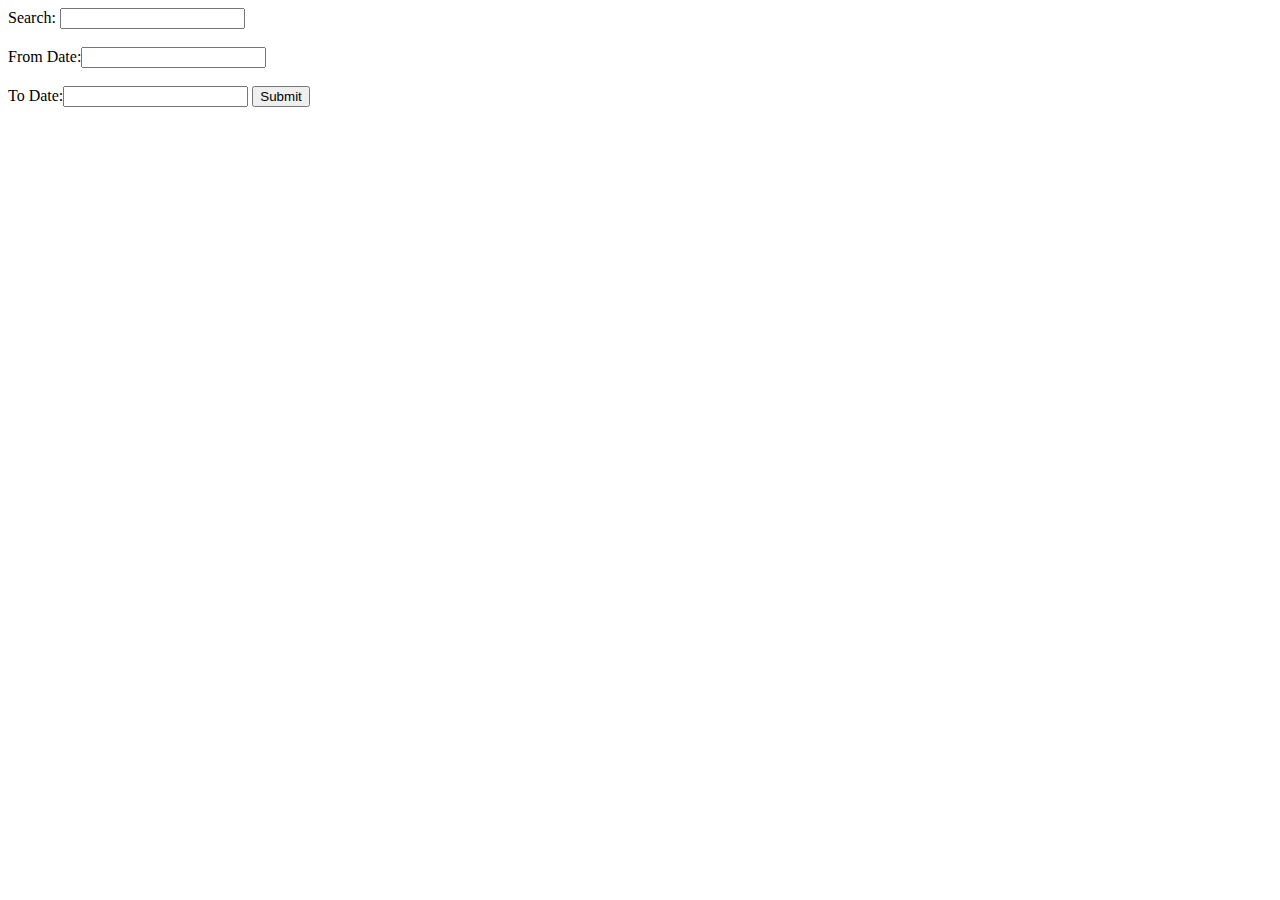
<file: index.html>
<!DOCTYPE html>
<html lang="en">
<head>
	<meta charset="UTF-8">
	<title>Project 1</title>
</head>
<body>
	Search: <input type="text" id="search-input">
	<br><br>
	From Date:<input type="text" id="fromDate">
	<br><br>
	To Date:<input type="text" id="toDate">
	<button type="submit" id="submit">Submit</button>
	<div id="data-goes-here"></div>
	<div id="data2-goes-here"></div>
	
	<script src="https://cdnjs.cloudflare.com/ajax/libs/jquery/3.2.1/jquery.min.js"></script>
  <script type="text/javascript">

  	$("#submit").on("click", function(event){

  	var search = $("#search-input").val();
  	var fromDate = $("#fromDate").val();
  	var toDate = $("#toDate").val();
  	var queryURL;
  	var query2URL;    

  		if(search !== null){
	  		if((fromDate === null || fromDate === "") && (toDate === null || toDate === "")){
				queryURL = "https://content.guardianapis.com/search?q=" + search + "&api-key=4c3b66fa-bd94-4809-9a76-6837f3a9dace";
				query2URL = "https://api.nytimes.com/svc/search/v2/articlesearch.json?q=" + search + "&api-key=b9f91d369ff59547cd47b931d8cbc56b:0:74623931"
				console.log("1");
				console.log(fromDate);
				console.log(toDate);
			} 
			else if((toDate === null || toDate === "") && (fromDate !== null || fromDate !== "")){
				queryURL = "https://content.guardianapis.com/search?q=" + search + "&from-date=" + fromDate + "&api-key=4c3b66fa-bd94-4809-9a76-6837f3a9dace";
				query2URL = "https://api.nytimes.com/svc/search/v2/articlesearch.json?q=" + search + "&begin_date=" + fromDate + "&api-key=b9f91d369ff59547cd47b931d8cbc56b:0:74623931";
				console.log("2");
				console.log(fromDate);
				console.log(toDate);
			} 
			else if((fromDate === null || fromDate === "") && (toDate !== null || toDate !== "")){
	 			queryURL = "https://content.guardianapis.com/search?q=" + search + "&to-date=" + toDate + "&api-key=4c3b66fa-bd94-4809-9a76-6837f3a9dace";
	 			query2URL = "https://api.nytimes.com/svc/search/v2/articlesearch.json?q=" + search + "&end_date=" + toDate + "&api-key=b9f91d369ff59547cd47b931d8cbc56b:0:74623931";
	 			console.log("3");			
	 			console.log(fromDate);
				console.log(toDate);
			} 
			else{
				queryURL = "https://content.guardianapis.com/search?q=" + search + "&from-date=" + fromDate + "&to-date=" + toDate + "&api-key=4c3b66fa-bd94-4809-9a76-6837f3a9dace";
				query2URL  = "https://api.nytimes.com/svc/search/v2/articlesearch.json?q=" + search + "&begin_date=" + fromDate + "&end_date=" + toDate + "&api-key=b9f91d369ff59547cd47b931d8cbc56b:0:74623931"
				console.log("4");
				console.log(fromDate);
				console.log(toDate);
			}
		}else {
			$("#data-goes-here").html("Search field is empty!");
		}


		    $.ajax({
		      url: queryURL,
		      method: "GET"
		    }).done(function(anything) {

		    	console.log(anything.response.results);
		    	console.log(anything.response.results[0].webTitle);
		    	console.log(anything.response.results[0].webPublicationDate);

		    	$("#data-goes-here").append(`${anything.response.results[0].webTitle}<br>
		    								 ${anything.response.results[0].webPublicationDate}<br>
		    								 ${anything.response.results[0].webUrl}<br><br>`);

		    });	

                $.ajax({
              url: query2URL,
              method: "GET"
            }).done(function(status) {
                    console.log(status);
                    console.log("first Response 2: " + status.response.docs[0].snippet);
                    
                
            $("#data2-goes-here").append(`${status.response.docs[0].snippet}<br>
		    								 ${status.response.docs[0].pub_date}<br>
		    								 ${status.response.docs[0].web_url}<br><br>`);
            });
	}); //closing on click
  </script>
</body>
</html>
</file>
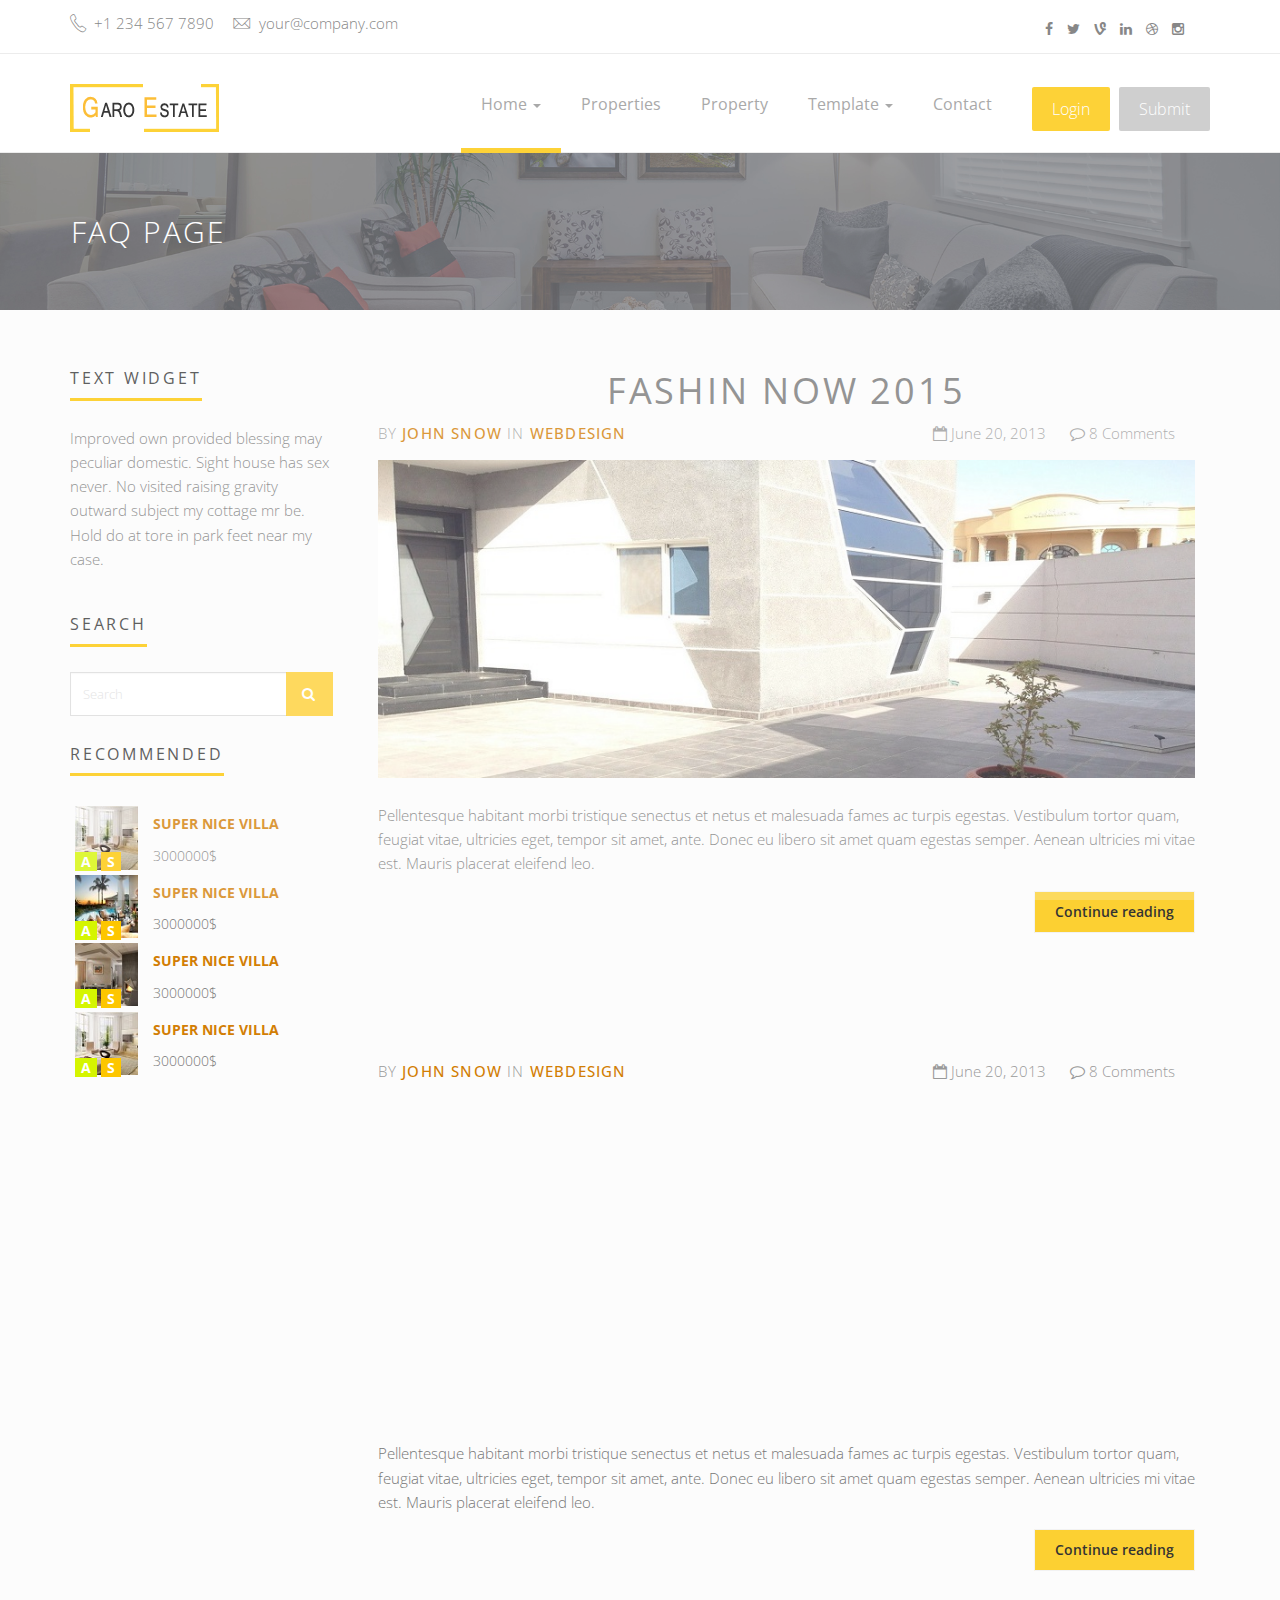
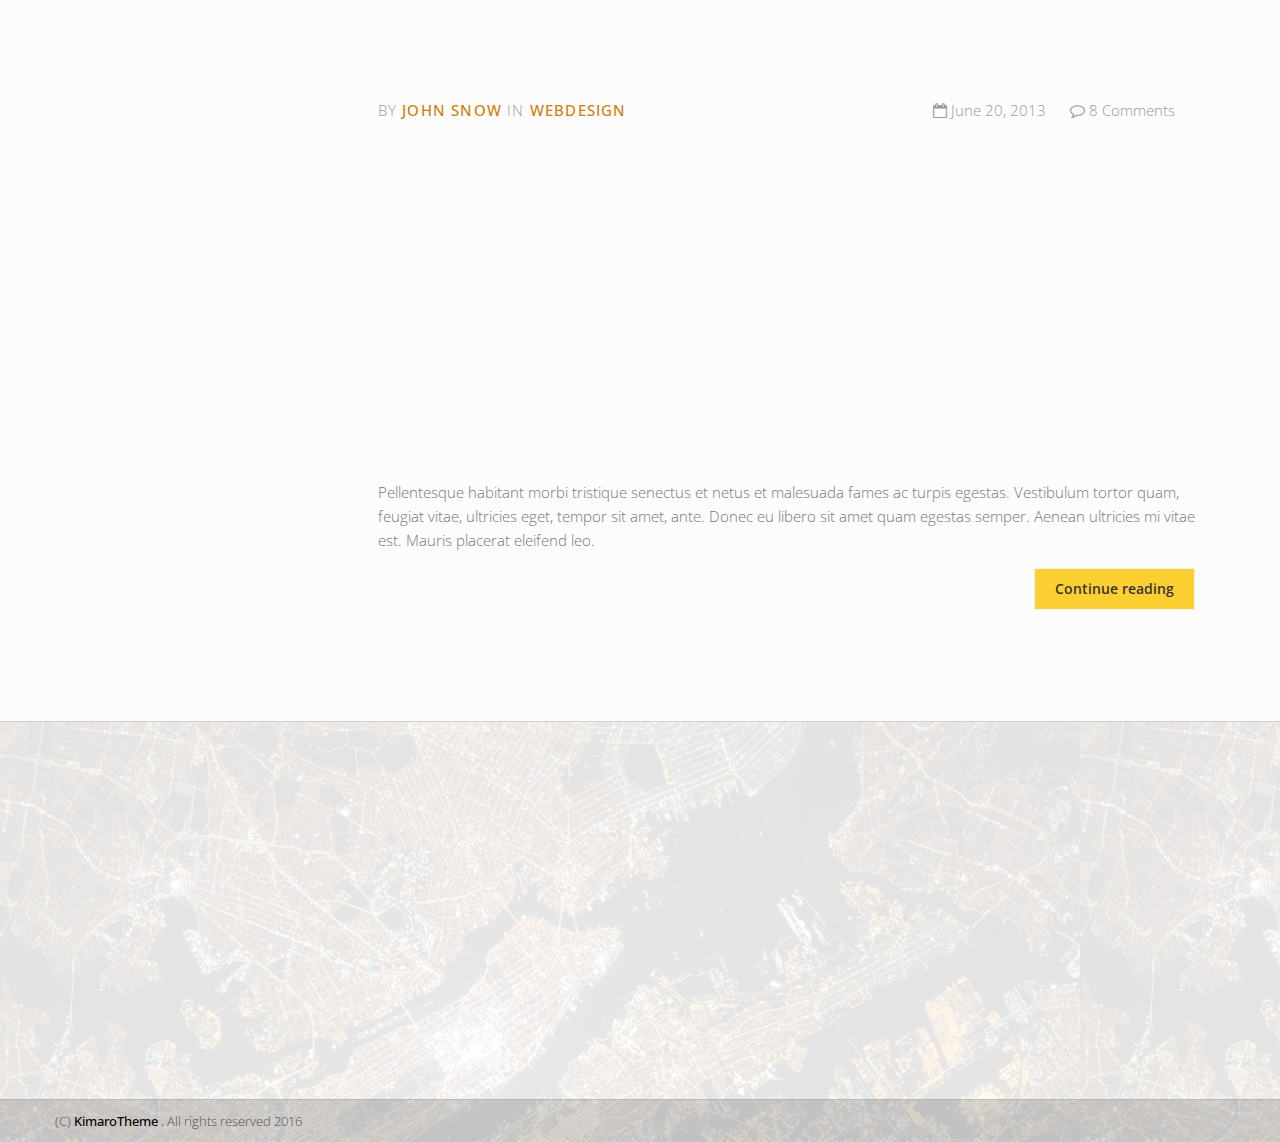
<file: garo-estate-gh-pages/blog-left.html>
<!DOCTYPE html>
<!--[if lt IE 7]>      <html class="no-js lt-ie9 lt-ie8 lt-ie7"> <![endif]-->
<!--[if IE 7]>         <html class="no-js lt-ie9 lt-ie8"> <![endif]-->
<!--[if IE 8]>         <html class="no-js lt-ie9"> <![endif]-->
<!--[if gt IE 8]><!--> 
<html class="no-js"> <!--<![endif]-->
    <head>
         <meta charset="utf-8">
        <meta http-equiv="X-UA-Compatible" content="IE=edge">
        <title>GARO ESTATE | Left sidebare blog page</title>
        <meta name="description" content="company is a real-estate template">
        <meta name="author" content="Kimarotec">
        <meta name="keyword" content="html5, css, bootstrap, property, real-estate theme , bootstrap template">
        <meta name="viewport" content="width=device-width, initial-scale=1">

        <link href='http://fonts.googleapis.com/css?family=Open+Sans:400,300,700,800' rel='stylesheet' type='text/css'>

        <!-- Place favicon.ico and apple-touch-icon.png in the root directory -->
        <link rel="shortcut icon" href="favicon.ico" type="image/x-icon">
        <link rel="icon" href="favicon.ico" type="image/x-icon">

        <link rel="stylesheet" href="assets/css/normalize.css">
        <link rel="stylesheet" href="assets/css/font-awesome.min.css">
        <link rel="stylesheet" href="assets/css/fontello.css">
        <link href="assets/fonts/icon-7-stroke/css/pe-icon-7-stroke.css" rel="stylesheet">
        <link href="assets/fonts/icon-7-stroke/css/helper.css" rel="stylesheet">
        <link href="assets/css/animate.css" rel="stylesheet" media="screen">
        <link rel="stylesheet" href="assets/css/bootstrap-select.min.css"> 
        <link rel="stylesheet" href="bootstrap/css/bootstrap.min.css">
        <link rel="stylesheet" href="assets/css/icheck.min_all.css">
        <link rel="stylesheet" href="assets/css/price-range.css">
        <link rel="stylesheet" href="assets/css/owl.carousel.css">  
        <link rel="stylesheet" href="assets/css/owl.theme.css">
        <link rel="stylesheet" href="assets/css/owl.transitions.css">
        <link rel="stylesheet" href="assets/css/style.css">
        <link rel="stylesheet" href="assets/css/responsive.css">
    </head>
    <body>

        <div id="preloader">
            <div id="status">&nbsp;</div>
        </div>
        <!-- Body content -->

        <div class="header-connect">
            <div class="container">
                <div class="row">
                    <div class="col-md-5 col-sm-8  col-xs-12">
                        <div class="header-half header-call">
                            <p>
                                <span><i class="pe-7s-call"></i> +1 234 567 7890</span>
                                <span><i class="pe-7s-mail"></i> your@company.com</span>
                            </p>
                        </div>
                    </div>
                    <div class="col-md-2 col-md-offset-5  col-sm-3 col-sm-offset-1  col-xs-12">
                        <div class="header-half header-social">
                            <ul class="list-inline">
                                <li><a href="#"><i class="fa fa-facebook"></i></a></li>
                                <li><a href="#"><i class="fa fa-twitter"></i></a></li>
                                <li><a href="#"><i class="fa fa-vine"></i></a></li>
                                <li><a href="#"><i class="fa fa-linkedin"></i></a></li>
                                <li><a href="#"><i class="fa fa-dribbble"></i></a></li>
                                <li><a href="#"><i class="fa fa-instagram"></i></a></li>
                            </ul>
                        </div>
                    </div>
                </div>
            </div>
        </div>           
        <!--End top header -->

        <nav class="navbar navbar-default ">
            <div class="container">
                <!-- Brand and toggle get grouped for better mobile display -->
                <div class="navbar-header">
                    <button type="button" class="navbar-toggle collapsed" data-toggle="collapse" data-target="#navigation">
                        <span class="sr-only">Toggle navigation</span>
                        <span class="icon-bar"></span>
                        <span class="icon-bar"></span>
                        <span class="icon-bar"></span>
                    </button>
                    <a class="navbar-brand" href="index.html"><img src="assets/img/logo.png" alt=""></a>
                </div>

                <!-- Collect the nav links, forms, and other content for toggling -->
                <div class="collapse navbar-collapse yamm" id="navigation">
                    <div class="button navbar-right">
                        <button class="navbar-btn nav-button wow bounceInRight login" onclick=" window.open('register.html')" data-wow-delay="0.4s">Login</button>
                        <button class="navbar-btn nav-button wow fadeInRight" onclick=" window.open('submit-property.html')" data-wow-delay="0.5s">Submit</button>
                    </div>
                    <ul class="main-nav nav navbar-nav navbar-right">
                        <li class="dropdown ymm-sw " data-wow-delay="0.1s">
                            <a href="index.html" class="dropdown-toggle active" data-toggle="dropdown" data-hover="dropdown" data-delay="200">Home <b class="caret"></b></a>
                            <ul class="dropdown-menu navbar-nav">
                                <li>
                                    <a href="index-2.html">Home Style 2</a>
                                </li>
                                <li>
                                    <a href="index-3.html">Home Style 3</a>
                                </li>
                                <li>
                                    <a href="index-4.html">Home Style 4</a>
                                </li>
                                <li>
                                    <a href="index-5.html">Home Style 5</a>
                                </li>

                            </ul>
                        </li>

                        <li class="wow fadeInDown" data-wow-delay="0.1s"><a class="" href="properties.html">Properties</a></li>
                        <li class="wow fadeInDown" data-wow-delay="0.1s"><a class="" href="property.html">Property</a></li>
                        <li class="dropdown yamm-fw" data-wow-delay="0.1s">
                            <a href="#" class="dropdown-toggle" data-toggle="dropdown" data-hover="dropdown" data-delay="200">Template <b class="caret"></b></a>
                            <ul class="dropdown-menu">
                                <li>
                                    <div class="yamm-content">
                                        <div class="row">
                                            <div class="col-sm-3">
                                                <h5>Home pages</h5>
                                                <ul>
                                                    <li>
                                                        <a href="index.html">Home Style 1</a>
                                                    </li>
                                                    <li>
                                                        <a href="index-2.html">Home Style 2</a>
                                                    </li>
                                                    <li>
                                                        <a href="index-3.html">Home Style 3</a>
                                                    </li>
                                                    <li>
                                                        <a href="index-4.html">Home Style 4</a>
                                                    </li>
                                                    <li>
                                                        <a href="index-5.html">Home Style 5</a>
                                                    </li>
                                                </ul>
                                            </div>
                                            <div class="col-sm-3">
                                                <h5>Pages and blog</h5>
                                                <ul>
                                                    <li><a href="blog.html">Blog listing</a>  </li>
                                                    <li><a href="single.html">Blog Post (full)</a>  </li>
                                                    <li><a href="single-right.html">Blog Post (Right)</a>  </li>
                                                    <li><a href="single-left.html">Blog Post (left)</a>  </li>
                                                    <li><a href="contact.html">Contact style (1)</a> </li>
                                                    <li><a href="contact-3.html">Contact style (2)</a> </li>
                                                    <li><a href="contact_3.html">Contact style (3)</a> </li>
                                                    <li><a href="faq.html">FAQ page</a> </li> 
                                                    <li><a href="404.html">404 page</a>  </li>
                                                </ul>
                                            </div>
                                            <div class="col-sm-3">
                                                <h5>Property</h5>
                                                <ul>
                                                    <li><a href="property-1.html">Property pages style (1)</a> </li>
                                                    <li><a href="property-2.html">Property pages style (2)</a> </li>
                                                    <li><a href="property-3.html">Property pages style (3)</a> </li>
                                                </ul>

                                                <h5>Properties list</h5>
                                                <ul>
                                                    <li><a href="properties.html">Properties list style (1)</a> </li> 
                                                    <li><a href="properties-2.html">Properties list style (2)</a> </li> 
                                                    <li><a href="properties-3.html">Properties list style (3)</a> </li> 
                                                </ul>                                               
                                            </div>
                                            <div class="col-sm-3">
                                                <h5>Property process</h5>
                                                <ul> 
                                                    <li><a href="submit-property.html">Submit - step 1</a> </li>
                                                    <li><a href="submit-property.html">Submit - step 2</a> </li>
                                                    <li><a href="submit-property.html">Submit - step 3</a> </li> 
                                                </ul>
                                                <h5>User account</h5>
                                                <ul>
                                                    <li><a href="register.html">Register / login</a>   </li>
                                                    <li><a href="user-properties.html">Your properties</a>  </li>
                                                    <li><a href="submit-property.html">Submit property</a>  </li>
                                                    <li><a href="change-password.html">Change password</a> </li>
                                                    <li><a href="user-profile.html">Your profile</a>  </li>
                                                </ul>
                                            </div>
                                        </div>
                                    </div>
                                    <!-- /.yamm-content -->
                                </li>
                            </ul>
                        </li>

                        <li class="wow fadeInDown" data-wow-delay="0.4s"><a href="contact.html">Contact</a></li>
                    </ul>
                </div><!-- /.navbar-collapse -->
            </div><!-- /.container-fluid -->
        </nav>
        <!-- End of nav bar -->

        <div class="page-head"> 
            <div class="container">
                <div class="row">
                    <div class="page-head-content">
                        <h1 class="page-title">FAQ PAge</h1>               
                    </div>
                </div>
            </div>
        </div>
        <!-- End page header -->

        <div class="content-area blog-page padding-top-40" style="background-color: #FCFCFC; padding-bottom: 55px;">
            <div class="container">   
                <div class="row">
                    
                    <div class="blog-asside-right col-md-3">
                        <div class="panel panel-default sidebar-menu wow fadeInRight animated" >
                            <div class="panel-heading">
                                <h3 class="panel-title">Text widget</h3>
                            </div>
                            <div class="panel-body text-widget">
                                <p>Improved own provided blessing may peculiar domestic. Sight house has sex never. No visited raising gravity outward subject my cottage mr be. Hold do at tore in park feet near my case.
                                </p>

                            </div>
                        </div>

                        <div class="panel panel-default sidebar-menu wow  fadeInRight animated">
                            <div class="panel-heading">
                                <h3 class="panel-title">Search</h3>
                            </div>
                            <div class="panel-body">
                                <form role="search">
                                    <div class="input-group">
                                        <input class="form-control" placeholder="Search" type="text">
                                        <span class="input-group-btn">
                                            <button type="submit" class="btn btn-smal">
                                                <i class="fa fa-search"></i>
                                            </button>
                                        </span>
                                    </div>
                                </form>
                            </div>
                        </div>

                        
                            <div class="panel panel-default sidebar-menu wow fadeInRight animated">
                                <div class="panel-heading">
                                    <h3 class="panel-title">Recommended</h3>
                                </div>
                                <div class="panel-body recent-property-widget">
                                          <ul>
                                        <li>
                                            <div class="col-md-3 col-sm-3 col-xs-3 blg-thumb p0">
                                                <a href="single.html"><img src="assets/img/demo/small-property-2.jpg"></a>
                                                <span class="property-seeker">
                                                    <b class="b-1">A</b>
                                                    <b class="b-2">S</b>
                                                </span>
                                            </div>
                                            <div class="col-md-8 col-sm-8 col-xs-8 blg-entry">
                                                <h6> <a href="single.html">Super nice villa </a></h6>
                                                <span class="property-price">3000000$</span>
                                            </div>
                                        </li>
                                        <li>
                                            <div class="col-md-3 col-sm-3  col-xs-3 blg-thumb p0">
                                                <a href="single.html"><img src="assets/img/demo/small-property-1.jpg"></a>
                                                <span class="property-seeker">
                                                    <b class="b-1">A</b>
                                                    <b class="b-2">S</b>
                                                </span>
                                            </div>
                                            <div class="col-md-8 col-sm-8 col-xs-8 blg-entry">
                                                <h6> <a href="single.html">Super nice villa </a></h6>
                                                <span class="property-price">3000000$</span>
                                            </div>
                                        </li>
                                        <li>
                                            <div class="col-md-3 col-sm-3 col-xs-3 blg-thumb p0">
                                                <a href="single.html"><img src="assets/img/demo/small-property-3.jpg"></a>
                                                <span class="property-seeker">
                                                    <b class="b-1">A</b>
                                                    <b class="b-2">S</b>
                                                </span>
                                            </div>
                                            <div class="col-md-8 col-sm-8 col-xs-8 blg-entry">
                                                <h6> <a href="single.html">Super nice villa </a></h6>
                                                <span class="property-price">3000000$</span>
                                            </div>
                                        </li>

                                        <li>
                                            <div class="col-md-3 col-sm-3 col-xs-3 blg-thumb p0">
                                                <a href="single.html"><img src="assets/img/demo/small-property-2.jpg"></a>
                                                <span class="property-seeker">
                                                    <b class="b-1">A</b>
                                                    <b class="b-2">S</b>
                                                </span>
                                            </div>
                                            <div class="col-md-8 col-sm-8 col-xs-8 blg-entry">
                                                <h6> <a href="single.html">Super nice villa </a></h6>
                                                <span class="property-price">3000000$</span>
                                            </div>
                                        </li>

                                    </ul>
                                </div>
                            </div>
                            

                        <div class="panel sidebar-menu wow  fadeInRight animated">
                            <div class="panel-heading">
                                <h3 class="panel-title">Tags</h3>
                            </div>
                            <div class="panel-body">
                                <ul class="tag-cloud">
                                    <li><a href="#"><i class="fa fa-tags"></i> html5</a> 
                                    </li>
                                    <li><a href="#"><i class="fa fa-tags"></i> css3</a> 
                                    </li>
                                    <li><a href="#"><i class="fa fa-tags"></i> jquery</a> 
                                    </li>
                                    <li><a href="#"><i class="fa fa-tags"></i> ajax</a> 
                                    </li>
                                    <li><a href="#"><i class="fa fa-tags"></i> php</a> 
                                    </li>
                                    <li><a href="#"><i class="fa fa-tags"></i> responsive</a> 
                                    </li>
                                    <li><a href="#"><i class="fa fa-tags"></i> visio</a> 
                                    </li>
                                    <li><a href="#"><i class="fa fa-tags"></i> bootstrap</a> 
                                    </li>
                                </ul>
                            </div>
                        </div>
                    </div>
                    
                    <div class="blog-lst col-md-9">
                        <section class="post">
                            <div class="text-center padding-b-50">
                                <h2 class="wow fadeInLeft animated">FASHIN NOW 2015</h2>
                                <div class="title-line wow fadeInRight animated"></div>
                            </div>

                            <div class="row">
                                <div class="col-sm-6">
                                    <p class="author-category">
                                        By <a href="#">John Snow</a>
                                        in <a href="blog.html">Webdesign</a>
                                    </p>
                                </div>
                                <div class="col-sm-6 right" >
                                    <p class="date-comments">
                                        <a href="single.html"><i class="fa fa-calendar-o"></i> June 20, 2013</a>
                                        <a href="single.html"><i class="fa fa-comment-o"></i> 8 Comments</a>
                                    </p>
                                </div>
                            </div>
                            <div class="image wow fadeInLeft animated">
                                <a href="single.html">
                                    <img src="assets/img/blog2.jpg" class="img-responsive" alt="Example blog post alt">
                                </a>
                            </div>
                            <p class="intro">Pellentesque habitant morbi tristique senectus et netus et malesuada fames ac turpis egestas. Vestibulum tortor quam, feugiat vitae, ultricies eget, tempor sit amet, ante. Donec eu libero sit amet quam egestas semper. Aenean ultricies mi vitae est. Mauris placerat eleifend leo.</p>
                            <p class="read-more">
                                <a href="single.html" class="btn btn-default btn-border">Continue reading</a>
                            </p>
                        </section>   

                        <section class="post">
                            <div class="text-center padding-b-50">
                                <h2  class="wow fadeInLeft animated">FASHIN NOW 2015</h2>
                                <div class="title-line wow fadeInRight animated"></div>
                            </div>

                            <div class="row">
                                <div class="col-sm-6">
                                    <p class="author-category">
                                        By <a href="#">John Snow</a>
                                        in <a href="blog.html">Webdesign</a>
                                    </p>
                                </div>
                                <div class="col-sm-6 right" >
                                    <p class="date-comments">
                                        <a href="single.html"><i class="fa fa-calendar-o"></i> June 20, 2013</a>
                                        <a href="single.html"><i class="fa fa-comment-o"></i> 8 Comments</a>
                                    </p>
                                </div>
                            </div>
                            <div class="image wow fadeInLeft animated">
                                <a href="single.html">
                                    <img src="assets/img/blog2.jpg" class="img-responsive" alt="Example blog post alt">
                                </a>
                            </div>
                            <p class="intro">Pellentesque habitant morbi tristique senectus et netus et malesuada fames ac turpis egestas. Vestibulum tortor quam, feugiat vitae, ultricies eget, tempor sit amet, ante. Donec eu libero sit amet quam egestas semper. Aenean ultricies mi vitae est. Mauris placerat eleifend leo.</p>
                            <p class="read-more">
                                <a href="single.html" class="btn btn-default btn-border">Continue reading</a>
                            </p>
                        </section>  

                        <section class="post">
                            <div class="text-center padding-b-50">
                                <h2  class="wow fadeInLeft animated">FASHIN NOW 2015</h2>
                                <div  class="title-line wow fadeInRight animated"></div>
                            </div>

                            <div class="row">
                                <div class="col-sm-6">
                                    <p class="author-category">
                                        By <a href="#">John Snow</a>
                                        in <a href="blog.html">Webdesign</a>
                                    </p>
                                </div>
                                <div class="col-sm-6 right" >
                                    <p class="date-comments">
                                        <a href="single.html"><i class="fa fa-calendar-o"></i> June 20, 2013</a>
                                        <a href="single.html"><i class="fa fa-comment-o"></i> 8 Comments</a>
                                    </p>
                                </div>
                            </div>
                            <div class="image wow fadeInLeft animated">
                                <a href="single.html">
                                    <img src="assets/img/blog1.jpg" class="img-responsive" alt="Example blog post alt">
                                </a>
                            </div>
                            <p class="intro">Pellentesque habitant morbi tristique senectus et netus et malesuada fames ac turpis egestas. Vestibulum tortor quam, feugiat vitae, ultricies eget, tempor sit amet, ante. Donec eu libero sit amet quam egestas semper. Aenean ultricies mi vitae est. Mauris placerat eleifend leo.</p>
                            <p class="read-more">
                                <a href="single.html" class="btn btn-default btn-border">Continue reading</a>
                            </p>
                        </section>  

                    </div> 

                </div>

            </div>
        </div>

   
         <!-- Footer area-->
        <div class="footer-area">

            <div class=" footer">
                <div class="container">
                    <div class="row">

                        <div class="col-md-3 col-sm-6 wow fadeInRight animated">
                            <div class="single-footer">
                                <h4>About us </h4>
                                <div class="footer-title-line"></div>

                                <img src="assets/img/footer-logo.png" alt="" class="wow pulse" data-wow-delay="1s">
                                <p>Lorem ipsum dolor cum necessitatibus su quisquam molestias. Vel unde, blanditiis.</p>
                                <ul class="footer-adress">
                                    <li><i class="pe-7s-map-marker strong"> </i> 9089 your adress her</li>
                                    <li><i class="pe-7s-mail strong"> </i> email@yourcompany.com</li>
                                    <li><i class="pe-7s-call strong"> </i> +1 908 967 5906</li>
                                </ul>
                            </div>
                        </div>
                        <div class="col-md-3 col-sm-6 wow fadeInRight animated">
                            <div class="single-footer">
                                <h4>Quick links </h4>
                                <div class="footer-title-line"></div>
                                <ul class="footer-menu">
                                    <li><a href="properties.html">Properties</a>  </li> 
                                    <li><a href="#">Services</a>  </li> 
                                    <li><a href="submit-property.html">Submit property </a></li> 
                                    <li><a href="contact.html">Contact us</a></li> 
                                    <li><a href="faq.html">fqa</a>  </li> 
                                    <li><a href="faq.html">Terms </a>  </li> 
                                </ul>
                            </div>
                        </div>
                        <div class="col-md-3 col-sm-6 wow fadeInRight animated">
                            <div class="single-footer">
                                <h4>Last News</h4>
                                <div class="footer-title-line"></div>
                                <ul class="footer-blog">
                                    <li>
                                        <div class="col-md-3 col-sm-4 col-xs-4 blg-thumb p0">
                                            <a href="single.html">
                                                <img src="assets/img/demo/small-proerty-2.jpg">
                                            </a>
                                            <span class="blg-date">12-12-2016</span>

                                        </div>
                                        <div class="col-md-8  col-sm-8 col-xs-8  blg-entry">
                                            <h6> <a href="single.html">Add news functions </a></h6> 
                                            <p style="line-height: 17px; padding: 8px 2px;">Lorem ipsum dolor sit amet, nulla ...</p>
                                        </div>
                                    </li> 

                                    <li>
                                        <div class="col-md-3 col-sm-4 col-xs-4 blg-thumb p0">
                                            <a href="single.html">
                                                <img src="assets/img/demo/small-proerty-2.jpg">
                                            </a>
                                            <span class="blg-date">12-12-2016</span>

                                        </div>
                                        <div class="col-md-8  col-sm-8 col-xs-8  blg-entry">
                                            <h6> <a href="single.html">Add news functions </a></h6> 
                                            <p style="line-height: 17px; padding: 8px 2px;">Lorem ipsum dolor sit amet, nulla ...</p>
                                        </div>
                                    </li> 

                                    <li>
                                        <div class="col-md-3 col-sm-4 col-xs-4 blg-thumb p0">
                                            <a href="single.html">
                                                <img src="assets/img/demo/small-proerty-2.jpg">
                                            </a>
                                            <span class="blg-date">12-12-2016</span>

                                        </div>
                                        <div class="col-md-8  col-sm-8 col-xs-8  blg-entry">
                                            <h6> <a href="single.html">Add news functions </a></h6> 
                                            <p style="line-height: 17px; padding: 8px 2px;">Lorem ipsum dolor sit amet, nulla ...</p>
                                        </div>
                                    </li> 


                                </ul>
                            </div>
                        </div>
                        <div class="col-md-3 col-sm-6 wow fadeInRight animated">
                            <div class="single-footer news-letter">
                                <h4>Stay in touch</h4>
                                <div class="footer-title-line"></div>
                                <p>Lorem ipsum dolor sit amet, nulla  suscipit similique quisquam molestias. Vel unde, blanditiis.</p>

                                <form>
                                    <div class="input-group">
                                        <input class="form-control" type="text" placeholder="E-mail ... ">
                                        <span class="input-group-btn">
                                            <button class="btn btn-primary subscribe" type="button"><i class="pe-7s-paper-plane pe-2x"></i></button>
                                        </span>
                                    </div>
                                    <!-- /input-group -->
                                </form> 

                                <div class="social pull-right"> 
                                    <ul>
                                        <li><a class="wow fadeInUp animated" href="https://twitter.com/kimarotec"><i class="fa fa-twitter"></i></a></li>
                                        <li><a class="wow fadeInUp animated" href="https://www.facebook.com/kimarotec" data-wow-delay="0.2s"><i class="fa fa-facebook"></i></a></li>
                                        <li><a class="wow fadeInUp animated" href="https://plus.google.com/kimarotec" data-wow-delay="0.3s"><i class="fa fa-google-plus"></i></a></li>
                                        <li><a class="wow fadeInUp animated" href="https://instagram.com/kimarotec" data-wow-delay="0.4s"><i class="fa fa-instagram"></i></a></li>
                                        <li><a class="wow fadeInUp animated" href="https://instagram.com/kimarotec" data-wow-delay="0.6s"><i class="fa fa-dribbble"></i></a></li>
                                    </ul> 
                                </div>
                            </div>
                        </div>

                    </div>
                </div>
            </div>

            <div class="footer-copy text-center">
                <div class="container">
                    <div class="row">
                        <div class="pull-left">
                            <span> (C) <a href="http://www.KimaroTec.com">KimaroTheme</a> , All rights reserved 2016  </span> 
                        </div> 
                        <div class="bottom-menu pull-right"> 
                            <ul> 
                                <li><a class="wow fadeInUp animated" href="#" data-wow-delay="0.2s">Home</a></li>
                                <li><a class="wow fadeInUp animated" href="#" data-wow-delay="0.3s">Property</a></li>
                                <li><a class="wow fadeInUp animated" href="#" data-wow-delay="0.4s">Faq</a></li>
                                <li><a class="wow fadeInUp animated" href="#" data-wow-delay="0.6s">Contact</a></li>
                            </ul> 
                        </div>
                    </div>
                </div>
            </div>

        </div>

        <script src="assets/js/modernizr-2.6.2.min.js"></script>

        <script src="assets/js/jquery-1.10.2.min.js"></script> 
        <script src="bootstrap/js/bootstrap.min.js"></script>
        <script src="assets/js/bootstrap-select.min.js"></script>
        <script src="assets/js/bootstrap-hover-dropdown.js"></script>

        <script src="assets/js/easypiechart.min.js"></script>
        <script src="assets/js/jquery.easypiechart.min.js"></script>

        <script src="assets/js/owl.carousel.min.js"></script>
        <script src="assets/js/wow.js"></script>

        <script src="assets/js/icheck.min.js"></script>
        <script src="assets/js/price-range.js"></script>

        <script src="assets/js/main.js"></script>

    </body>
</html>
</file>
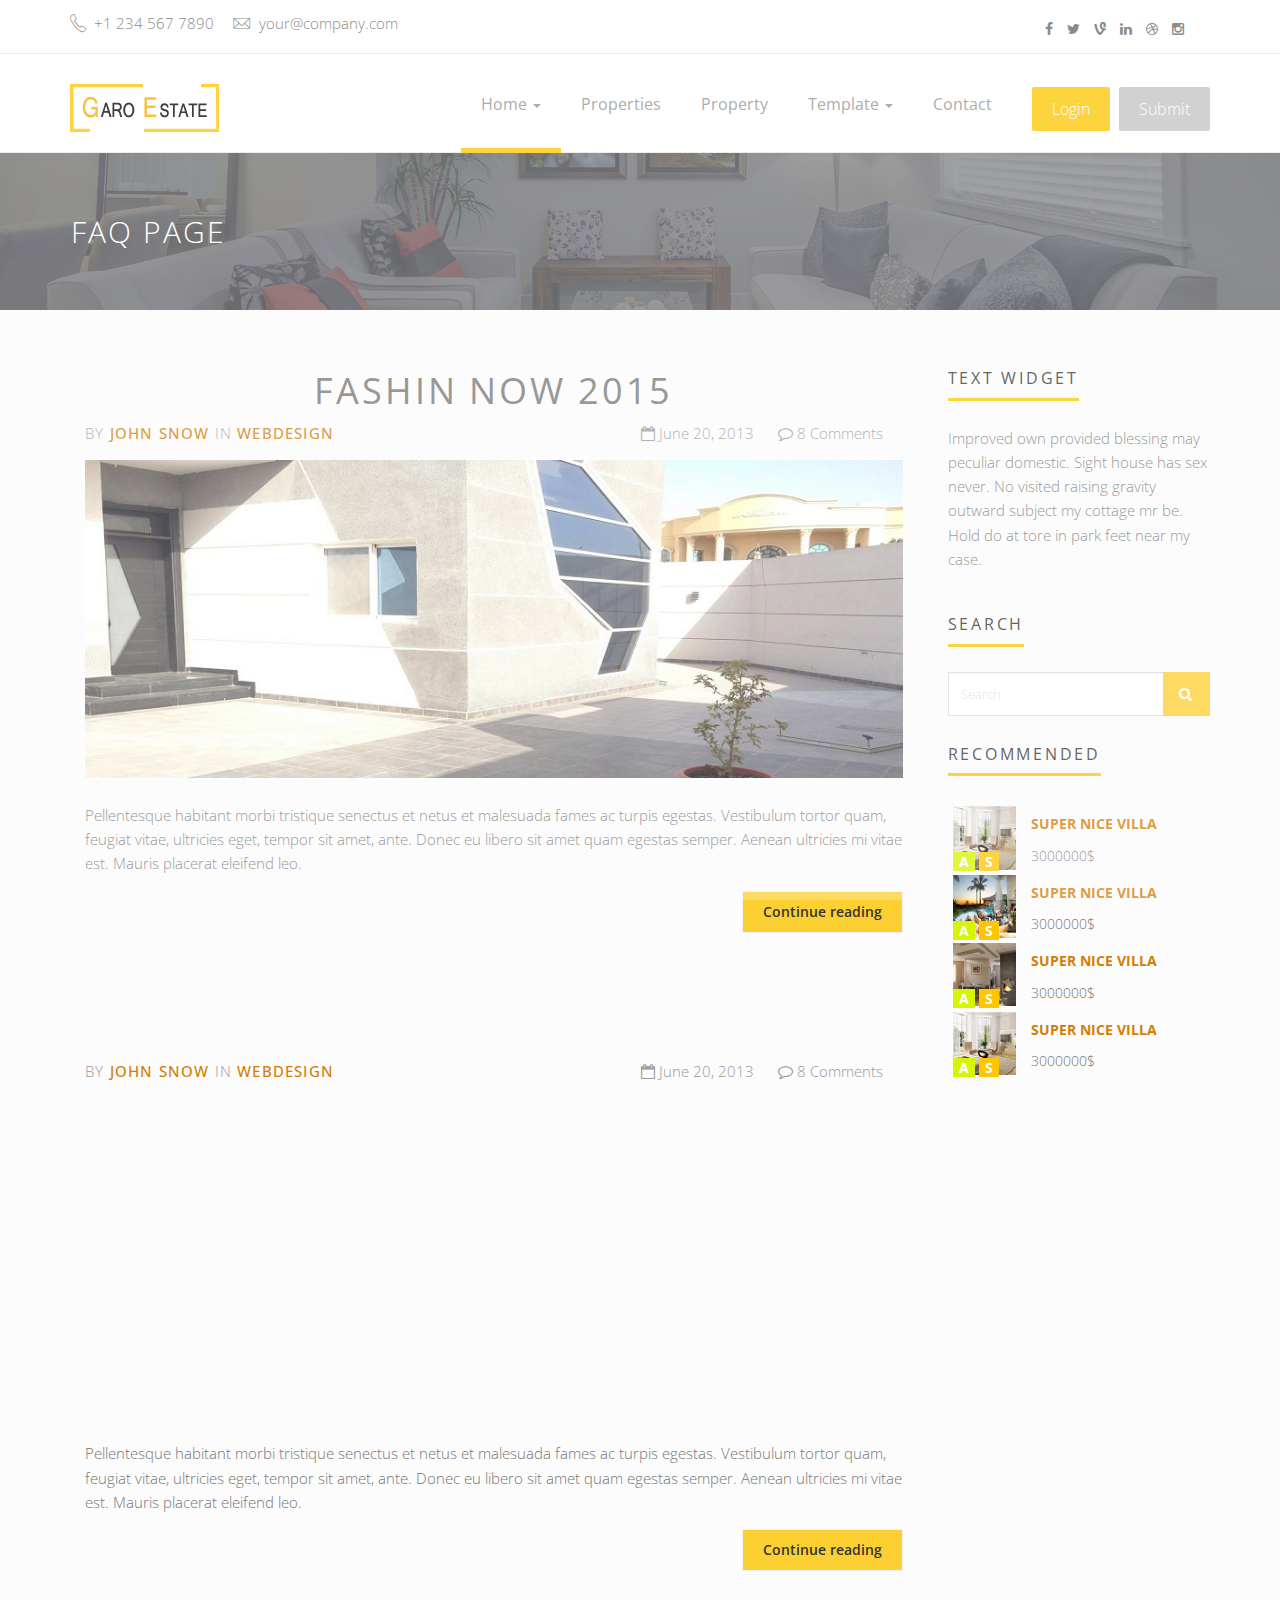
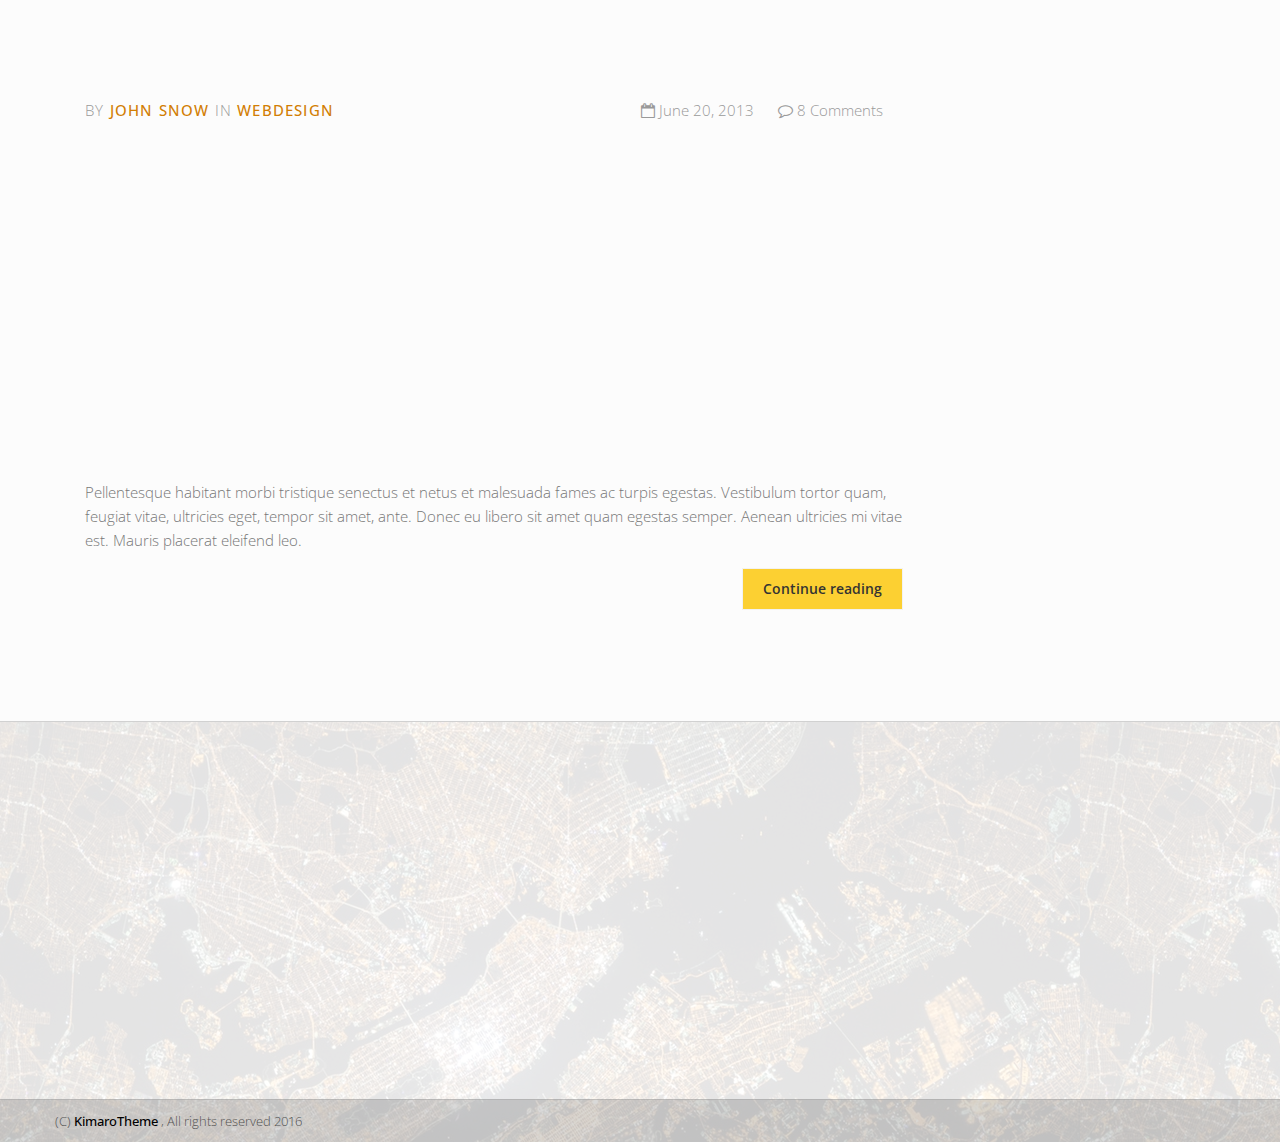
<file: garo-estate-gh-pages/blog-right.html>
<!DOCTYPE html>
<!--[if lt IE 7]>      <html class="no-js lt-ie9 lt-ie8 lt-ie7"> <![endif]-->
<!--[if IE 7]>         <html class="no-js lt-ie9 lt-ie8"> <![endif]-->
<!--[if IE 8]>         <html class="no-js lt-ie9"> <![endif]-->
<!--[if gt IE 8]><!--> 
<html class="no-js"> <!--<![endif]-->
    <head>
       <meta charset="utf-8">
        <meta http-equiv="X-UA-Compatible" content="IE=edge">
        <title>GARO ESTATE | Rgiht sidebar blog page</title>
        <meta name="description" content="company is a real-estate template">
        <meta name="author" content="Kimarotec">
        <meta name="keyword" content="html5, css, bootstrap, property, real-estate theme , bootstrap template">
        <meta name="viewport" content="width=device-width, initial-scale=1">

        <link href='http://fonts.googleapis.com/css?family=Open+Sans:400,300,700,800' rel='stylesheet' type='text/css'>

        <!-- Place favicon.ico and apple-touch-icon.png in the root directory -->
        <link rel="shortcut icon" href="favicon.ico" type="image/x-icon">
        <link rel="icon" href="favicon.ico" type="image/x-icon">

        <link rel="stylesheet" href="assets/css/normalize.css">
        <link rel="stylesheet" href="assets/css/font-awesome.min.css">
        <link rel="stylesheet" href="assets/css/fontello.css">
        <link href="assets/fonts/icon-7-stroke/css/pe-icon-7-stroke.css" rel="stylesheet">
        <link href="assets/fonts/icon-7-stroke/css/helper.css" rel="stylesheet">
        <link href="assets/css/animate.css" rel="stylesheet" media="screen">
        <link rel="stylesheet" href="assets/css/bootstrap-select.min.css"> 
        <link rel="stylesheet" href="bootstrap/css/bootstrap.min.css">
        <link rel="stylesheet" href="assets/css/icheck.min_all.css">
        <link rel="stylesheet" href="assets/css/price-range.css">
        <link rel="stylesheet" href="assets/css/owl.carousel.css">  
        <link rel="stylesheet" href="assets/css/owl.theme.css">
        <link rel="stylesheet" href="assets/css/owl.transitions.css">
        <link rel="stylesheet" href="assets/css/style.css">
        <link rel="stylesheet" href="assets/css/responsive.css">
    </head>
    <body>

        <div id="preloader">
            <div id="status">&nbsp;</div>
        </div>
        <!-- Body content -->

        <div class="header-connect">
            <div class="container">
                <div class="row">
                    <div class="col-md-5 col-sm-8  col-xs-12">
                        <div class="header-half header-call">
                            <p>
                                <span><i class="pe-7s-call"></i> +1 234 567 7890</span>
                                <span><i class="pe-7s-mail"></i> your@company.com</span>
                            </p>
                        </div>
                    </div>
                    <div class="col-md-2 col-md-offset-5  col-sm-3 col-sm-offset-1  col-xs-12">
                        <div class="header-half header-social">
                            <ul class="list-inline">
                                <li><a href="#"><i class="fa fa-facebook"></i></a></li>
                                <li><a href="#"><i class="fa fa-twitter"></i></a></li>
                                <li><a href="#"><i class="fa fa-vine"></i></a></li>
                                <li><a href="#"><i class="fa fa-linkedin"></i></a></li>
                                <li><a href="#"><i class="fa fa-dribbble"></i></a></li>
                                <li><a href="#"><i class="fa fa-instagram"></i></a></li>
                            </ul>
                        </div>
                    </div>
                </div>
            </div>
        </div>          
        <!--End top header -->

        <nav class="navbar navbar-default ">
            <div class="container">
                <!-- Brand and toggle get grouped for better mobile display -->
                <div class="navbar-header">
                    <button type="button" class="navbar-toggle collapsed" data-toggle="collapse" data-target="#navigation">
                        <span class="sr-only">Toggle navigation</span>
                        <span class="icon-bar"></span>
                        <span class="icon-bar"></span>
                        <span class="icon-bar"></span>
                    </button>
                    <a class="navbar-brand" href="index.html"><img src="assets/img/logo.png" alt=""></a>
                </div>

                <!-- Collect the nav links, forms, and other content for toggling -->
                <div class="collapse navbar-collapse yamm" id="navigation">
                    <div class="button navbar-right">
                        <button class="navbar-btn nav-button wow bounceInRight login" onclick=" window.open('register.html')" data-wow-delay="0.4s">Login</button>
                        <button class="navbar-btn nav-button wow fadeInRight" onclick=" window.open('submit-property.html')" data-wow-delay="0.5s">Submit</button>
                    </div>
                    <ul class="main-nav nav navbar-nav navbar-right">
                        <li class="dropdown ymm-sw " data-wow-delay="0.1s">
                            <a href="index.html" class="dropdown-toggle active" data-toggle="dropdown" data-hover="dropdown" data-delay="200">Home <b class="caret"></b></a>
                            <ul class="dropdown-menu navbar-nav">
                                <li>
                                    <a href="index-2.html">Home Style 2</a>
                                </li>
                                <li>
                                    <a href="index-3.html">Home Style 3</a>
                                </li>
                                <li>
                                    <a href="index-4.html">Home Style 4</a>
                                </li>
                                <li>
                                    <a href="index-5.html">Home Style 5</a>
                                </li>

                            </ul>
                        </li>

                        <li class="wow fadeInDown" data-wow-delay="0.1s"><a class="" href="properties.html">Properties</a></li>
                        <li class="wow fadeInDown" data-wow-delay="0.1s"><a class="" href="property.html">Property</a></li>
                        <li class="dropdown yamm-fw" data-wow-delay="0.1s">
                            <a href="#" class="dropdown-toggle" data-toggle="dropdown" data-hover="dropdown" data-delay="200">Template <b class="caret"></b></a>
                            <ul class="dropdown-menu">
                                <li>
                                    <div class="yamm-content">
                                        <div class="row">
                                            <div class="col-sm-3">
                                                <h5>Home pages</h5>
                                                <ul>
                                                    <li>
                                                        <a href="index.html">Home Style 1</a>
                                                    </li>
                                                    <li>
                                                        <a href="index-2.html">Home Style 2</a>
                                                    </li>
                                                    <li>
                                                        <a href="index-3.html">Home Style 3</a>
                                                    </li>
                                                    <li>
                                                        <a href="index-4.html">Home Style 4</a>
                                                    </li>
                                                    <li>
                                                        <a href="index-5.html">Home Style 5</a>
                                                    </li>
                                                </ul>
                                            </div>
                                            <div class="col-sm-3">
                                                <h5>Pages and blog</h5>
                                                <ul>
                                                    <li><a href="blog.html">Blog listing</a>  </li>
                                                    <li><a href="single.html">Blog Post (full)</a>  </li>
                                                    <li><a href="single-right.html">Blog Post (Right)</a>  </li>
                                                    <li><a href="single-left.html">Blog Post (left)</a>  </li>
                                                    <li><a href="contact.html">Contact style (1)</a> </li>
                                                    <li><a href="contact-3.html">Contact style (2)</a> </li>
                                                    <li><a href="contact_3.html">Contact style (3)</a> </li>
                                                    <li><a href="faq.html">FAQ page</a> </li> 
                                                    <li><a href="404.html">404 page</a>  </li>
                                                </ul>
                                            </div>
                                            <div class="col-sm-3">
                                                <h5>Property</h5>
                                                <ul>
                                                    <li><a href="property-1.html">Property pages style (1)</a> </li>
                                                    <li><a href="property-2.html">Property pages style (2)</a> </li>
                                                    <li><a href="property-3.html">Property pages style (3)</a> </li>
                                                </ul>

                                                <h5>Properties list</h5>
                                                <ul>
                                                    <li><a href="properties.html">Properties list style (1)</a> </li> 
                                                    <li><a href="properties-2.html">Properties list style (2)</a> </li> 
                                                    <li><a href="properties-3.html">Properties list style (3)</a> </li> 
                                                </ul>                                               
                                            </div>
                                            <div class="col-sm-3">
                                                <h5>Property process</h5>
                                                <ul> 
                                                    <li><a href="submit-property.html">Submit - step 1</a> </li>
                                                    <li><a href="submit-property.html">Submit - step 2</a> </li>
                                                    <li><a href="submit-property.html">Submit - step 3</a> </li> 
                                                </ul>
                                                <h5>User account</h5>
                                                <ul>
                                                    <li><a href="register.html">Register / login</a>   </li>
                                                    <li><a href="user-properties.html">Your properties</a>  </li>
                                                    <li><a href="submit-property.html">Submit property</a>  </li>
                                                    <li><a href="change-password.html">Change password</a> </li>
                                                    <li><a href="user-profile.html">Your profile</a>  </li>
                                                </ul>
                                            </div>
                                        </div>
                                    </div>
                                    <!-- /.yamm-content -->
                                </li>
                            </ul>
                        </li>

                        <li class="wow fadeInDown" data-wow-delay="0.4s"><a href="contact.html">Contact</a></li>
                    </ul>
                </div><!-- /.navbar-collapse -->
            </div><!-- /.container-fluid -->
        </nav>
        <!-- End of nav bar -->

        <div class="page-head"> 
            <div class="container">
                <div class="row">
                    <div class="page-head-content">
                        <h1 class="page-title">FAQ PAge</h1>               
                    </div>
                </div>
            </div>
        </div>
        <!-- End page header -->

        <div class="content-area blog-page padding-top-40" style="background-color: #FCFCFC; padding-bottom: 55px;">
            <div class="container">   
                <div class="row">
                    <div class="blog-lst col-md-9">
                        <section class="post">
                            <div class="text-center padding-b-50">
                                <h2 class="wow fadeInLeft animated">FASHIN NOW 2015</h2>
                                <div class="title-line wow fadeInRight animated"></div>
                            </div>

                            <div class="row">
                                <div class="col-sm-6">
                                    <p class="author-category">
                                        By <a href="#">John Snow</a>
                                        in <a href="blog.html">Webdesign</a>
                                    </p>
                                </div>
                                <div class="col-sm-6 right" >
                                    <p class="date-comments">
                                        <a href="single.html"><i class="fa fa-calendar-o"></i> June 20, 2013</a>
                                        <a href="single.html"><i class="fa fa-comment-o"></i> 8 Comments</a>
                                    </p>
                                </div>
                            </div>
                            <div class="image wow fadeInLeft animated">
                                <a href="single.html">
                                    <img src="assets/img/blog2.jpg" class="img-responsive" alt="Example blog post alt">
                                </a>
                            </div>
                            <p class="intro">Pellentesque habitant morbi tristique senectus et netus et malesuada fames ac turpis egestas. Vestibulum tortor quam, feugiat vitae, ultricies eget, tempor sit amet, ante. Donec eu libero sit amet quam egestas semper. Aenean ultricies mi vitae est. Mauris placerat eleifend leo.</p>
                            <p class="read-more">
                                <a href="single.html" class="btn btn-default btn-border">Continue reading</a>
                            </p>
                        </section>   

                        <section class="post">
                            <div class="text-center padding-b-50">
                                <h2  class="wow fadeInLeft animated">FASHIN NOW 2015</h2>
                                <div class="title-line wow fadeInRight animated"></div>
                            </div>

                            <div class="row">
                                <div class="col-sm-6">
                                    <p class="author-category">
                                        By <a href="#">John Snow</a>
                                        in <a href="blog.html">Webdesign</a>
                                    </p>
                                </div>
                                <div class="col-sm-6 right" >
                                    <p class="date-comments">
                                        <a href="single.html"><i class="fa fa-calendar-o"></i> June 20, 2013</a>
                                        <a href="single.html"><i class="fa fa-comment-o"></i> 8 Comments</a>
                                    </p>
                                </div>
                            </div>
                            <div class="image wow fadeInLeft animated">
                                <a href="single.html">
                                    <img src="assets/img/blog2.jpg" class="img-responsive" alt="Example blog post alt">
                                </a>
                            </div>
                            <p class="intro">Pellentesque habitant morbi tristique senectus et netus et malesuada fames ac turpis egestas. Vestibulum tortor quam, feugiat vitae, ultricies eget, tempor sit amet, ante. Donec eu libero sit amet quam egestas semper. Aenean ultricies mi vitae est. Mauris placerat eleifend leo.</p>
                            <p class="read-more">
                                <a href="single.html" class="btn btn-default btn-border">Continue reading</a>
                            </p>
                        </section>  

                        <section class="post">
                            <div class="text-center padding-b-50">
                                <h2  class="wow fadeInLeft animated">FASHIN NOW 2015</h2>
                                <div  class="title-line wow fadeInRight animated"></div>
                            </div>

                            <div class="row">
                                <div class="col-sm-6">
                                    <p class="author-category">
                                        By <a href="#">John Snow</a>
                                        in <a href="blog.html">Webdesign</a>
                                    </p>
                                </div>
                                <div class="col-sm-6 right" >
                                    <p class="date-comments">
                                        <a href="single.html"><i class="fa fa-calendar-o"></i> June 20, 2013</a>
                                        <a href="single.html"><i class="fa fa-comment-o"></i> 8 Comments</a>
                                    </p>
                                </div>
                            </div>
                            <div class="image wow fadeInLeft animated">
                                <a href="single.html">
                                    <img src="assets/img/blog1.jpg" class="img-responsive" alt="Example blog post alt">
                                </a>
                            </div>
                            <p class="intro">Pellentesque habitant morbi tristique senectus et netus et malesuada fames ac turpis egestas. Vestibulum tortor quam, feugiat vitae, ultricies eget, tempor sit amet, ante. Donec eu libero sit amet quam egestas semper. Aenean ultricies mi vitae est. Mauris placerat eleifend leo.</p>
                            <p class="read-more">
                                <a href="single.html" class="btn btn-default btn-border">Continue reading</a>
                            </p>
                        </section>  

                    </div> 

                    <div class="blog-asside-right col-md-3">
                        <div class="panel panel-default sidebar-menu wow fadeInRight animated" >
                            <div class="panel-heading">
                                <h3 class="panel-title">Text widget</h3>
                            </div>
                            <div class="panel-body text-widget">
                                <p>Improved own provided blessing may peculiar domestic. Sight house has sex never. No visited raising gravity outward subject my cottage mr be. Hold do at tore in park feet near my case.
                                </p>

                            </div>
                        </div>

                        <div class="panel panel-default sidebar-menu wow  fadeInRight animated">
                            <div class="panel-heading">
                                <h3 class="panel-title">Search</h3>
                            </div>
                            <div class="panel-body">
                                <form role="search">
                                    <div class="input-group">
                                        <input class="form-control" placeholder="Search" type="text">
                                        <span class="input-group-btn">
                                            <button type="submit" class="btn btn-smal">
                                                <i class="fa fa-search"></i>
                                            </button>
                                        </span>
                                    </div>
                                </form>
                            </div>
                        </div>

                        
                            <div class="panel panel-default sidebar-menu wow fadeInRight animated">
                                <div class="panel-heading">
                                    <h3 class="panel-title">Recommended</h3>
                                </div>
                                <div class="panel-body recent-property-widget">
                                          <ul>
                                        <li>
                                            <div class="col-md-3 col-sm-3 col-xs-3 blg-thumb p0">
                                                <a href="single.html"><img src="assets/img/demo/small-property-2.jpg"></a>
                                                <span class="property-seeker">
                                                    <b class="b-1">A</b>
                                                    <b class="b-2">S</b>
                                                </span>
                                            </div>
                                            <div class="col-md-8 col-sm-8 col-xs-8 blg-entry">
                                                <h6> <a href="single.html">Super nice villa </a></h6>
                                                <span class="property-price">3000000$</span>
                                            </div>
                                        </li>
                                        <li>
                                            <div class="col-md-3 col-sm-3  col-xs-3 blg-thumb p0">
                                                <a href="single.html"><img src="assets/img/demo/small-property-1.jpg"></a>
                                                <span class="property-seeker">
                                                    <b class="b-1">A</b>
                                                    <b class="b-2">S</b>
                                                </span>
                                            </div>
                                            <div class="col-md-8 col-sm-8 col-xs-8 blg-entry">
                                                <h6> <a href="single.html">Super nice villa </a></h6>
                                                <span class="property-price">3000000$</span>
                                            </div>
                                        </li>
                                        <li>
                                            <div class="col-md-3 col-sm-3 col-xs-3 blg-thumb p0">
                                                <a href="single.html"><img src="assets/img/demo/small-property-3.jpg"></a>
                                                <span class="property-seeker">
                                                    <b class="b-1">A</b>
                                                    <b class="b-2">S</b>
                                                </span>
                                            </div>
                                            <div class="col-md-8 col-sm-8 col-xs-8 blg-entry">
                                                <h6> <a href="single.html">Super nice villa </a></h6>
                                                <span class="property-price">3000000$</span>
                                            </div>
                                        </li>

                                        <li>
                                            <div class="col-md-3 col-sm-3 col-xs-3 blg-thumb p0">
                                                <a href="single.html"><img src="assets/img/demo/small-property-2.jpg"></a>
                                                <span class="property-seeker">
                                                    <b class="b-1">A</b>
                                                    <b class="b-2">S</b>
                                                </span>
                                            </div>
                                            <div class="col-md-8 col-sm-8 col-xs-8 blg-entry">
                                                <h6> <a href="single.html">Super nice villa </a></h6>
                                                <span class="property-price">3000000$</span>
                                            </div>
                                        </li>

                                    </ul>
                                </div>
                            </div>
                            

                        <div class="panel sidebar-menu wow  fadeInRight animated">
                            <div class="panel-heading">
                                <h3 class="panel-title">Tags</h3>
                            </div>
                            <div class="panel-body">
                                <ul class="tag-cloud">
                                    <li><a href="#"><i class="fa fa-tags"></i> html5</a> 
                                    </li>
                                    <li><a href="#"><i class="fa fa-tags"></i> css3</a> 
                                    </li>
                                    <li><a href="#"><i class="fa fa-tags"></i> jquery</a> 
                                    </li>
                                    <li><a href="#"><i class="fa fa-tags"></i> ajax</a> 
                                    </li>
                                    <li><a href="#"><i class="fa fa-tags"></i> php</a> 
                                    </li>
                                    <li><a href="#"><i class="fa fa-tags"></i> responsive</a> 
                                    </li>
                                    <li><a href="#"><i class="fa fa-tags"></i> visio</a> 
                                    </li>
                                    <li><a href="#"><i class="fa fa-tags"></i> bootstrap</a> 
                                    </li>
                                </ul>
                            </div>
                        </div>
                    </div>
                </div>

            </div>
        </div>

        
      <!-- Footer area-->
        <div class="footer-area">

            <div class=" footer">
                <div class="container">
                    <div class="row">

                        <div class="col-md-3 col-sm-6 wow fadeInRight animated">
                            <div class="single-footer">
                                <h4>About us </h4>
                                <div class="footer-title-line"></div>

                                <img src="assets/img/footer-logo.png" alt="" class="wow pulse" data-wow-delay="1s">
                                <p>Lorem ipsum dolor cum necessitatibus su quisquam molestias. Vel unde, blanditiis.</p>
                                <ul class="footer-adress">
                                    <li><i class="pe-7s-map-marker strong"> </i> 9089 your adress her</li>
                                    <li><i class="pe-7s-mail strong"> </i> email@yourcompany.com</li>
                                    <li><i class="pe-7s-call strong"> </i> +1 908 967 5906</li>
                                </ul>
                            </div>
                        </div>
                        <div class="col-md-3 col-sm-6 wow fadeInRight animated">
                            <div class="single-footer">
                                <h4>Quick links </h4>
                                <div class="footer-title-line"></div>
                                <ul class="footer-menu">
                                    <li><a href="properties.html">Properties</a>  </li> 
                                    <li><a href="#">Services</a>  </li> 
                                    <li><a href="submit-property.html">Submit property </a></li> 
                                    <li><a href="contact.html">Contact us</a></li> 
                                    <li><a href="faq.html">fqa</a>  </li> 
                                    <li><a href="faq.html">Terms </a>  </li> 
                                </ul>
                            </div>
                        </div>
                        <div class="col-md-3 col-sm-6 wow fadeInRight animated">
                            <div class="single-footer">
                                <h4>Last News</h4>
                                <div class="footer-title-line"></div>
                                <ul class="footer-blog">
                                    <li>
                                        <div class="col-md-3 col-sm-4 col-xs-4 blg-thumb p0">
                                            <a href="single.html">
                                                <img src="assets/img/demo/small-proerty-2.jpg">
                                            </a>
                                            <span class="blg-date">12-12-2016</span>

                                        </div>
                                        <div class="col-md-8  col-sm-8 col-xs-8  blg-entry">
                                            <h6> <a href="single.html">Add news functions </a></h6> 
                                            <p style="line-height: 17px; padding: 8px 2px;">Lorem ipsum dolor sit amet, nulla ...</p>
                                        </div>
                                    </li> 

                                    <li>
                                        <div class="col-md-3 col-sm-4 col-xs-4 blg-thumb p0">
                                            <a href="single.html">
                                                <img src="assets/img/demo/small-proerty-2.jpg">
                                            </a>
                                            <span class="blg-date">12-12-2016</span>

                                        </div>
                                        <div class="col-md-8  col-sm-8 col-xs-8  blg-entry">
                                            <h6> <a href="single.html">Add news functions </a></h6> 
                                            <p style="line-height: 17px; padding: 8px 2px;">Lorem ipsum dolor sit amet, nulla ...</p>
                                        </div>
                                    </li> 

                                    <li>
                                        <div class="col-md-3 col-sm-4 col-xs-4 blg-thumb p0">
                                            <a href="single.html">
                                                <img src="assets/img/demo/small-proerty-2.jpg">
                                            </a>
                                            <span class="blg-date">12-12-2016</span>

                                        </div>
                                        <div class="col-md-8  col-sm-8 col-xs-8  blg-entry">
                                            <h6> <a href="single.html">Add news functions </a></h6> 
                                            <p style="line-height: 17px; padding: 8px 2px;">Lorem ipsum dolor sit amet, nulla ...</p>
                                        </div>
                                    </li> 


                                </ul>
                            </div>
                        </div>
                        <div class="col-md-3 col-sm-6 wow fadeInRight animated">
                            <div class="single-footer news-letter">
                                <h4>Stay in touch</h4>
                                <div class="footer-title-line"></div>
                                <p>Lorem ipsum dolor sit amet, nulla  suscipit similique quisquam molestias. Vel unde, blanditiis.</p>

                                <form>
                                    <div class="input-group">
                                        <input class="form-control" type="text" placeholder="E-mail ... ">
                                        <span class="input-group-btn">
                                            <button class="btn btn-primary subscribe" type="button"><i class="pe-7s-paper-plane pe-2x"></i></button>
                                        </span>
                                    </div>
                                    <!-- /input-group -->
                                </form> 

                                <div class="social pull-right"> 
                                    <ul>
                                        <li><a class="wow fadeInUp animated" href="https://twitter.com/kimarotec"><i class="fa fa-twitter"></i></a></li>
                                        <li><a class="wow fadeInUp animated" href="https://www.facebook.com/kimarotec" data-wow-delay="0.2s"><i class="fa fa-facebook"></i></a></li>
                                        <li><a class="wow fadeInUp animated" href="https://plus.google.com/kimarotec" data-wow-delay="0.3s"><i class="fa fa-google-plus"></i></a></li>
                                        <li><a class="wow fadeInUp animated" href="https://instagram.com/kimarotec" data-wow-delay="0.4s"><i class="fa fa-instagram"></i></a></li>
                                        <li><a class="wow fadeInUp animated" href="https://instagram.com/kimarotec" data-wow-delay="0.6s"><i class="fa fa-dribbble"></i></a></li>
                                    </ul> 
                                </div>
                            </div>
                        </div>

                    </div>
                </div>
            </div>

            <div class="footer-copy text-center">
                <div class="container">
                    <div class="row">
                        <div class="pull-left">
                            <span> (C) <a href="http://www.KimaroTec.com">KimaroTheme</a> , All rights reserved 2016  </span> 
                        </div> 
                        <div class="bottom-menu pull-right"> 
                            <ul> 
                                <li><a class="wow fadeInUp animated" href="#" data-wow-delay="0.2s">Home</a></li>
                                <li><a class="wow fadeInUp animated" href="#" data-wow-delay="0.3s">Property</a></li>
                                <li><a class="wow fadeInUp animated" href="#" data-wow-delay="0.4s">Faq</a></li>
                                <li><a class="wow fadeInUp animated" href="#" data-wow-delay="0.6s">Contact</a></li>
                            </ul> 
                        </div>
                    </div>
                </div>
            </div>

        </div>

        <script src="assets/js/modernizr-2.6.2.min.js"></script>

        <script src="assets/js/jquery-1.10.2.min.js"></script> 
        <script src="bootstrap/js/bootstrap.min.js"></script>
        <script src="assets/js/bootstrap-select.min.js"></script>
        <script src="assets/js/bootstrap-hover-dropdown.js"></script>

        <script src="assets/js/easypiechart.min.js"></script>
        <script src="assets/js/jquery.easypiechart.min.js"></script>

        <script src="assets/js/owl.carousel.min.js"></script>
        <script src="assets/js/wow.js"></script>

        <script src="assets/js/icheck.min.js"></script>
        <script src="assets/js/price-range.js"></script>

        <script src="assets/js/main.js"></script>

    </body>
</html>
</file>
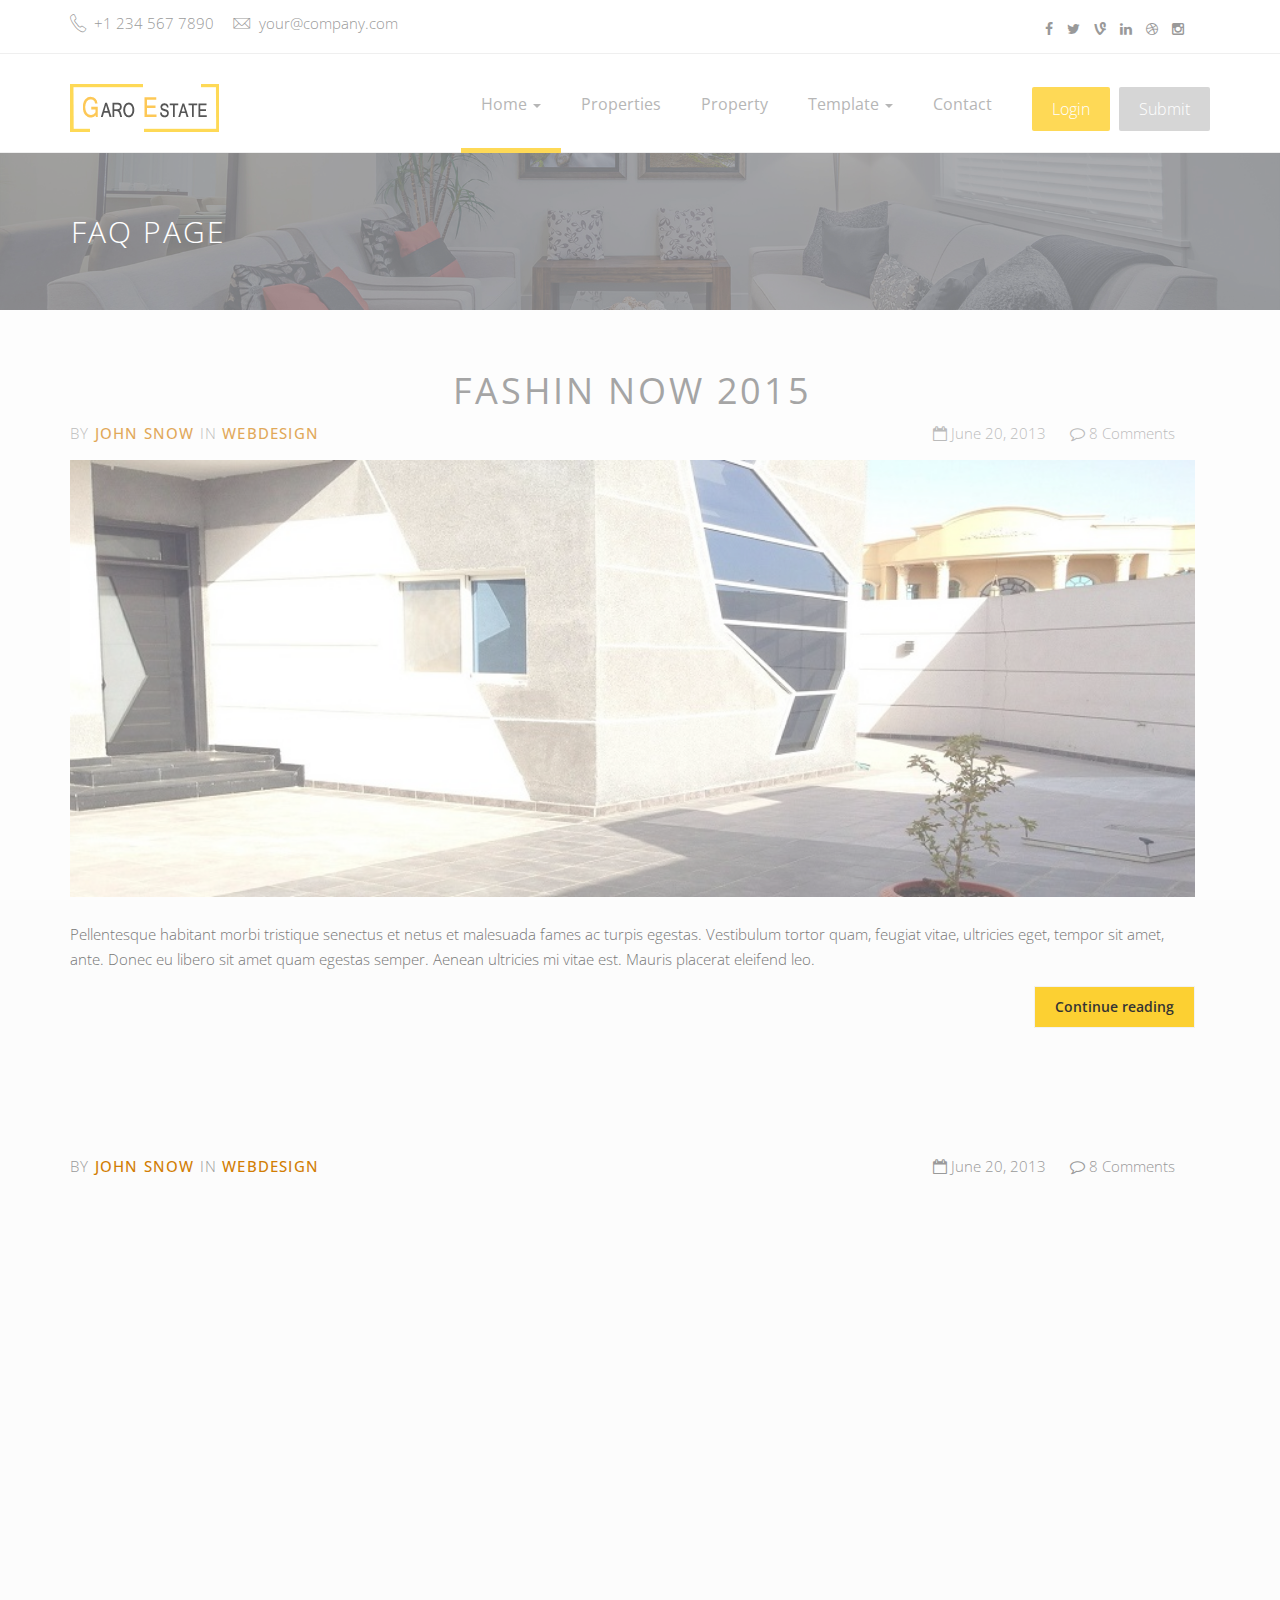
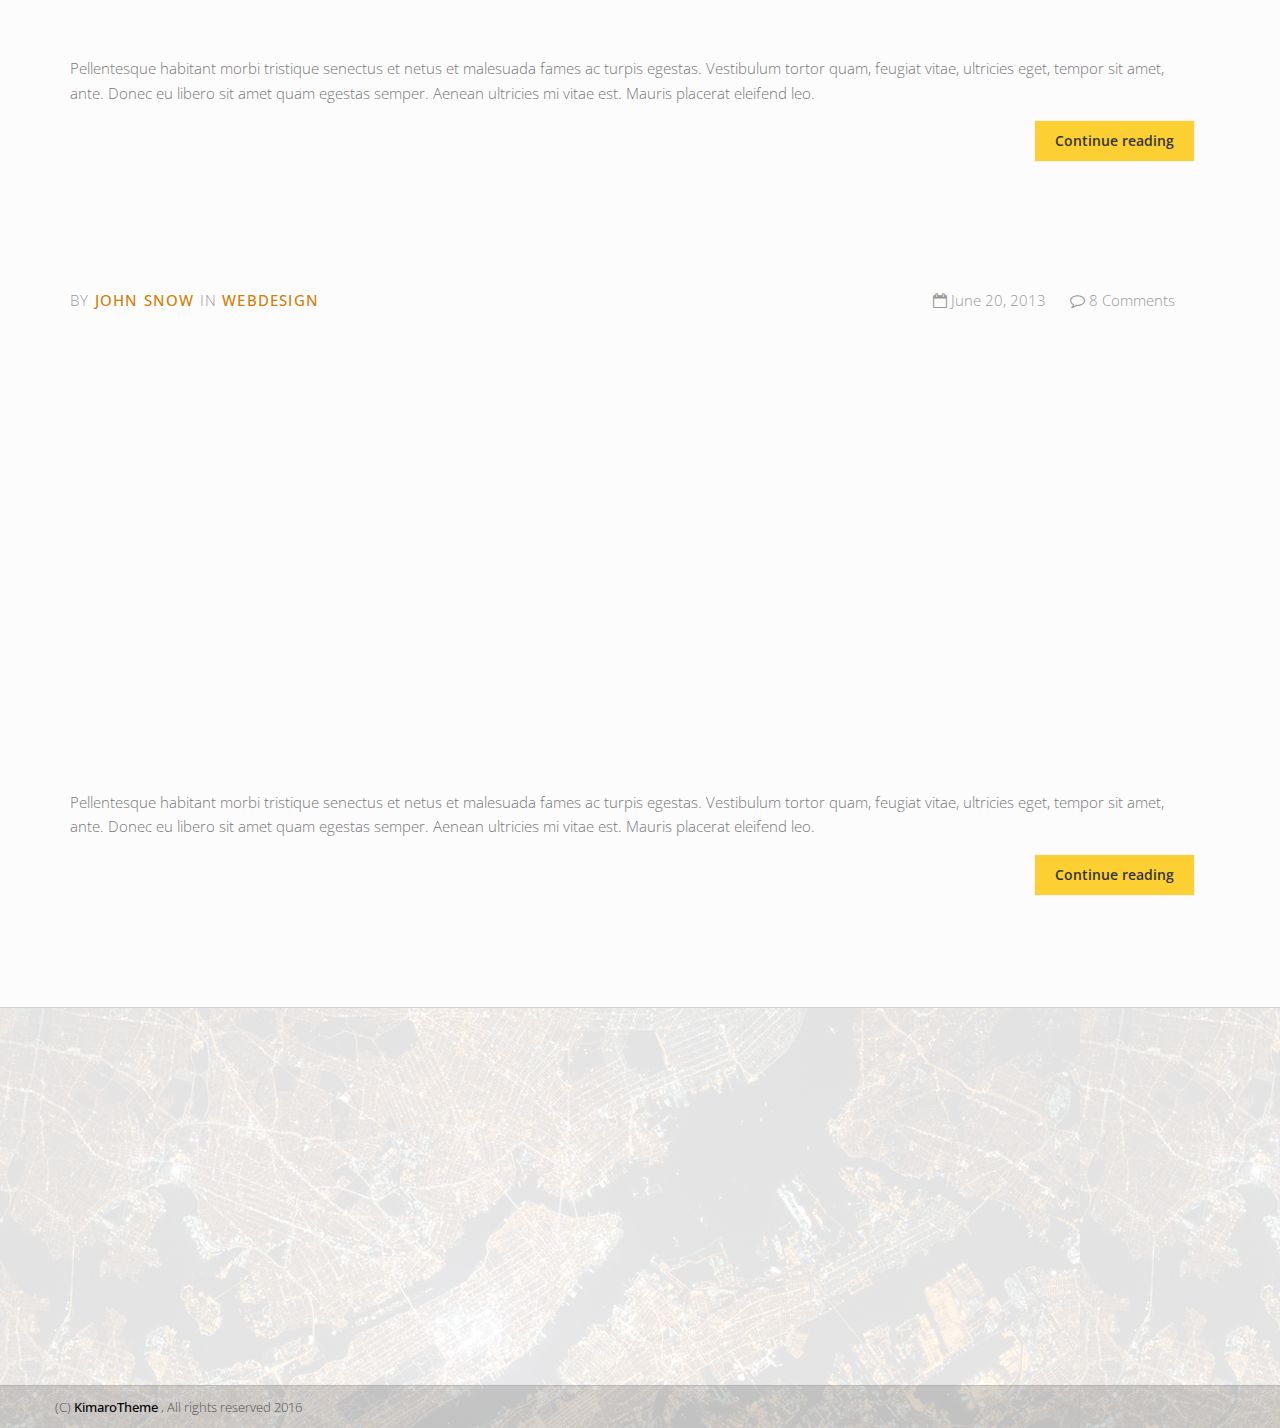
<file: garo-estate-gh-pages/blog.html>
<!DOCTYPE html>
<!--[if lt IE 7]>      <html class="no-js lt-ie9 lt-ie8 lt-ie7"> <![endif]-->
<!--[if IE 7]>         <html class="no-js lt-ie9 lt-ie8"> <![endif]-->
<!--[if IE 8]>         <html class="no-js lt-ie9"> <![endif]-->
<!--[if gt IE 8]><!--> 
<html class="no-js"> <!--<![endif]-->
    <head>
         <meta charset="utf-8">
        <meta http-equiv="X-UA-Compatible" content="IE=edge">
        <title>GARO ESTATE | Full blog page</title>
        <meta name="description" content="company is a real-estate template">
        <meta name="author" content="Kimarotec">
        <meta name="keyword" content="html5, css, bootstrap, property, real-estate theme , bootstrap template">
        <meta name="viewport" content="width=device-width, initial-scale=1">

        <link href='http://fonts.googleapis.com/css?family=Open+Sans:400,300,700,800' rel='stylesheet' type='text/css'>

        <!-- Place favicon.ico and apple-touch-icon.png in the root directory -->
        <link rel="shortcut icon" href="favicon.ico" type="image/x-icon">
        <link rel="icon" href="favicon.ico" type="image/x-icon">

        <link rel="stylesheet" href="assets/css/normalize.css">
        <link rel="stylesheet" href="assets/css/font-awesome.min.css">
        <link rel="stylesheet" href="assets/css/fontello.css">
        <link href="assets/fonts/icon-7-stroke/css/pe-icon-7-stroke.css" rel="stylesheet">
        <link href="assets/fonts/icon-7-stroke/css/helper.css" rel="stylesheet">
        <link href="assets/css/animate.css" rel="stylesheet" media="screen">
        <link rel="stylesheet" href="assets/css/bootstrap-select.min.css"> 
        <link rel="stylesheet" href="bootstrap/css/bootstrap.min.css">
        <link rel="stylesheet" href="assets/css/icheck.min_all.css">
        <link rel="stylesheet" href="assets/css/price-range.css">
        <link rel="stylesheet" href="assets/css/owl.carousel.css">  
        <link rel="stylesheet" href="assets/css/owl.theme.css">
        <link rel="stylesheet" href="assets/css/owl.transitions.css">
        <link rel="stylesheet" href="assets/css/style.css">
        <link rel="stylesheet" href="assets/css/responsive.css">
    </head>
    <body>

        <div id="preloader">
            <div id="status">&nbsp;</div>
        </div>
        <!-- Body content -->

        <div class="header-connect">
            <div class="container">
                <div class="row">
                    <div class="col-md-5 col-sm-8  col-xs-12">
                        <div class="header-half header-call">
                            <p>
                                <span><i class="pe-7s-call"></i> +1 234 567 7890</span>
                                <span><i class="pe-7s-mail"></i> your@company.com</span>
                            </p>
                        </div>
                    </div>
                    <div class="col-md-2 col-md-offset-5  col-sm-3 col-sm-offset-1  col-xs-12">
                        <div class="header-half header-social">
                            <ul class="list-inline">
                                <li><a href="#"><i class="fa fa-facebook"></i></a></li>
                                <li><a href="#"><i class="fa fa-twitter"></i></a></li>
                                <li><a href="#"><i class="fa fa-vine"></i></a></li>
                                <li><a href="#"><i class="fa fa-linkedin"></i></a></li>
                                <li><a href="#"><i class="fa fa-dribbble"></i></a></li>
                                <li><a href="#"><i class="fa fa-instagram"></i></a></li>
                            </ul>
                        </div>
                    </div>
                </div>
            </div>
        </div>           
        <!--End top header -->

        <nav class="navbar navbar-default ">
            <div class="container">
                <!-- Brand and toggle get grouped for better mobile display -->
                <div class="navbar-header">
                    <button type="button" class="navbar-toggle collapsed" data-toggle="collapse" data-target="#navigation">
                        <span class="sr-only">Toggle navigation</span>
                        <span class="icon-bar"></span>
                        <span class="icon-bar"></span>
                        <span class="icon-bar"></span>
                    </button>
                    <a class="navbar-brand" href="index.html"><img src="assets/img/logo.png" alt=""></a>
                </div>

                <!-- Collect the nav links, forms, and other content for toggling -->
                <div class="collapse navbar-collapse yamm" id="navigation">
                    <div class="button navbar-right">
                        <button class="navbar-btn nav-button wow bounceInRight login" onclick=" window.open('register.html')" data-wow-delay="0.4s">Login</button>
                        <button class="navbar-btn nav-button wow fadeInRight" onclick=" window.open('submit-property.html')" data-wow-delay="0.5s">Submit</button>
                    </div>
                    <ul class="main-nav nav navbar-nav navbar-right">
                        <li class="dropdown ymm-sw " data-wow-delay="0.1s">
                            <a href="index.html" class="dropdown-toggle active" data-toggle="dropdown" data-hover="dropdown" data-delay="200">Home <b class="caret"></b></a>
                            <ul class="dropdown-menu navbar-nav">
                                <li>
                                    <a href="index-2.html">Home Style 2</a>
                                </li>
                                <li>
                                    <a href="index-3.html">Home Style 3</a>
                                </li>
                                <li>
                                    <a href="index-4.html">Home Style 4</a>
                                </li>
                                <li>
                                    <a href="index-5.html">Home Style 5</a>
                                </li>

                            </ul>
                        </li>

                        <li class="wow fadeInDown" data-wow-delay="0.1s"><a class="" href="properties.html">Properties</a></li>
                        <li class="wow fadeInDown" data-wow-delay="0.1s"><a class="" href="property.html">Property</a></li>
                        <li class="dropdown yamm-fw" data-wow-delay="0.1s">
                            <a href="#" class="dropdown-toggle" data-toggle="dropdown" data-hover="dropdown" data-delay="200">Template <b class="caret"></b></a>
                            <ul class="dropdown-menu">
                                <li>
                                    <div class="yamm-content">
                                        <div class="row">
                                            <div class="col-sm-3">
                                                <h5>Home pages</h5>
                                                <ul>
                                                    <li>
                                                        <a href="index.html">Home Style 1</a>
                                                    </li>
                                                    <li>
                                                        <a href="index-2.html">Home Style 2</a>
                                                    </li>
                                                    <li>
                                                        <a href="index-3.html">Home Style 3</a>
                                                    </li>
                                                    <li>
                                                        <a href="index-4.html">Home Style 4</a>
                                                    </li>
                                                    <li>
                                                        <a href="index-5.html">Home Style 5</a>
                                                    </li>
                                                </ul>
                                            </div>
                                            <div class="col-sm-3">
                                                <h5>Pages and blog</h5>
                                                <ul>
                                                    <li><a href="blog.html">Blog listing</a>  </li>
                                                    <li><a href="single.html">Blog Post (full)</a>  </li>
                                                    <li><a href="single-right.html">Blog Post (Right)</a>  </li>
                                                    <li><a href="single-left.html">Blog Post (left)</a>  </li>
                                                    <li><a href="contact.html">Contact style (1)</a> </li>
                                                    <li><a href="contact-3.html">Contact style (2)</a> </li>
                                                    <li><a href="contact_3.html">Contact style (3)</a> </li>
                                                    <li><a href="faq.html">FAQ page</a> </li> 
                                                    <li><a href="404.html">404 page</a>  </li>
                                                </ul>
                                            </div>
                                            <div class="col-sm-3">
                                                <h5>Property</h5>
                                                <ul>
                                                    <li><a href="property-1.html">Property pages style (1)</a> </li>
                                                    <li><a href="property-2.html">Property pages style (2)</a> </li>
                                                    <li><a href="property-3.html">Property pages style (3)</a> </li>
                                                </ul>

                                                <h5>Properties list</h5>
                                                <ul>
                                                    <li><a href="properties.html">Properties list style (1)</a> </li> 
                                                    <li><a href="properties-2.html">Properties list style (2)</a> </li> 
                                                    <li><a href="properties-3.html">Properties list style (3)</a> </li> 
                                                </ul>                                               
                                            </div>
                                            <div class="col-sm-3">
                                                <h5>Property process</h5>
                                                <ul> 
                                                    <li><a href="submit-property.html">Submit - step 1</a> </li>
                                                    <li><a href="submit-property.html">Submit - step 2</a> </li>
                                                    <li><a href="submit-property.html">Submit - step 3</a> </li> 
                                                </ul>
                                                <h5>User account</h5>
                                                <ul>
                                                    <li><a href="register.html">Register / login</a>   </li>
                                                    <li><a href="user-properties.html">Your properties</a>  </li>
                                                    <li><a href="submit-property.html">Submit property</a>  </li>
                                                    <li><a href="change-password.html">Change password</a> </li>
                                                    <li><a href="user-profile.html">Your profile</a>  </li>
                                                </ul>
                                            </div>
                                        </div>
                                    </div>
                                    <!-- /.yamm-content -->
                                </li>
                            </ul>
                        </li>

                        <li class="wow fadeInDown" data-wow-delay="0.4s"><a href="contact.html">Contact</a></li>
                    </ul>
                </div><!-- /.navbar-collapse -->
            </div><!-- /.container-fluid -->
        </nav>
        <!-- End of nav bar -->

        <div class="page-head"> 
            <div class="container">
                <div class="row">
                    <div class="page-head-content">
                        <h1 class="page-title">FAQ PAge</h1>               
                    </div>
                </div>
            </div>
        </div>
        <!-- End page header -->

        <div class="content-area blog-page padding-top-40" style="background-color: #FCFCFC; padding-bottom: 55px;">
            <div class="container">   
                <div class="row">
                    <div class="blog-lst col-md-12 pl0">
                        <section class="post">
                            <div class="text-center padding-b-50">
                                <h2 class="wow fadeInLeft animated">FASHIN NOW 2015</h2>
                                <div class="title-line wow fadeInRight animated"></div>
                            </div>

                            <div class="row">
                                <div class="col-sm-6">
                                    <p class="author-category">
                                        By <a href="#">John Snow</a>
                                        in <a href="blog.html">Webdesign</a>
                                    </p>
                                </div>
                                <div class="col-sm-6 right" >
                                    <p class="date-comments">
                                        <a href="single.html"><i class="fa fa-calendar-o"></i> June 20, 2013</a>
                                        <a href="single.html"><i class="fa fa-comment-o"></i> 8 Comments</a>
                                    </p>
                                </div>
                            </div>
                            <div class="image wow fadeInLeft animated">
                                <a href="single.html">
                                    <img src="assets/img/blog2.jpg" class="img-responsive" alt="Example blog post alt">
                                </a>
                            </div>
                            <p class="intro">Pellentesque habitant morbi tristique senectus et netus et malesuada fames ac turpis egestas. Vestibulum tortor quam, feugiat vitae, ultricies eget, tempor sit amet, ante. Donec eu libero sit amet quam egestas semper. Aenean ultricies mi vitae est. Mauris placerat eleifend leo.</p>
                            <p class="read-more">
                                <a href="single.html" class="btn btn-default btn-border">Continue reading</a>
                            </p>
                        </section>   

                        <section class="post">
                            <div class="text-center padding-b-50">
                                <h2  class="wow fadeInLeft animated">FASHIN NOW 2015</h2>
                                <div class="title-line wow fadeInRight animated"></div>
                            </div>

                            <div class="row">
                                <div class="col-sm-6">
                                    <p class="author-category">
                                        By <a href="#">John Snow</a>
                                        in <a href="blog.html">Webdesign</a>
                                    </p>
                                </div>
                                <div class="col-sm-6 right" >
                                    <p class="date-comments">
                                        <a href="single.html"><i class="fa fa-calendar-o"></i> June 20, 2013</a>
                                        <a href="single.html"><i class="fa fa-comment-o"></i> 8 Comments</a>
                                    </p>
                                </div>
                            </div>
                            <div class="image wow fadeInLeft animated">
                                <a href="single.html">
                                    <img src="assets/img/blog2.jpg" class="img-responsive" alt="Example blog post alt">
                                </a>
                            </div>
                            <p class="intro">Pellentesque habitant morbi tristique senectus et netus et malesuada fames ac turpis egestas. Vestibulum tortor quam, feugiat vitae, ultricies eget, tempor sit amet, ante. Donec eu libero sit amet quam egestas semper. Aenean ultricies mi vitae est. Mauris placerat eleifend leo.</p>
                            <p class="read-more">
                                <a href="single.html" class="btn btn-default btn-border">Continue reading</a>
                            </p>
                        </section>  

                        <section class="post">
                            <div class="text-center padding-b-50">
                                <h2  class="wow fadeInLeft animated">FASHIN NOW 2015</h2>
                                <div  class="title-line wow fadeInRight animated"></div>
                            </div>

                            <div class="row">
                                <div class="col-sm-6">
                                    <p class="author-category">
                                        By <a href="#">John Snow</a>
                                        in <a href="blog.html">Webdesign</a>
                                    </p>
                                </div>
                                <div class="col-sm-6 right" >
                                    <p class="date-comments">
                                        <a href="single.html"><i class="fa fa-calendar-o"></i> June 20, 2013</a>
                                        <a href="single.html"><i class="fa fa-comment-o"></i> 8 Comments</a>
                                    </p>
                                </div>
                            </div>
                            <div class="image wow fadeInLeft animated">
                                <a href="single.html">
                                    <img src="assets/img/blog1.jpg" class="img-responsive" alt="Example blog post alt">
                                </a>
                            </div>
                            <p class="intro">Pellentesque habitant morbi tristique senectus et netus et malesuada fames ac turpis egestas. Vestibulum tortor quam, feugiat vitae, ultricies eget, tempor sit amet, ante. Donec eu libero sit amet quam egestas semper. Aenean ultricies mi vitae est. Mauris placerat eleifend leo.</p>
                            <p class="read-more">
                                <a href="single.html" class="btn btn-default btn-border">Continue reading</a>
                            </p>
                        </section>  

                    </div>  
                </div>

            </div>
        </div>

     <!-- Footer area-->
        <div class="footer-area">

            <div class=" footer">
                <div class="container">
                    <div class="row">

                        <div class="col-md-3 col-sm-6 wow fadeInRight animated">
                            <div class="single-footer">
                                <h4>About us </h4>
                                <div class="footer-title-line"></div>

                                <img src="assets/img/footer-logo.png" alt="" class="wow pulse" data-wow-delay="1s">
                                <p>Lorem ipsum dolor cum necessitatibus su quisquam molestias. Vel unde, blanditiis.</p>
                                <ul class="footer-adress">
                                    <li><i class="pe-7s-map-marker strong"> </i> 9089 your adress her</li>
                                    <li><i class="pe-7s-mail strong"> </i> email@yourcompany.com</li>
                                    <li><i class="pe-7s-call strong"> </i> +1 908 967 5906</li>
                                </ul>
                            </div>
                        </div>
                        <div class="col-md-3 col-sm-6 wow fadeInRight animated">
                            <div class="single-footer">
                                <h4>Quick links </h4>
                                <div class="footer-title-line"></div>
                                <ul class="footer-menu">
                                    <li><a href="properties.html">Properties</a>  </li> 
                                    <li><a href="#">Services</a>  </li> 
                                    <li><a href="submit-property.html">Submit property </a></li> 
                                    <li><a href="contact.html">Contact us</a></li> 
                                    <li><a href="faq.html">fqa</a>  </li> 
                                    <li><a href="faq.html">Terms </a>  </li> 
                                </ul>
                            </div>
                        </div>
                        <div class="col-md-3 col-sm-6 wow fadeInRight animated">
                            <div class="single-footer">
                                <h4>Last News</h4>
                                <div class="footer-title-line"></div>
                                <ul class="footer-blog">
                                    <li>
                                        <div class="col-md-3 col-sm-4 col-xs-4 blg-thumb p0">
                                            <a href="single.html">
                                                <img src="assets/img/demo/small-proerty-2.jpg">
                                            </a>
                                            <span class="blg-date">12-12-2016</span>

                                        </div>
                                        <div class="col-md-8  col-sm-8 col-xs-8  blg-entry">
                                            <h6> <a href="single.html">Add news functions </a></h6> 
                                            <p style="line-height: 17px; padding: 8px 2px;">Lorem ipsum dolor sit amet, nulla ...</p>
                                        </div>
                                    </li> 

                                    <li>
                                        <div class="col-md-3 col-sm-4 col-xs-4 blg-thumb p0">
                                            <a href="single.html">
                                                <img src="assets/img/demo/small-proerty-2.jpg">
                                            </a>
                                            <span class="blg-date">12-12-2016</span>

                                        </div>
                                        <div class="col-md-8  col-sm-8 col-xs-8  blg-entry">
                                            <h6> <a href="single.html">Add news functions </a></h6> 
                                            <p style="line-height: 17px; padding: 8px 2px;">Lorem ipsum dolor sit amet, nulla ...</p>
                                        </div>
                                    </li> 

                                    <li>
                                        <div class="col-md-3 col-sm-4 col-xs-4 blg-thumb p0">
                                            <a href="single.html">
                                                <img src="assets/img/demo/small-proerty-2.jpg">
                                            </a>
                                            <span class="blg-date">12-12-2016</span>

                                        </div>
                                        <div class="col-md-8  col-sm-8 col-xs-8  blg-entry">
                                            <h6> <a href="single.html">Add news functions </a></h6> 
                                            <p style="line-height: 17px; padding: 8px 2px;">Lorem ipsum dolor sit amet, nulla ...</p>
                                        </div>
                                    </li> 


                                </ul>
                            </div>
                        </div>
                        <div class="col-md-3 col-sm-6 wow fadeInRight animated">
                            <div class="single-footer news-letter">
                                <h4>Stay in touch</h4>
                                <div class="footer-title-line"></div>
                                <p>Lorem ipsum dolor sit amet, nulla  suscipit similique quisquam molestias. Vel unde, blanditiis.</p>

                                <form>
                                    <div class="input-group">
                                        <input class="form-control" type="text" placeholder="E-mail ... ">
                                        <span class="input-group-btn">
                                            <button class="btn btn-primary subscribe" type="button"><i class="pe-7s-paper-plane pe-2x"></i></button>
                                        </span>
                                    </div>
                                    <!-- /input-group -->
                                </form> 

                                <div class="social pull-right"> 
                                    <ul>
                                        <li><a class="wow fadeInUp animated" href="https://twitter.com/kimarotec"><i class="fa fa-twitter"></i></a></li>
                                        <li><a class="wow fadeInUp animated" href="https://www.facebook.com/kimarotec" data-wow-delay="0.2s"><i class="fa fa-facebook"></i></a></li>
                                        <li><a class="wow fadeInUp animated" href="https://plus.google.com/kimarotec" data-wow-delay="0.3s"><i class="fa fa-google-plus"></i></a></li>
                                        <li><a class="wow fadeInUp animated" href="https://instagram.com/kimarotec" data-wow-delay="0.4s"><i class="fa fa-instagram"></i></a></li>
                                        <li><a class="wow fadeInUp animated" href="https://instagram.com/kimarotec" data-wow-delay="0.6s"><i class="fa fa-dribbble"></i></a></li>
                                    </ul> 
                                </div>
                            </div>
                        </div>

                    </div>
                </div>
            </div>

            <div class="footer-copy text-center">
                <div class="container">
                    <div class="row">
                        <div class="pull-left">
                            <span> (C) <a href="http://www.KimaroTec.com">KimaroTheme</a> , All rights reserved 2016  </span> 
                        </div> 
                        <div class="bottom-menu pull-right"> 
                            <ul> 
                                <li><a class="wow fadeInUp animated" href="#" data-wow-delay="0.2s">Home</a></li>
                                <li><a class="wow fadeInUp animated" href="#" data-wow-delay="0.3s">Property</a></li>
                                <li><a class="wow fadeInUp animated" href="#" data-wow-delay="0.4s">Faq</a></li>
                                <li><a class="wow fadeInUp animated" href="#" data-wow-delay="0.6s">Contact</a></li>
                            </ul> 
                        </div>
                    </div>
                </div>
            </div>

        </div>

        <script src="assets/js/modernizr-2.6.2.min.js"></script>

        <script src="assets/js/jquery-1.10.2.min.js"></script> 
        <script src="bootstrap/js/bootstrap.min.js"></script>
        <script src="assets/js/bootstrap-select.min.js"></script>
        <script src="assets/js/bootstrap-hover-dropdown.js"></script>

        <script src="assets/js/easypiechart.min.js"></script>
        <script src="assets/js/jquery.easypiechart.min.js"></script>

        <script src="assets/js/owl.carousel.min.js"></script>
        <script src="assets/js/wow.js"></script>

        <script src="assets/js/icheck.min.js"></script>
        <script src="assets/js/price-range.js"></script>

        <script src="assets/js/main.js"></script>

    </body>
</html>
</file>
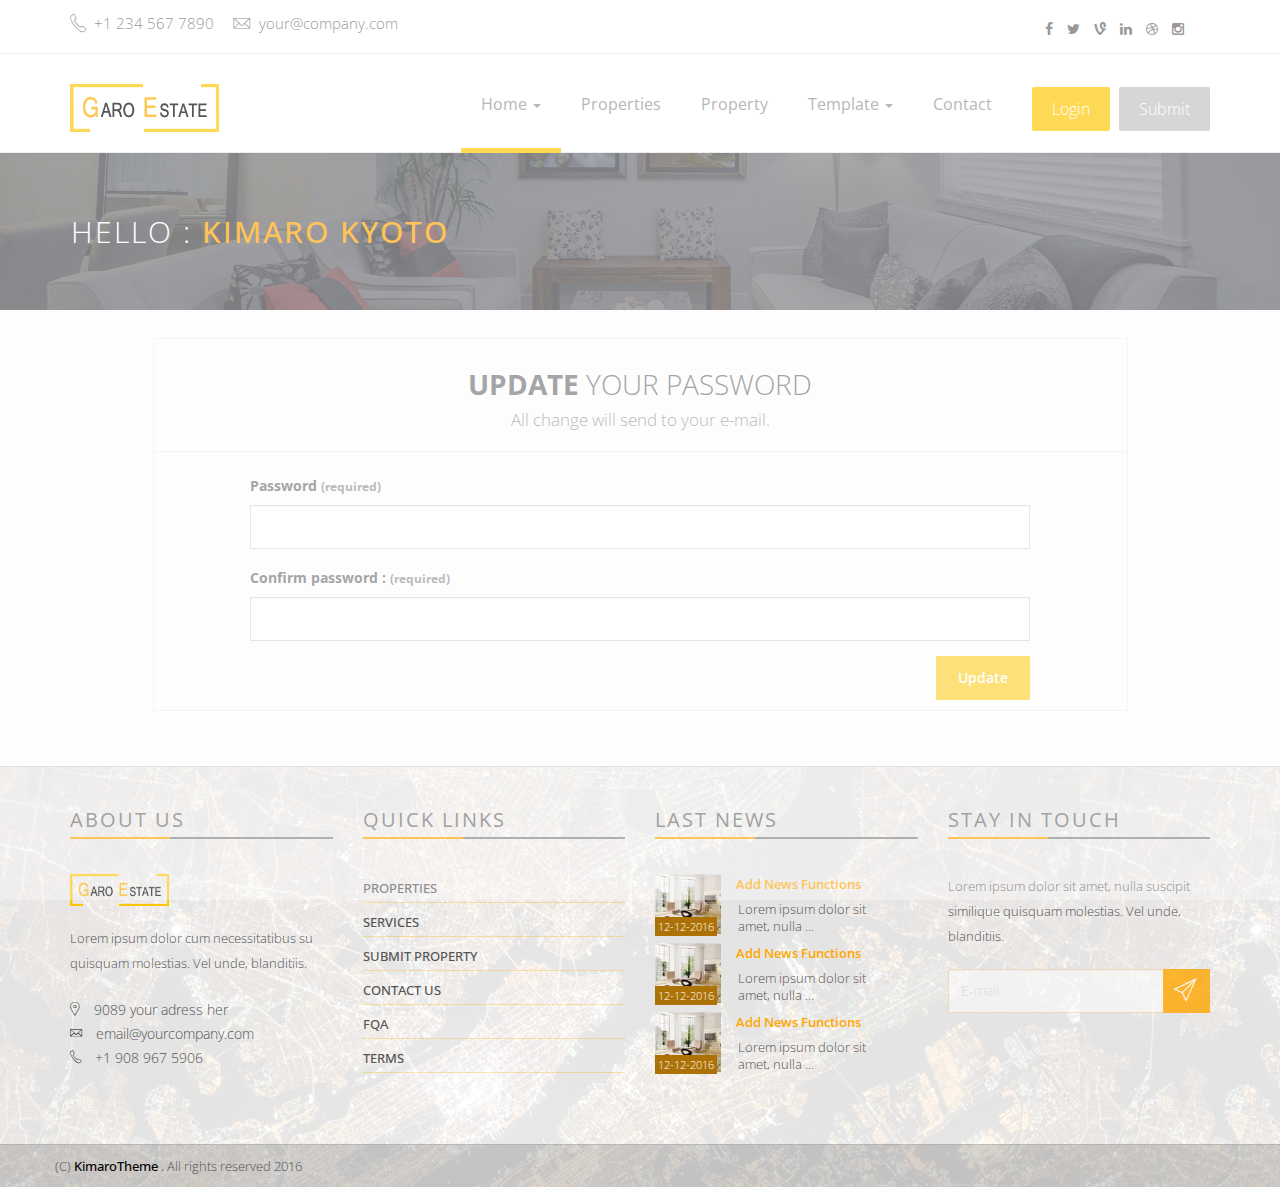
<file: garo-estate-gh-pages/change-password.html>
<!DOCTYPE html>
<!--[if lt IE 7]>      <html class="no-js lt-ie9 lt-ie8 lt-ie7"> <![endif]-->
<!--[if IE 7]>         <html class="no-js lt-ie9 lt-ie8"> <![endif]-->
<!--[if IE 8]>         <html class="no-js lt-ie9"> <![endif]-->
<!--[if gt IE 8]><!--> 
<html class="no-js"> <!--<![endif]-->
    <head>
         <meta charset="utf-8">
        <meta http-equiv="X-UA-Compatible" content="IE=edge">
        <title>GARO ESTATE | Change password page</title>
        <meta name="description" content="company is a real-estate template">
        <meta name="author" content="Kimarotec">
        <meta name="keyword" content="html5, css, bootstrap, property, real-estate theme , bootstrap template">
        <meta name="viewport" content="width=device-width, initial-scale=1">

        <link href='http://fonts.googleapis.com/css?family=Open+Sans:400,300,700,800' rel='stylesheet' type='text/css'>

        <!-- Place favicon.ico and apple-touch-icon.png in the root directory -->
        <link rel="shortcut icon" href="favicon.ico" type="image/x-icon">
        <link rel="icon" href="favicon.ico" type="image/x-icon">

        <link rel="stylesheet" href="assets/css/normalize.css">
        <link rel="stylesheet" href="assets/css/font-awesome.min.css">
        <link rel="stylesheet" href="assets/css/fontello.css">
        <link href="assets/fonts/icon-7-stroke/css/pe-icon-7-stroke.css" rel="stylesheet">
        <link href="assets/fonts/icon-7-stroke/css/helper.css" rel="stylesheet">
        <link href="assets/css/animate.css" rel="stylesheet" media="screen">
        <link rel="stylesheet" href="assets/css/bootstrap-select.min.css"> 
        <link rel="stylesheet" href="bootstrap/css/bootstrap.min.css">
        <link rel="stylesheet" href="assets/css/icheck.min_all.css">
        <link rel="stylesheet" href="assets/css/price-range.css">
        <link rel="stylesheet" href="assets/css/owl.carousel.css">  
        <link rel="stylesheet" href="assets/css/owl.theme.css">
        <link rel="stylesheet" href="assets/css/owl.transitions.css">
        <link rel="stylesheet" href="assets/css/style.css">
        <link rel="stylesheet" href="assets/css/responsive.css">
    </head>
    <body>

        <div id="preloader">
            <div id="status">&nbsp;</div>
        </div>
        <!-- Body content -->

        <div class="header-connect">
            <div class="container">
                <div class="row">
                    <div class="col-md-5 col-sm-8  col-xs-12">
                        <div class="header-half header-call">
                            <p>
                                <span><i class="pe-7s-call"></i> +1 234 567 7890</span>
                                <span><i class="pe-7s-mail"></i> your@company.com</span>
                            </p>
                        </div>
                    </div>
                    <div class="col-md-2 col-md-offset-5  col-sm-3 col-sm-offset-1  col-xs-12">
                        <div class="header-half header-social">
                            <ul class="list-inline">
                                <li><a href="#"><i class="fa fa-facebook"></i></a></li>
                                <li><a href="#"><i class="fa fa-twitter"></i></a></li>
                                <li><a href="#"><i class="fa fa-vine"></i></a></li>
                                <li><a href="#"><i class="fa fa-linkedin"></i></a></li>
                                <li><a href="#"><i class="fa fa-dribbble"></i></a></li>
                                <li><a href="#"><i class="fa fa-instagram"></i></a></li>
                            </ul>
                        </div>
                    </div>
                </div>
            </div>
        </div>         
        <!--End top header -->

        <nav class="navbar navbar-default ">
            <div class="container">
                <!-- Brand and toggle get grouped for better mobile display -->
                <div class="navbar-header">
                    <button type="button" class="navbar-toggle collapsed" data-toggle="collapse" data-target="#navigation">
                        <span class="sr-only">Toggle navigation</span>
                        <span class="icon-bar"></span>
                        <span class="icon-bar"></span>
                        <span class="icon-bar"></span>
                    </button>
                    <a class="navbar-brand" href="index.html"><img src="assets/img/logo.png" alt=""></a>
                </div>

                <!-- Collect the nav links, forms, and other content for toggling -->
                <div class="collapse navbar-collapse yamm" id="navigation">
                    <div class="button navbar-right">
                        <button class="navbar-btn nav-button wow bounceInRight login" onclick=" window.open('register.html')" data-wow-delay="0.4s">Login</button>
                        <button class="navbar-btn nav-button wow fadeInRight" onclick=" window.open('submit-property.html')" data-wow-delay="0.5s">Submit</button>
                    </div>
                    <ul class="main-nav nav navbar-nav navbar-right">
                        <li class="dropdown ymm-sw " data-wow-delay="0.1s">
                            <a href="index.html" class="dropdown-toggle active" data-toggle="dropdown" data-hover="dropdown" data-delay="200">Home <b class="caret"></b></a>
                            <ul class="dropdown-menu navbar-nav">
                                <li>
                                    <a href="index-2.html">Home Style 2</a>
                                </li>
                                <li>
                                    <a href="index-3.html">Home Style 3</a>
                                </li>
                                <li>
                                    <a href="index-4.html">Home Style 4</a>
                                </li>
                                <li>
                                    <a href="index-5.html">Home Style 5</a>
                                </li>

                            </ul>
                        </li>

                        <li class="wow fadeInDown" data-wow-delay="0.1s"><a class="" href="properties.html">Properties</a></li>
                        <li class="wow fadeInDown" data-wow-delay="0.1s"><a class="" href="property.html">Property</a></li>
                        <li class="dropdown yamm-fw" data-wow-delay="0.1s">
                            <a href="#" class="dropdown-toggle" data-toggle="dropdown" data-hover="dropdown" data-delay="200">Template <b class="caret"></b></a>
                            <ul class="dropdown-menu">
                                <li>
                                    <div class="yamm-content">
                                        <div class="row">
                                            <div class="col-sm-3">
                                                <h5>Home pages</h5>
                                                <ul>
                                                    <li>
                                                        <a href="index.html">Home Style 1</a>
                                                    </li>
                                                    <li>
                                                        <a href="index-2.html">Home Style 2</a>
                                                    </li>
                                                    <li>
                                                        <a href="index-3.html">Home Style 3</a>
                                                    </li>
                                                    <li>
                                                        <a href="index-4.html">Home Style 4</a>
                                                    </li>
                                                    <li>
                                                        <a href="index-5.html">Home Style 5</a>
                                                    </li>
                                                </ul>
                                            </div>
                                            <div class="col-sm-3">
                                                <h5>Pages and blog</h5>
                                                <ul>
                                                    <li><a href="blog.html">Blog listing</a>  </li>
                                                    <li><a href="single.html">Blog Post (full)</a>  </li>
                                                    <li><a href="single-right.html">Blog Post (Right)</a>  </li>
                                                    <li><a href="single-left.html">Blog Post (left)</a>  </li>
                                                    <li><a href="contact.html">Contact style (1)</a> </li>
                                                    <li><a href="contact-3.html">Contact style (2)</a> </li>
                                                    <li><a href="contact_3.html">Contact style (3)</a> </li>
                                                    <li><a href="faq.html">FAQ page</a> </li> 
                                                    <li><a href="404.html">404 page</a>  </li>
                                                </ul>
                                            </div>
                                            <div class="col-sm-3">
                                                <h5>Property</h5>
                                                <ul>
                                                    <li><a href="property-1.html">Property pages style (1)</a> </li>
                                                    <li><a href="property-2.html">Property pages style (2)</a> </li>
                                                    <li><a href="property-3.html">Property pages style (3)</a> </li>
                                                </ul>

                                                <h5>Properties list</h5>
                                                <ul>
                                                    <li><a href="properties.html">Properties list style (1)</a> </li> 
                                                    <li><a href="properties-2.html">Properties list style (2)</a> </li> 
                                                    <li><a href="properties-3.html">Properties list style (3)</a> </li> 
                                                </ul>                                               
                                            </div>
                                            <div class="col-sm-3">
                                                <h5>Property process</h5>
                                                <ul> 
                                                    <li><a href="submit-property.html">Submit - step 1</a> </li>
                                                    <li><a href="submit-property.html">Submit - step 2</a> </li>
                                                    <li><a href="submit-property.html">Submit - step 3</a> </li> 
                                                </ul>
                                                <h5>User account</h5>
                                                <ul>
                                                    <li><a href="register.html">Register / login</a>   </li>
                                                    <li><a href="user-properties.html">Your properties</a>  </li>
                                                    <li><a href="submit-property.html">Submit property</a>  </li>
                                                    <li><a href="change-password.html">Change password</a> </li>
                                                    <li><a href="user-profile.html">Your profile</a>  </li>
                                                </ul>
                                            </div>
                                        </div>
                                    </div>
                                    <!-- /.yamm-content -->
                                </li>
                            </ul>
                        </li>

                        <li class="wow fadeInDown" data-wow-delay="0.4s"><a href="contact.html">Contact</a></li>
                    </ul>
                </div><!-- /.navbar-collapse -->
            </div><!-- /.container-fluid -->
        </nav>
        <!-- End of nav bar -->

        <div class="page-head"> 
            <div class="container">
                <div class="row">
                    <div class="page-head-content">
                        <h1 class="page-title">Hello : <span class="orange strong">Kimaro kyoto</span></h1>               
                    </div>
                </div>
            </div>
        </div>
        <!-- End page header --> 

        <!-- property area -->
        <div class="content-area user-profiel" style="background-color: #FCFCFC;">&nbsp;
            <div class="container">   
                <div class="row">
                    <div class="col-sm-10 col-sm-offset-1 profiel-container">

                        <form action="" method="">

                            <div class="profiel-header">
                                <h3>
                                    <b>UPDATE</b> YOUR PASSWORD <br>
                                    <small>All change will send to your e-mail.</small>
                                </h3>
                                <hr>
                            </div>

                            <div class="clear">

                                <div class="col-sm-10 col-sm-offset-1">
                                    <div class="form-group">
                                        <label>Password <small>(required)</small></label>
                                        <input name="Password" type="password" class="form-control">
                                    </div>
                                    <div class="form-group">
                                        <label>Confirm password : <small>(required)</small></label>
                                        <input type="password" class="form-control">
                                    </div> 
                                </div>
                                <div class="col-sm-10 col-sm-offset-1">
                                    <input type='button' class='btn btn-finish btn-primary pull-right' name='update' value='Update' />
                                </div>
                                
                            </div>
 
                    
                            
                            
                    </form>

                </div>
            </div><!-- end row -->

        </div>
    </div>

  <!-- Footer area-->
        <div class="footer-area">

            <div class=" footer">
                <div class="container">
                    <div class="row">

                        <div class="col-md-3 col-sm-6 wow fadeInRight animated">
                            <div class="single-footer">
                                <h4>About us </h4>
                                <div class="footer-title-line"></div>

                                <img src="assets/img/footer-logo.png" alt="" class="wow pulse" data-wow-delay="1s">
                                <p>Lorem ipsum dolor cum necessitatibus su quisquam molestias. Vel unde, blanditiis.</p>
                                <ul class="footer-adress">
                                    <li><i class="pe-7s-map-marker strong"> </i> 9089 your adress her</li>
                                    <li><i class="pe-7s-mail strong"> </i> email@yourcompany.com</li>
                                    <li><i class="pe-7s-call strong"> </i> +1 908 967 5906</li>
                                </ul>
                            </div>
                        </div>
                        <div class="col-md-3 col-sm-6 wow fadeInRight animated">
                            <div class="single-footer">
                                <h4>Quick links </h4>
                                <div class="footer-title-line"></div>
                                <ul class="footer-menu">
                                    <li><a href="properties.html">Properties</a>  </li> 
                                    <li><a href="#">Services</a>  </li> 
                                    <li><a href="submit-property.html">Submit property </a></li> 
                                    <li><a href="contact.html">Contact us</a></li> 
                                    <li><a href="faq.html">fqa</a>  </li> 
                                    <li><a href="faq.html">Terms </a>  </li> 
                                </ul>
                            </div>
                        </div>
                        <div class="col-md-3 col-sm-6 wow fadeInRight animated">
                            <div class="single-footer">
                                <h4>Last News</h4>
                                <div class="footer-title-line"></div>
                                <ul class="footer-blog">
                                    <li>
                                        <div class="col-md-3 col-sm-4 col-xs-4 blg-thumb p0">
                                            <a href="single.html">
                                                <img src="assets/img/demo/small-proerty-2.jpg">
                                            </a>
                                            <span class="blg-date">12-12-2016</span>

                                        </div>
                                        <div class="col-md-8  col-sm-8 col-xs-8  blg-entry">
                                            <h6> <a href="single.html">Add news functions </a></h6> 
                                            <p style="line-height: 17px; padding: 8px 2px;">Lorem ipsum dolor sit amet, nulla ...</p>
                                        </div>
                                    </li> 

                                    <li>
                                        <div class="col-md-3 col-sm-4 col-xs-4 blg-thumb p0">
                                            <a href="single.html">
                                                <img src="assets/img/demo/small-proerty-2.jpg">
                                            </a>
                                            <span class="blg-date">12-12-2016</span>

                                        </div>
                                        <div class="col-md-8  col-sm-8 col-xs-8  blg-entry">
                                            <h6> <a href="single.html">Add news functions </a></h6> 
                                            <p style="line-height: 17px; padding: 8px 2px;">Lorem ipsum dolor sit amet, nulla ...</p>
                                        </div>
                                    </li> 

                                    <li>
                                        <div class="col-md-3 col-sm-4 col-xs-4 blg-thumb p0">
                                            <a href="single.html">
                                                <img src="assets/img/demo/small-proerty-2.jpg">
                                            </a>
                                            <span class="blg-date">12-12-2016</span>

                                        </div>
                                        <div class="col-md-8  col-sm-8 col-xs-8  blg-entry">
                                            <h6> <a href="single.html">Add news functions </a></h6> 
                                            <p style="line-height: 17px; padding: 8px 2px;">Lorem ipsum dolor sit amet, nulla ...</p>
                                        </div>
                                    </li> 


                                </ul>
                            </div>
                        </div>
                        <div class="col-md-3 col-sm-6 wow fadeInRight animated">
                            <div class="single-footer news-letter">
                                <h4>Stay in touch</h4>
                                <div class="footer-title-line"></div>
                                <p>Lorem ipsum dolor sit amet, nulla  suscipit similique quisquam molestias. Vel unde, blanditiis.</p>

                                <form>
                                    <div class="input-group">
                                        <input class="form-control" type="text" placeholder="E-mail ... ">
                                        <span class="input-group-btn">
                                            <button class="btn btn-primary subscribe" type="button"><i class="pe-7s-paper-plane pe-2x"></i></button>
                                        </span>
                                    </div>
                                    <!-- /input-group -->
                                </form> 

                                <div class="social pull-right"> 
                                    <ul>
                                        <li><a class="wow fadeInUp animated" href="https://twitter.com/kimarotec"><i class="fa fa-twitter"></i></a></li>
                                        <li><a class="wow fadeInUp animated" href="https://www.facebook.com/kimarotec" data-wow-delay="0.2s"><i class="fa fa-facebook"></i></a></li>
                                        <li><a class="wow fadeInUp animated" href="https://plus.google.com/kimarotec" data-wow-delay="0.3s"><i class="fa fa-google-plus"></i></a></li>
                                        <li><a class="wow fadeInUp animated" href="https://instagram.com/kimarotec" data-wow-delay="0.4s"><i class="fa fa-instagram"></i></a></li>
                                        <li><a class="wow fadeInUp animated" href="https://instagram.com/kimarotec" data-wow-delay="0.6s"><i class="fa fa-dribbble"></i></a></li>
                                    </ul> 
                                </div>
                            </div>
                        </div>

                    </div>
                </div>
            </div>

            <div class="footer-copy text-center">
                <div class="container">
                    <div class="row">
                        <div class="pull-left">
                            <span> (C) <a href="http://www.KimaroTec.com">KimaroTheme</a> , All rights reserved 2016  </span> 
                        </div> 
                        <div class="bottom-menu pull-right"> 
                            <ul> 
                                <li><a class="wow fadeInUp animated" href="#" data-wow-delay="0.2s">Home</a></li>
                                <li><a class="wow fadeInUp animated" href="#" data-wow-delay="0.3s">Property</a></li>
                                <li><a class="wow fadeInUp animated" href="#" data-wow-delay="0.4s">Faq</a></li>
                                <li><a class="wow fadeInUp animated" href="#" data-wow-delay="0.6s">Contact</a></li>
                            </ul> 
                        </div>
                    </div>
                </div>
            </div>

        </div>

        <script src="assets/js/modernizr-2.6.2.min.js"></script>

        <script src="assets/js/jquery-1.10.2.min.js"></script> 
        <script src="bootstrap/js/bootstrap.min.js"></script>
        <script src="assets/js/bootstrap-select.min.js"></script>
        <script src="assets/js/bootstrap-hover-dropdown.js"></script>

        <script src="assets/js/easypiechart.min.js"></script>
        <script src="assets/js/jquery.easypiechart.min.js"></script>

        <script src="assets/js/owl.carousel.min.js"></script>
        <script src="assets/js/wow.js"></script>

        <script src="assets/js/icheck.min.js"></script>
        <script src="assets/js/price-range.js"></script>

        <script src="assets/js/main.js"></script>

    </body>
</html>
</file>
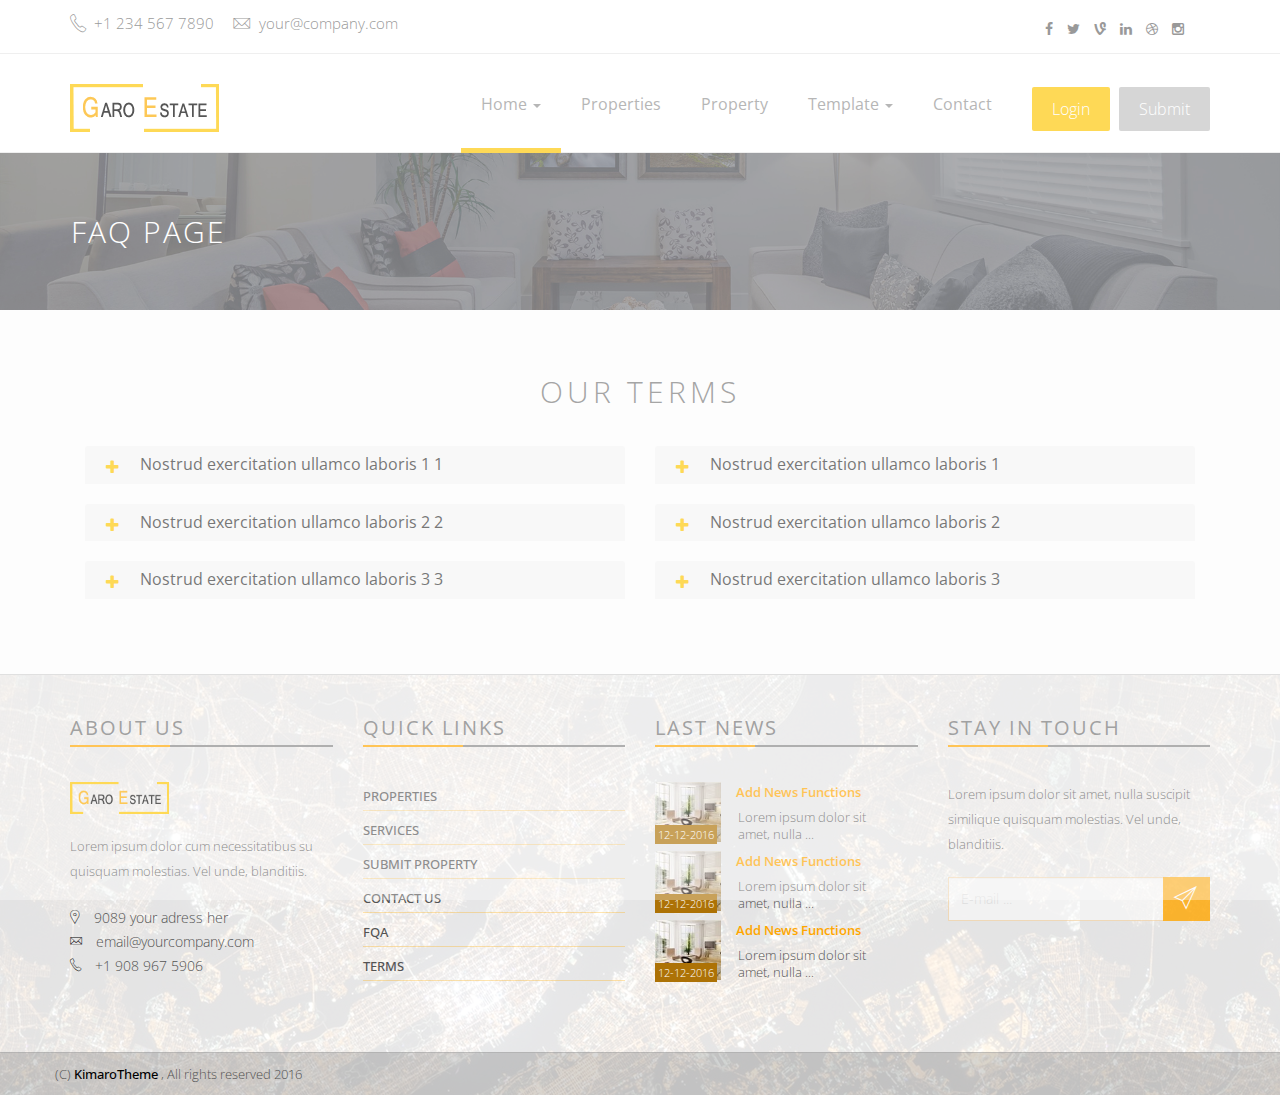
<file: garo-estate-gh-pages/faq.html>
<!DOCTYPE html>
<!--[if lt IE 7]>      <html class="no-js lt-ie9 lt-ie8 lt-ie7"> <![endif]-->
<!--[if IE 7]>         <html class="no-js lt-ie9 lt-ie8"> <![endif]-->
<!--[if IE 8]>         <html class="no-js lt-ie9"> <![endif]-->
<!--[if gt IE 8]><!--> 
<html class="no-js"> <!--<![endif]-->
    <head>
        <meta charset="utf-8">
        <meta http-equiv="X-UA-Compatible" content="IE=edge">
        <title>GARO ESTATE | FAQ page</title>
        <meta name="description" content="company is a real-estate template">
        <meta name="author" content="Kimarotec">
        <meta name="keyword" content="html5, css, bootstrap, property, real-estate theme , bootstrap template">
        <meta name="viewport" content="width=device-width, initial-scale=1">

        <link href='http://fonts.googleapis.com/css?family=Open+Sans:400,300,700,800' rel='stylesheet' type='text/css'>

        <!-- Place favicon.ico and apple-touch-icon.png in the root directory -->
        <link rel="shortcut icon" href="favicon.ico" type="image/x-icon">
        <link rel="icon" href="favicon.ico" type="image/x-icon">

        <link rel="stylesheet" href="assets/css/normalize.css">
        <link rel="stylesheet" href="assets/css/font-awesome.min.css">
        <link rel="stylesheet" href="assets/css/fontello.css">
        <link href="assets/fonts/icon-7-stroke/css/pe-icon-7-stroke.css" rel="stylesheet">
        <link href="assets/fonts/icon-7-stroke/css/helper.css" rel="stylesheet">
        <link href="assets/css/animate.css" rel="stylesheet" media="screen">
        <link rel="stylesheet" href="assets/css/bootstrap-select.min.css"> 
        <link rel="stylesheet" href="bootstrap/css/bootstrap.min.css">
        <link rel="stylesheet" href="assets/css/icheck.min_all.css">
        <link rel="stylesheet" href="assets/css/price-range.css">
        <link rel="stylesheet" href="assets/css/owl.carousel.css">  
        <link rel="stylesheet" href="assets/css/owl.theme.css">
        <link rel="stylesheet" href="assets/css/owl.transitions.css">
        <link rel="stylesheet" href="assets/css/style.css">
        <link rel="stylesheet" href="assets/css/responsive.css">
    </head>
    <body>

        <div id="preloader">
            <div id="status">&nbsp;</div>
        </div>
        <!-- Body content -->

        <div class="header-connect">
            <div class="container">
                <div class="row">
                    <div class="col-md-5 col-sm-8  col-xs-12">
                        <div class="header-half header-call">
                            <p>
                                <span><i class="pe-7s-call"></i> +1 234 567 7890</span>
                                <span><i class="pe-7s-mail"></i> your@company.com</span>
                            </p>
                        </div>
                    </div>
                    <div class="col-md-2 col-md-offset-5  col-sm-3 col-sm-offset-1  col-xs-12">
                        <div class="header-half header-social">
                            <ul class="list-inline">
                                <li><a href="#"><i class="fa fa-facebook"></i></a></li>
                                <li><a href="#"><i class="fa fa-twitter"></i></a></li>
                                <li><a href="#"><i class="fa fa-vine"></i></a></li>
                                <li><a href="#"><i class="fa fa-linkedin"></i></a></li>
                                <li><a href="#"><i class="fa fa-dribbble"></i></a></li>
                                <li><a href="#"><i class="fa fa-instagram"></i></a></li>
                            </ul>
                        </div>
                    </div>
                </div>
            </div>
        </div>           
        <!--End top header -->

        <nav class="navbar navbar-default ">
            <div class="container">
                <!-- Brand and toggle get grouped for better mobile display -->
                <div class="navbar-header">
                    <button type="button" class="navbar-toggle collapsed" data-toggle="collapse" data-target="#navigation">
                        <span class="sr-only">Toggle navigation</span>
                        <span class="icon-bar"></span>
                        <span class="icon-bar"></span>
                        <span class="icon-bar"></span>
                    </button>
                    <a class="navbar-brand" href="index.html"><img src="assets/img/logo.png" alt=""></a>
                </div>

                <!-- Collect the nav links, forms, and other content for toggling -->
                <div class="collapse navbar-collapse yamm" id="navigation">
                    <div class="button navbar-right">
                        <button class="navbar-btn nav-button wow bounceInRight login" onclick=" window.open('register.html')" data-wow-delay="0.4s">Login</button>
                        <button class="navbar-btn nav-button wow fadeInRight" onclick=" window.open('submit-property.html')" data-wow-delay="0.5s">Submit</button>
                    </div>
                    <ul class="main-nav nav navbar-nav navbar-right">
                        <li class="dropdown ymm-sw " data-wow-delay="0.1s">
                            <a href="index.html" class="dropdown-toggle active" data-toggle="dropdown" data-hover="dropdown" data-delay="200">Home <b class="caret"></b></a>
                            <ul class="dropdown-menu navbar-nav">
                                <li>
                                    <a href="index-2.html">Home Style 2</a>
                                </li>
                                <li>
                                    <a href="index-3.html">Home Style 3</a>
                                </li>
                                <li>
                                    <a href="index-4.html">Home Style 4</a>
                                </li>
                                <li>
                                    <a href="index-5.html">Home Style 5</a>
                                </li>

                            </ul>
                        </li>

                        <li class="wow fadeInDown" data-wow-delay="0.1s"><a class="" href="properties.html">Properties</a></li>
                        <li class="wow fadeInDown" data-wow-delay="0.1s"><a class="" href="property.html">Property</a></li>
                        <li class="dropdown yamm-fw" data-wow-delay="0.1s">
                            <a href="#" class="dropdown-toggle" data-toggle="dropdown" data-hover="dropdown" data-delay="200">Template <b class="caret"></b></a>
                            <ul class="dropdown-menu">
                                <li>
                                    <div class="yamm-content">
                                        <div class="row">
                                            <div class="col-sm-3">
                                                <h5>Home pages</h5>
                                                <ul>
                                                    <li>
                                                        <a href="index.html">Home Style 1</a>
                                                    </li>
                                                    <li>
                                                        <a href="index-2.html">Home Style 2</a>
                                                    </li>
                                                    <li>
                                                        <a href="index-3.html">Home Style 3</a>
                                                    </li>
                                                    <li>
                                                        <a href="index-4.html">Home Style 4</a>
                                                    </li>
                                                    <li>
                                                        <a href="index-5.html">Home Style 5</a>
                                                    </li>
                                                </ul>
                                            </div>
                                            <div class="col-sm-3">
                                                <h5>Pages and blog</h5>
                                                <ul>
                                                    <li><a href="blog.html">Blog listing</a>  </li>
                                                    <li><a href="single.html">Blog Post (full)</a>  </li>
                                                    <li><a href="single-right.html">Blog Post (Right)</a>  </li>
                                                    <li><a href="single-left.html">Blog Post (left)</a>  </li>
                                                    <li><a href="contact.html">Contact style (1)</a> </li>
                                                    <li><a href="contact-3.html">Contact style (2)</a> </li>
                                                    <li><a href="contact_3.html">Contact style (3)</a> </li>
                                                    <li><a href="faq.html">FAQ page</a> </li> 
                                                    <li><a href="404.html">404 page</a>  </li>
                                                </ul>
                                            </div>
                                            <div class="col-sm-3">
                                                <h5>Property</h5>
                                                <ul>
                                                    <li><a href="property-1.html">Property pages style (1)</a> </li>
                                                    <li><a href="property-2.html">Property pages style (2)</a> </li>
                                                    <li><a href="property-3.html">Property pages style (3)</a> </li>
                                                </ul>

                                                <h5>Properties list</h5>
                                                <ul>
                                                    <li><a href="properties.html">Properties list style (1)</a> </li> 
                                                    <li><a href="properties-2.html">Properties list style (2)</a> </li> 
                                                    <li><a href="properties-3.html">Properties list style (3)</a> </li> 
                                                </ul>                                               
                                            </div>
                                            <div class="col-sm-3">
                                                <h5>Property process</h5>
                                                <ul> 
                                                    <li><a href="submit-property.html">Submit - step 1</a> </li>
                                                    <li><a href="submit-property.html">Submit - step 2</a> </li>
                                                    <li><a href="submit-property.html">Submit - step 3</a> </li> 
                                                </ul>
                                                <h5>User account</h5>
                                                <ul>
                                                    <li><a href="register.html">Register / login</a>   </li>
                                                    <li><a href="user-properties.html">Your properties</a>  </li>
                                                    <li><a href="submit-property.html">Submit property</a>  </li>
                                                    <li><a href="change-password.html">Change password</a> </li>
                                                    <li><a href="user-profile.html">Your profile</a>  </li>
                                                </ul>
                                            </div>
                                        </div>
                                    </div>
                                    <!-- /.yamm-content -->
                                </li>
                            </ul>
                        </li>

                        <li class="wow fadeInDown" data-wow-delay="0.4s"><a href="contact.html">Contact</a></li>
                    </ul>
                </div><!-- /.navbar-collapse -->
            </div><!-- /.container-fluid -->
        </nav>
        <!-- End of nav bar -->
 
         <div class="page-head"> 
            <div class="container">
                <div class="row">
                    <div class="page-head-content">
                        <h1 class="page-title">FAQ PAge</h1>               
                    </div>
                </div>
            </div>
        </div>
        <!-- End page header -->
        

        <!-- property area -->
        <div class="content-area recent-property" style="background-color: #FCFCFC; padding-bottom: 55px;">
            <div class="container">    

                <div class="row">
                    <div class="col-md-10 col-md-offset-1 col-sm-12 text-center page-title">
                        <!-- /.feature title -->
                        <h2>Our terms </h2>
                        <br>
                    </div>
                </div>

                <div class="row row-feat"> 
                    <div class="col-md-12">
 
                        <div class="col-sm-6 feat-list">
                            <div class="panel-group">
                                <div class="panel panel-default">
                                    <div class="panel-heading">
                                         <h4 class="panel-title fqa-title" data-toggle="collapse" data-target="#fqa11" >
                                            Nostrud exercitation ullamco laboris 1 1
                                         </h4> 
                                    </div>
                                    <div id="fqa11" class="panel-collapse collapse fqa-body">
                                        <div class="panel-body">
                                            <ol>
                                                <li> Lorem ipsum dolor sit amet, consectetur adipisicing</li>
                                                <li> Lorem ipsum dolor sit amet, consectetur adipisicing</li>
                                                <li> Lorem ipsum dolor sit amet, consectetur adipisicing</li>
                                                <li> Lorem ipsum dolor sit amet, consectetur adipisicing</li>
                                                <li> Lorem ipsum dolor sit amet, consectetur adipisicing</li>                                           
                                            </ol> 
                                        </div> 
                                    </div>
                                </div>
                            </div>
                            
                            <div class="panel-group">
                                <div class="panel panel-default">
                                    <div class="panel-heading">
                                         <h4 class="panel-title fqa-title" data-toggle="collapse" data-target="#fqa22" >
                                            Nostrud exercitation ullamco laboris 2 2
                                         </h4> 
                                    </div>
                                    <div id="fqa22" class="panel-collapse collapse fqa-body">
                                        <div class="panel-body">
                                            <ol>
                                                <li> Lorem ipsum dolor sit amet, consectetur adipisicing</li>
                                                <li> Lorem ipsum dolor sit amet, consectetur adipisicing</li>
                                                <li> Lorem ipsum dolor sit amet, consectetur adipisicing</li>
                                                <li> Lorem ipsum dolor sit amet, consectetur adipisicing</li>
                                                <li> Lorem ipsum dolor sit amet, consectetur adipisicing</li>                                           
                                            </ol> 
                                        </div> 
                                    </div>
                                </div>
                            </div>
                            
                            <div class="panel-group">
                                <div class="panel panel-default">
                                    <div class="panel-heading">
                                         <h4 class="panel-title fqa-title" data-toggle="collapse" data-target="#fqa33" >
                                            Nostrud exercitation ullamco laboris 3 3
                                         </h4> 
                                    </div>
                                    <div id="fqa33" class="panel-collapse collapse fqa-body">
                                        <div class="panel-body">
                                            <ol>
                                                <li> Lorem ipsum dolor sit amet, consectetur adipisicing</li>
                                                <li> Lorem ipsum dolor sit amet, consectetur adipisicing</li>
                                                <li> Lorem ipsum dolor sit amet, consectetur adipisicing</li>
                                                <li> Lorem ipsum dolor sit amet, consectetur adipisicing</li>
                                                <li> Lorem ipsum dolor sit amet, consectetur adipisicing</li>                                           
                                            </ol> 
                                        </div> 
                                    </div>
                                </div>
                            </div>
                        </div>
                        <div class="col-sm-6 feat-list">
                            <div class="panel-group">
                                <div class="panel panel-default">
                                    <div class="panel-heading">
                                         <h4 class="panel-title fqa-title" data-toggle="collapse" data-target="#fqa1" >
                                            Nostrud exercitation ullamco laboris 1 
                                         </h4> 
                                    </div>
                                    <div id="fqa1" class="panel-collapse collapse fqa-body">
                                        <div class="panel-body">
                                            <ol>
                                                <li> Lorem ipsum dolor sit amet, consectetur adipisicing</li>
                                                <li> Lorem ipsum dolor sit amet, consectetur adipisicing</li>
                                                <li> Lorem ipsum dolor sit amet, consectetur adipisicing</li>
                                                <li> Lorem ipsum dolor sit amet, consectetur adipisicing</li>
                                                <li> Lorem ipsum dolor sit amet, consectetur adipisicing</li>                                           
                                            </ol> 
                                        </div> 
                                    </div>
                                </div>
                            </div>
                            
                            <div class="panel-group">
                                <div class="panel panel-default">
                                    <div class="panel-heading">
                                         <h4 class="panel-title fqa-title" data-toggle="collapse" data-target="#fqa2" >
                                            Nostrud exercitation ullamco laboris 2 
                                         </h4> 
                                    </div>
                                    <div id="fqa2" class="panel-collapse collapse fqa-body">
                                        <div class="panel-body">
                                            <ol>
                                                <li> Lorem ipsum dolor sit amet, consectetur adipisicing</li>
                                                <li> Lorem ipsum dolor sit amet, consectetur adipisicing</li>
                                                <li> Lorem ipsum dolor sit amet, consectetur adipisicing</li>
                                                <li> Lorem ipsum dolor sit amet, consectetur adipisicing</li>
                                                <li> Lorem ipsum dolor sit amet, consectetur adipisicing</li>                                           
                                            </ol> 
                                        </div> 
                                    </div>
                                </div>
                            </div>
                            
                            <div class="panel-group">
                                <div class="panel panel-default">
                                    <div class="panel-heading">
                                         <h4 class="panel-title fqa-title" data-toggle="collapse" data-target="#fqa3" >
                                            Nostrud exercitation ullamco laboris 3
                                         </h4> 
                                    </div>
                                    <div id="fqa3" class="panel-collapse collapse fqa-body">
                                        <div class="panel-body">
                                            <ol>
                                                <li> Lorem ipsum dolor sit amet, consectetur adipisicing</li>
                                                <li> Lorem ipsum dolor sit amet, consectetur adipisicing</li>
                                                <li> Lorem ipsum dolor sit amet, consectetur adipisicing</li>
                                                <li> Lorem ipsum dolor sit amet, consectetur adipisicing</li>
                                                <li> Lorem ipsum dolor sit amet, consectetur adipisicing</li>                                           
                                            </ol> 
                                        </div> 
                                    </div>
                                </div>
                            </div>
                        </div>

                    </div>
                </div>
                
            </div>
        </div>

     <!-- Footer area-->
        <div class="footer-area">

            <div class=" footer">
                <div class="container">
                    <div class="row">

                        <div class="col-md-3 col-sm-6 wow fadeInRight animated">
                            <div class="single-footer">
                                <h4>About us </h4>
                                <div class="footer-title-line"></div>

                                <img src="assets/img/footer-logo.png" alt="" class="wow pulse" data-wow-delay="1s">
                                <p>Lorem ipsum dolor cum necessitatibus su quisquam molestias. Vel unde, blanditiis.</p>
                                <ul class="footer-adress">
                                    <li><i class="pe-7s-map-marker strong"> </i> 9089 your adress her</li>
                                    <li><i class="pe-7s-mail strong"> </i> email@yourcompany.com</li>
                                    <li><i class="pe-7s-call strong"> </i> +1 908 967 5906</li>
                                </ul>
                            </div>
                        </div>
                        <div class="col-md-3 col-sm-6 wow fadeInRight animated">
                            <div class="single-footer">
                                <h4>Quick links </h4>
                                <div class="footer-title-line"></div>
                                <ul class="footer-menu">
                                    <li><a href="properties.html">Properties</a>  </li> 
                                    <li><a href="#">Services</a>  </li> 
                                    <li><a href="submit-property.html">Submit property </a></li> 
                                    <li><a href="contact.html">Contact us</a></li> 
                                    <li><a href="faq.html">fqa</a>  </li> 
                                    <li><a href="faq.html">Terms </a>  </li> 
                                </ul>
                            </div>
                        </div>
                        <div class="col-md-3 col-sm-6 wow fadeInRight animated">
                            <div class="single-footer">
                                <h4>Last News</h4>
                                <div class="footer-title-line"></div>
                                <ul class="footer-blog">
                                    <li>
                                        <div class="col-md-3 col-sm-4 col-xs-4 blg-thumb p0">
                                            <a href="single.html">
                                                <img src="assets/img/demo/small-proerty-2.jpg">
                                            </a>
                                            <span class="blg-date">12-12-2016</span>

                                        </div>
                                        <div class="col-md-8  col-sm-8 col-xs-8  blg-entry">
                                            <h6> <a href="single.html">Add news functions </a></h6> 
                                            <p style="line-height: 17px; padding: 8px 2px;">Lorem ipsum dolor sit amet, nulla ...</p>
                                        </div>
                                    </li> 

                                    <li>
                                        <div class="col-md-3 col-sm-4 col-xs-4 blg-thumb p0">
                                            <a href="single.html">
                                                <img src="assets/img/demo/small-proerty-2.jpg">
                                            </a>
                                            <span class="blg-date">12-12-2016</span>

                                        </div>
                                        <div class="col-md-8  col-sm-8 col-xs-8  blg-entry">
                                            <h6> <a href="single.html">Add news functions </a></h6> 
                                            <p style="line-height: 17px; padding: 8px 2px;">Lorem ipsum dolor sit amet, nulla ...</p>
                                        </div>
                                    </li> 

                                    <li>
                                        <div class="col-md-3 col-sm-4 col-xs-4 blg-thumb p0">
                                            <a href="single.html">
                                                <img src="assets/img/demo/small-proerty-2.jpg">
                                            </a>
                                            <span class="blg-date">12-12-2016</span>

                                        </div>
                                        <div class="col-md-8  col-sm-8 col-xs-8  blg-entry">
                                            <h6> <a href="single.html">Add news functions </a></h6> 
                                            <p style="line-height: 17px; padding: 8px 2px;">Lorem ipsum dolor sit amet, nulla ...</p>
                                        </div>
                                    </li> 


                                </ul>
                            </div>
                        </div>
                        <div class="col-md-3 col-sm-6 wow fadeInRight animated">
                            <div class="single-footer news-letter">
                                <h4>Stay in touch</h4>
                                <div class="footer-title-line"></div>
                                <p>Lorem ipsum dolor sit amet, nulla  suscipit similique quisquam molestias. Vel unde, blanditiis.</p>

                                <form>
                                    <div class="input-group">
                                        <input class="form-control" type="text" placeholder="E-mail ... ">
                                        <span class="input-group-btn">
                                            <button class="btn btn-primary subscribe" type="button"><i class="pe-7s-paper-plane pe-2x"></i></button>
                                        </span>
                                    </div>
                                    <!-- /input-group -->
                                </form> 

                                <div class="social pull-right"> 
                                    <ul>
                                        <li><a class="wow fadeInUp animated" href="https://twitter.com/kimarotec"><i class="fa fa-twitter"></i></a></li>
                                        <li><a class="wow fadeInUp animated" href="https://www.facebook.com/kimarotec" data-wow-delay="0.2s"><i class="fa fa-facebook"></i></a></li>
                                        <li><a class="wow fadeInUp animated" href="https://plus.google.com/kimarotec" data-wow-delay="0.3s"><i class="fa fa-google-plus"></i></a></li>
                                        <li><a class="wow fadeInUp animated" href="https://instagram.com/kimarotec" data-wow-delay="0.4s"><i class="fa fa-instagram"></i></a></li>
                                        <li><a class="wow fadeInUp animated" href="https://instagram.com/kimarotec" data-wow-delay="0.6s"><i class="fa fa-dribbble"></i></a></li>
                                    </ul> 
                                </div>
                            </div>
                        </div>

                    </div>
                </div>
            </div>

            <div class="footer-copy text-center">
                <div class="container">
                    <div class="row">
                        <div class="pull-left">
                            <span> (C) <a href="http://www.KimaroTec.com">KimaroTheme</a> , All rights reserved 2016  </span> 
                        </div> 
                        <div class="bottom-menu pull-right"> 
                            <ul> 
                                <li><a class="wow fadeInUp animated" href="#" data-wow-delay="0.2s">Home</a></li>
                                <li><a class="wow fadeInUp animated" href="#" data-wow-delay="0.3s">Property</a></li>
                                <li><a class="wow fadeInUp animated" href="#" data-wow-delay="0.4s">Faq</a></li>
                                <li><a class="wow fadeInUp animated" href="#" data-wow-delay="0.6s">Contact</a></li>
                            </ul> 
                        </div>
                    </div>
                </div>
            </div>

        </div>

        <script src="assets/js/modernizr-2.6.2.min.js"></script>

        <script src="assets/js/jquery-1.10.2.min.js"></script> 
        <script src="bootstrap/js/bootstrap.min.js"></script>
        <script src="assets/js/bootstrap-select.min.js"></script>
        <script src="assets/js/bootstrap-hover-dropdown.js"></script>

        <script src="assets/js/easypiechart.min.js"></script>
        <script src="assets/js/jquery.easypiechart.min.js"></script>

        <script src="assets/js/owl.carousel.min.js"></script>
        <script src="assets/js/wow.js"></script>

        <script src="assets/js/icheck.min.js"></script>
        <script src="assets/js/price-range.js"></script>

        <script src="assets/js/main.js"></script>

    </body>
</html>
</file>
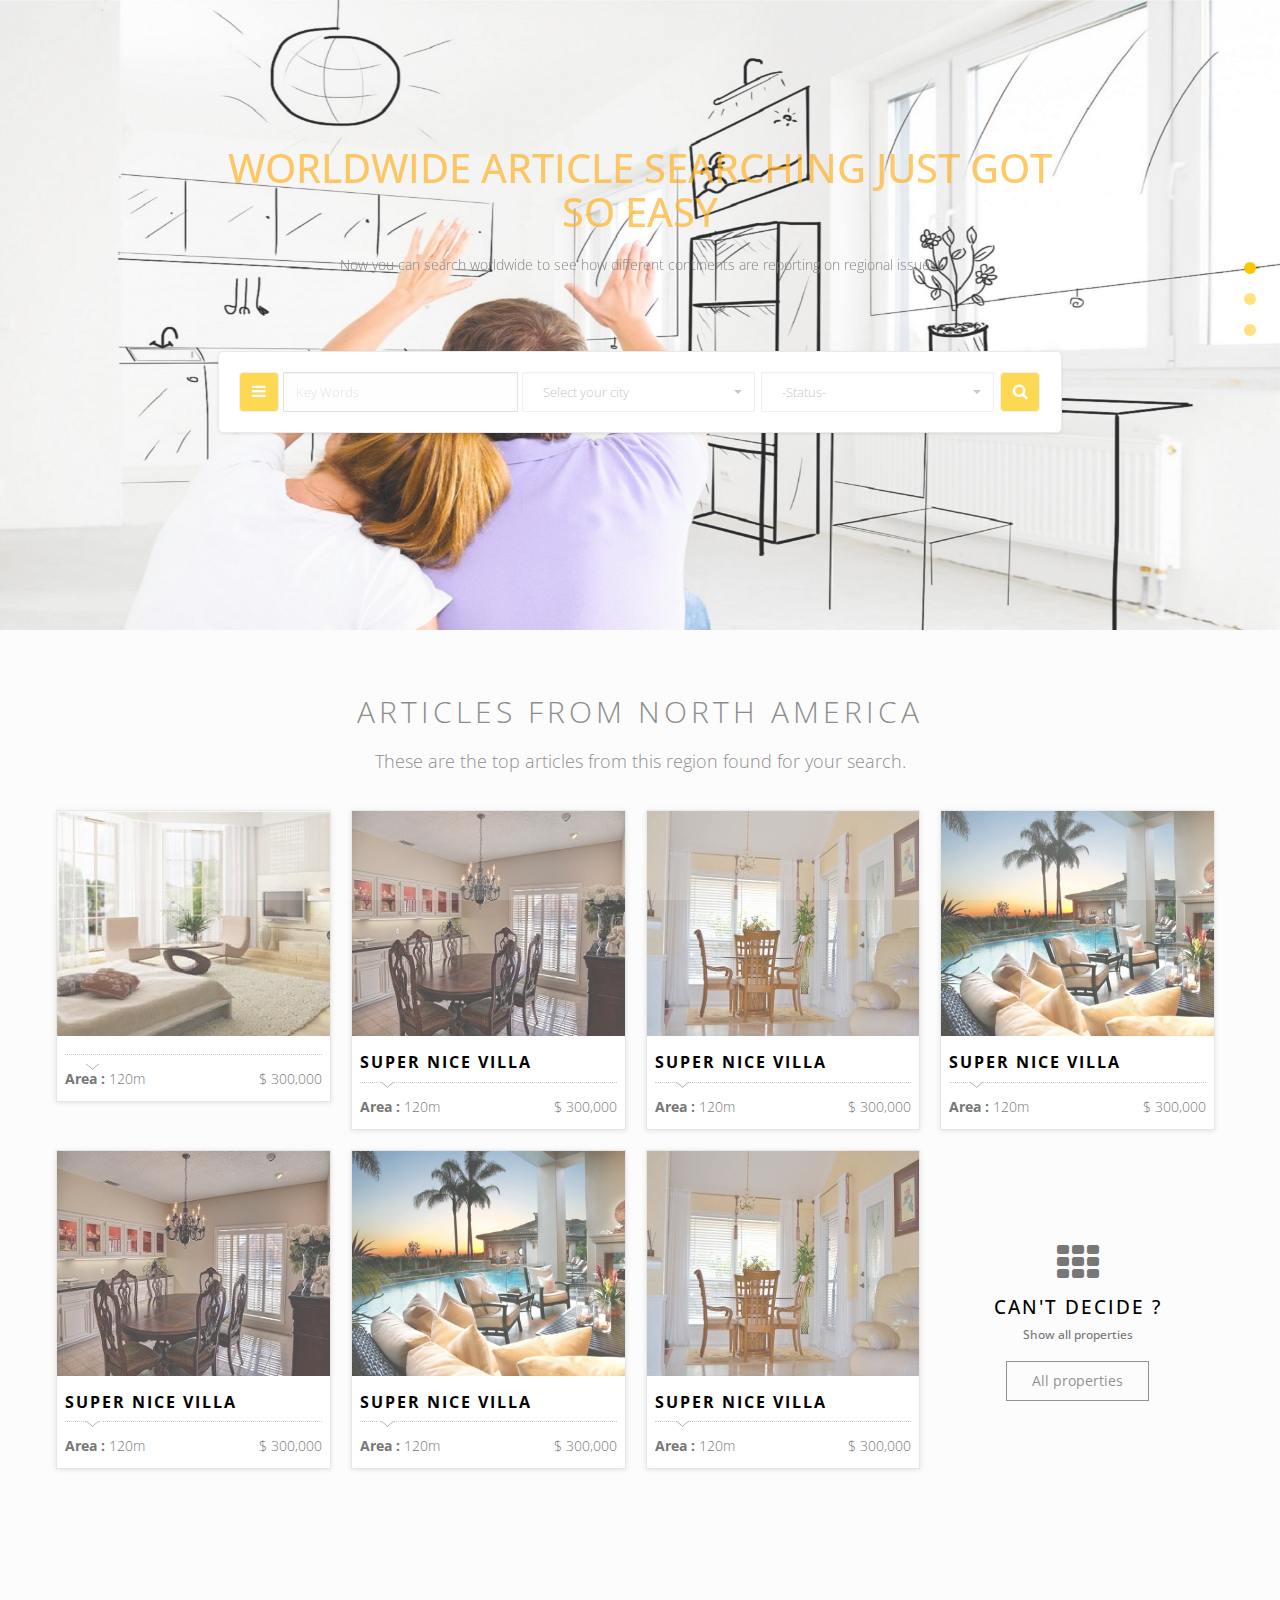
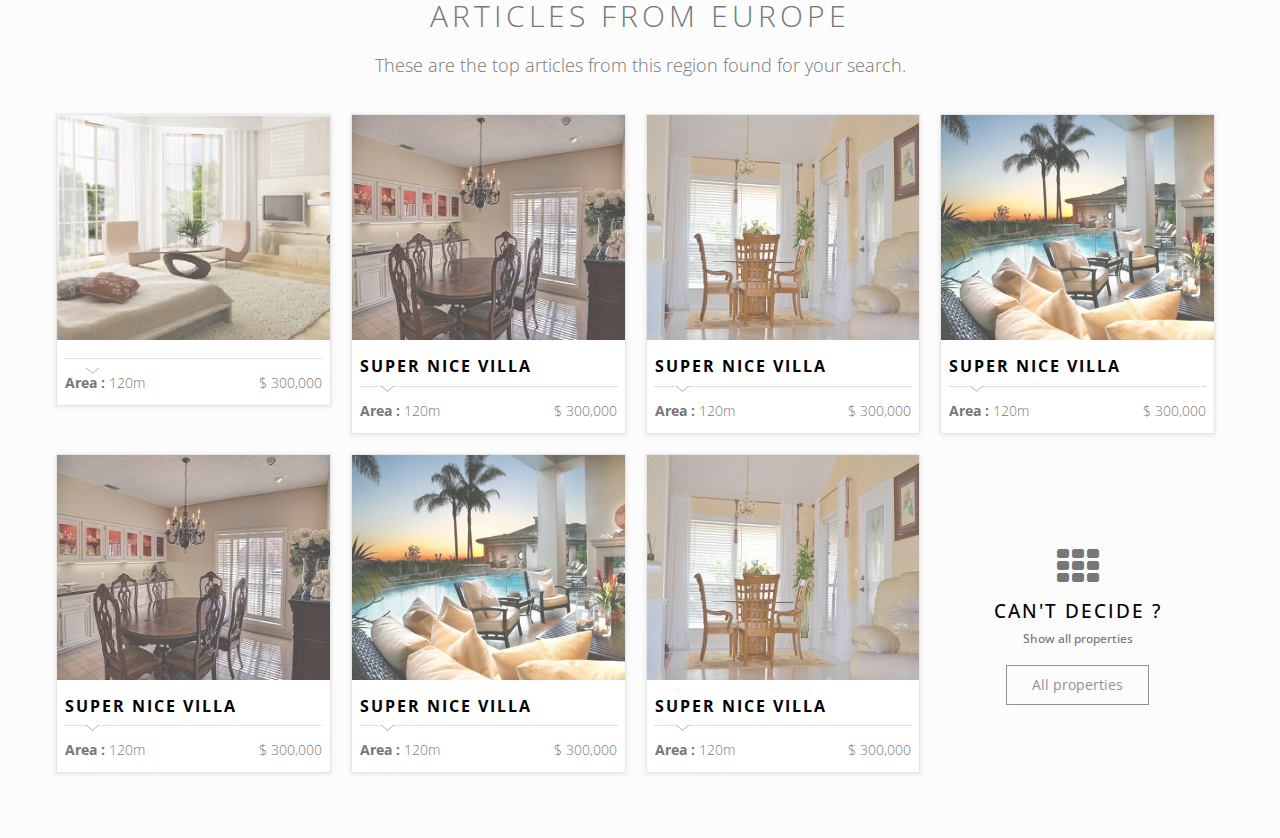
<file: garo-estate-gh-pages/index old.html>
<!DOCTYPE html>
<!--[if lt IE 7]>      <html class="no-js lt-ie9 lt-ie8 lt-ie7"> <![endif]-->
<!--[if IE 7]>         <html class="no-js lt-ie9 lt-ie8"> <![endif]-->
<!--[if IE 8]>         <html class="no-js lt-ie9"> <![endif]-->
<!--[if gt IE 8]><!--> <html class="no-js"> <!--<![endif]-->
    <head>
        <meta charset="utf-8">
        <meta http-equiv="X-UA-Compatible" content="IE=edge">
        <title>Channel 13 | Home page</title>
        <meta name="description" content="GARO is a real-estate template">
        <meta name="author" content="Kimarotec">
        <meta name="keyword" content="html5, css, bootstrap, property, real-estate theme , bootstrap template">
        <meta name="viewport" content="width=device-width, initial-scale=1">

        <link href='http://fonts.googleapis.com/css?family=Open+Sans:400,300,700,800' rel='stylesheet' type='text/css'>

        <!-- Place favicon.ico and apple-touch-icon.png in the root directory -->
        <link rel="shortcut icon" href="favicon.ico" type="image/x-icon">
        <link rel="icon" href="favicon.ico" type="image/x-icon">

        <link rel="stylesheet" href="assets/css/normalize.css">
        <link rel="stylesheet" href="assets/css/font-awesome.min.css">
        <link rel="stylesheet" href="assets/css/fontello.css">
        <link href="assets/fonts/icon-7-stroke/css/pe-icon-7-stroke.css" rel="stylesheet">
        <link href="assets/fonts/icon-7-stroke/css/helper.css" rel="stylesheet">
        <link href="assets/css/animate.css" rel="stylesheet" media="screen">
        <link rel="stylesheet" href="assets/css/bootstrap-select.min.css"> 
        <link rel="stylesheet" href="bootstrap/css/bootstrap.min.css">
        <link rel="stylesheet" href="assets/css/icheck.min_all.css">
        <link rel="stylesheet" href="assets/css/price-range.css">
        <link rel="stylesheet" href="assets/css/owl.carousel.css">  
        <link rel="stylesheet" href="assets/css/owl.theme.css">
        <link rel="stylesheet" href="assets/css/owl.transitions.css">
        <link rel="stylesheet" href="assets/css/style.css">
        <link rel="stylesheet" href="assets/css/responsive.css">
    </head>
    <body>

        <div id="preloader">
            <div id="status">&nbsp;</div>
        </div>
        <!-- Body content -->





        <div class="slider-area">
            <div class="slider">
                <div id="bg-slider" class="owl-carousel owl-theme">

                    <div class="item"><img src="assets/img/slide1/slider-image-1.jpg" alt="GTA V"></div>
                    <div class="item"><img src="assets/img/slide1/slider-image-2.jpg" alt="The Last of us"></div>
                    <div class="item"><img src="assets/img/slide1/slider-image-4.jpg" alt="GTA V"></div>

                </div>
            </div>
            <div class="slider-content">
                <div class="row">
                    <div class="col-lg-8 col-lg-offset-2 col-md-10 col-md-offset-1 col-sm-12">
                        <h2>Worldwide Article Searching Just Got So Easy</h2>
                        <p>Now you can search worldwide to see how different continents are reporting on regional issues!</p>
                        <div class="search-form wow pulse" data-wow-delay="0.8s">

                            <form action="" class=" form-inline">
                                <button class="btn  toggle-btn" type="button"><i class="fa fa-bars"></i></button>

                                <div class="form-group">
                                    <input type="text" class="form-control" placeholder="Key Words">
                                </div>
                                <div class="form-group">                                   
                                    <select id="lunchBegins" class="selectpicker" data-live-search="true" data-live-search-style="begins" title="Select your city">

                                        <option>New york, CA</option>
                                        <option>Paris</option>
                                        <option>Casablanca</option>
                                        <option>Tokyo</option>
                                        <option>Marrakech</option>
                                        <option>kyoto , shibua</option>
                                    </select>
                                </div>
                                <div class="form-group">                                     
                                    <select id="basic" class="selectpicker show-tick form-control">
                                        <option> -Status- </option>
                                        <option>Rent </option>
                                        <option>Boy</option>
                                        <option>used</option>  

                                    </select>
                                </div>
                                <button class="btn search-btn" type="submit"><i class="fa fa-search"></i></button>

                                <div style="display: none;" class="search-toggle">

                                    <div class="search-row">   

                                        <div class="form-group mar-r-20">
                                            <label for="price-range">Price range ($):</label>
                                            <input type="text" class="span2" value="" data-slider-min="0" 
                                                   data-slider-max="600" data-slider-step="5" 
                                                   data-slider-value="[0,450]" id="price-range" ><br />
                                            <b class="pull-left color">2000$</b> 
                                            <b class="pull-right color">100000$</b>
                                        </div>
                                        <!-- End of  -->  

                                        <div class="form-group mar-l-20">
                                            <label for="property-geo">Property geo (m2) :</label>
                                            <input type="text" class="span2" value="" data-slider-min="0" 
                                                   data-slider-max="600" data-slider-step="5" 
                                                   data-slider-value="[50,450]" id="property-geo" ><br />
                                            <b class="pull-left color">40m</b> 
                                            <b class="pull-right color">12000m</b>
                                        </div>
                                        <!-- End of  --> 
                                    </div>

                                    <div class="search-row">

                                        <div class="form-group mar-r-20">
                                            <label for="price-range">Min baths :</label>
                                            <input type="text" class="span2" value="" data-slider-min="0" 
                                                   data-slider-max="600" data-slider-step="5" 
                                                   data-slider-value="[250,450]" id="min-baths" ><br />
                                            <b class="pull-left color">1</b> 
                                            <b class="pull-right color">120</b>
                                        </div>
                                        <!-- End of  --> 

                                        <div class="form-group mar-l-20">
                                            <label for="property-geo">Min bed :</label>
                                            <input type="text" class="span2" value="" data-slider-min="0" 
                                                   data-slider-max="600" data-slider-step="5" 
                                                   data-slider-value="[250,450]" id="min-bed" ><br />
                                            <b class="pull-left color">1</b> 
                                            <b class="pull-right color">120</b>
                                        </div>
                                        <!-- End of  --> 

                                    </div>
                                    <br>
                                    <div class="search-row">  

                                        <div class="form-group">
                                            <div class="checkbox">
                                                <label>
                                                    <input type="checkbox"> North America
                                                </label>
                                            </div>
                                        </div>
                                        <!-- End of  -->  

                                        <div class="form-group">
                                            <div class="checkbox">
                                                <label>
                                                    <input type="checkbox"> Europe
                                                </label>
                                            </div>
                                        </div>
                                        <!-- End of  --> 

                                        <div class="form-group">
                                            <div class="checkbox">
                                                <label>
                                                    <input type="checkbox"> Asia
                                                </label>
                                            </div>
                                        </div>
                                        <!-- End of  --> 
                                    </div>

                                    <div class="search-row">  

                                        <div class="form-group">
                                            <div class="checkbox">
                                                <label>
                                                    <input type="checkbox"> Australia
                                                </label>
                                            </div>
                                        </div>
                                        <!-- End of  -->  

                                        <div class="form-group">
                                            <div class="checkbox">
                                                <label>
                                                    <input type="checkbox"> Africa
                                                </label>
                                            </div>
                                        </div>
                                        <!-- End of  --> 

                                        <div class="form-group">
                                            <div class="checkbox">
                                                <label>
                                                    <input type="checkbox"> South America
                                                </label>
                                            </div>
                                        </div>
                                        <!-- End of  --> 
                                    </div>                                    

                                    
                                        <br>
                                        <hr>
                                    </div>                             
                                    <button class="btn search-btn prop-btm-sheaerch" type="submit"><i class="fa fa-search"></i></button>  
                                </div>                    

                            </form>
                        </div>
                    </div>
                </div>
            </div>
        </div>

        <!-- property area -->
        <div class="content-area home-area-1 recent-property" style="background-color: #FCFCFC; padding-bottom: 55px;">
            <div class="container">
                <div class="row">
                    <div class="col-md-10 col-md-offset-1 col-sm-12 text-center page-title">
                        <!-- /.feature title -->
                        <h2>Articles From North America</h2>
                        <p>These are the top articles from this region found for your search.</p>
                    </div>
                </div>

                <div class="row">
                    <div class="proerty-th">
                        <div class="col-sm-6 col-md-3 p0">
                            <div class="box-two proerty-item">
                                <div class="item-thumb">
                                    <a href="property-1.html" ><img src="assets/img/demo/property-1.jpg"></a>
                                </div>
                                <div class="item-entry overflow">
                                    <h5><a href="property-1.html" ></a></h5>
                                    <div class="dot-hr"></div>
                                    <span class="pull-left"><b>Area :</b> 120m </span>
                                    <span class="property-price pull-right">$ 300,000</span>
                                </div>
                            </div>
                        </div>

                        <div class="col-sm-6 col-md-3 p0">
                            <div class="box-two proerty-item">
                                <div class="item-thumb">
                                    <a href="property-2.html" ><img src="assets/img/demo/property-2.jpg"></a>
                                </div>
                                <div class="item-entry overflow">
                                    <h5><a href="property-2.html" >Super nice villa </a></h5>
                                    <div class="dot-hr"></div>
                                    <span class="pull-left"><b>Area :</b> 120m </span>
                                    <span class="proerty-price pull-right">$ 300,000</span>
                                </div>
                            </div>
                        </div>

                        <div class="col-sm-6 col-md-3 p0">
                            <div class="box-two proerty-item">
                                <div class="item-thumb">
                                    <a href="property-3.html" ><img src="assets/img/demo/property-3.jpg"></a>

                                </div>
                                <div class="item-entry overflow">
                                    <h5><a href="property-3.html" >Super nice villa </a></h5>
                                    <div class="dot-hr"></div>
                                    <span class="pull-left"><b>Area :</b> 120m </span>
                                    <span class="proerty-price pull-right">$ 300,000</span>
                                </div>
                            </div>
                        </div>

                        <div class="col-sm-6 col-md-3 p0">
                            <div class="box-two proerty-item">
                                <div class="item-thumb">
                                    <a href="property-1.html" ><img src="assets/img/demo/property-4.jpg"></a>

                                </div>
                                <div class="item-entry overflow">
                                    <h5><a href="property-1.html" >Super nice villa </a></h5>
                                    <div class="dot-hr"></div>
                                    <span class="pull-left"><b>Area :</b> 120m </span>
                                    <span class="proerty-price pull-right">$ 300,000</span>
                                </div>
                            </div>
                        </div>


                        <div class="col-sm-6 col-md-3 p0">
                            <div class="box-two proerty-item">
                                <div class="item-thumb">
                                    <a href="property-3.html" ><img src="assets/img/demo/property-2.jpg"></a>
                                </div>
                                <div class="item-entry overflow">
                                    <h5><a href="property-3.html" >Super nice villa </a></h5>
                                    <div class="dot-hr"></div>
                                    <span class="pull-left"><b>Area :</b> 120m </span>
                                    <span class="proerty-price pull-right">$ 300,000</span>
                                </div>
                            </div>
                        </div>

                        <div class="col-sm-6 col-md-3 p0">
                            <div class="box-two proerty-item">
                                <div class="item-thumb">
                                    <a href="property-2.html" ><img src="assets/img/demo/property-4.jpg"></a>
                                </div>
                                <div class="item-entry overflow">
                                    <h5><a href="property-2.html" >Super nice villa </a></h5>
                                    <div class="dot-hr"></div>
                                    <span class="pull-left"><b>Area :</b> 120m </span>
                                    <span class="proerty-price pull-right">$ 300,000</span>
                                </div>
                            </div>
                        </div>

                        <div class="col-sm-6 col-md-3 p0">
                            <div class="box-two proerty-item">
                                <div class="item-thumb">
                                    <a href="property-1.html" ><img src="assets/img/demo/property-3.jpg"></a>
                                </div>
                                <div class="item-entry overflow">
                                    <h5><a href="property-1.html" >Super nice villa </a></h5>
                                    <div class="dot-hr"></div>
                                    <span class="pull-left"><b>Area :</b> 120m </span>
                                    <span class="proerty-price pull-right">$ 300,000</span>
                                </div>
                            </div>
                        </div>

                        <div class="col-sm-6 col-md-3 p0">
                            <div class="box-tree more-proerty text-center">
                                <div class="item-tree-icon">
                                    <i class="fa fa-th"></i>
                                </div>
                                <div class="more-entry overflow">
                                    <h5><a href="property-1.html" >CAN'T DECIDE ? </a></h5>
                                    <h5 class="tree-sub-ttl">Show all properties</h5>
                                    <button class="btn border-btn more-black" value="All properties">All properties</button>
                                </div>
                            </div>
                        </div>

                    </div>
                </div>
            </div>
        </div>


        <!-- property area -->
        <div class="content-area home-area-1 recent-property" style="background-color: #FCFCFC; padding-bottom: 55px;">
            <div class="container">
                <div class="row">
                    <div class="col-md-10 col-md-offset-1 col-sm-12 text-center page-title">
                        <!-- /.feature title -->
                        <h2>Articles From Europe</h2>
                        <p>These are the top articles from this region found for your search.</p>
                    </div>
                </div>

                <div class="row">
                    <div class="proerty-th">
                        <div class="col-sm-6 col-md-3 p0">
                            <div class="box-two proerty-item">
                                <div class="item-thumb">
                                    <a href="property-1.html" ><img src="assets/img/demo/property-1.jpg"></a>
                                </div>
                                <div class="item-entry overflow">
                                    <h5><a href="property-1.html" ></a></h5>
                                    <div class="dot-hr"></div>
                                    <span class="pull-left"><b>Area :</b> 120m </span>
                                    <span class="property-price pull-right">$ 300,000</span>
                                </div>
                            </div>
                        </div>

                        <div class="col-sm-6 col-md-3 p0">
                            <div class="box-two proerty-item">
                                <div class="item-thumb">
                                    <a href="property-2.html" ><img src="assets/img/demo/property-2.jpg"></a>
                                </div>
                                <div class="item-entry overflow">
                                    <h5><a href="property-2.html" >Super nice villa </a></h5>
                                    <div class="dot-hr"></div>
                                    <span class="pull-left"><b>Area :</b> 120m </span>
                                    <span class="proerty-price pull-right">$ 300,000</span>
                                </div>
                            </div>
                        </div>

                        <div class="col-sm-6 col-md-3 p0">
                            <div class="box-two proerty-item">
                                <div class="item-thumb">
                                    <a href="property-3.html" ><img src="assets/img/demo/property-3.jpg"></a>

                                </div>
                                <div class="item-entry overflow">
                                    <h5><a href="property-3.html" >Super nice villa </a></h5>
                                    <div class="dot-hr"></div>
                                    <span class="pull-left"><b>Area :</b> 120m </span>
                                    <span class="proerty-price pull-right">$ 300,000</span>
                                </div>
                            </div>
                        </div>

                        <div class="col-sm-6 col-md-3 p0">
                            <div class="box-two proerty-item">
                                <div class="item-thumb">
                                    <a href="property-1.html" ><img src="assets/img/demo/property-4.jpg"></a>

                                </div>
                                <div class="item-entry overflow">
                                    <h5><a href="property-1.html" >Super nice villa </a></h5>
                                    <div class="dot-hr"></div>
                                    <span class="pull-left"><b>Area :</b> 120m </span>
                                    <span class="proerty-price pull-right">$ 300,000</span>
                                </div>
                            </div>
                        </div>


                        <div class="col-sm-6 col-md-3 p0">
                            <div class="box-two proerty-item">
                                <div class="item-thumb">
                                    <a href="property-3.html" ><img src="assets/img/demo/property-2.jpg"></a>
                                </div>
                                <div class="item-entry overflow">
                                    <h5><a href="property-3.html" >Super nice villa </a></h5>
                                    <div class="dot-hr"></div>
                                    <span class="pull-left"><b>Area :</b> 120m </span>
                                    <span class="proerty-price pull-right">$ 300,000</span>
                                </div>
                            </div>
                        </div>

                        <div class="col-sm-6 col-md-3 p0">
                            <div class="box-two proerty-item">
                                <div class="item-thumb">
                                    <a href="property-2.html" ><img src="assets/img/demo/property-4.jpg"></a>
                                </div>
                                <div class="item-entry overflow">
                                    <h5><a href="property-2.html" >Super nice villa </a></h5>
                                    <div class="dot-hr"></div>
                                    <span class="pull-left"><b>Area :</b> 120m </span>
                                    <span class="proerty-price pull-right">$ 300,000</span>
                                </div>
                            </div>
                        </div>

                        <div class="col-sm-6 col-md-3 p0">
                            <div class="box-two proerty-item">
                                <div class="item-thumb">
                                    <a href="property-1.html" ><img src="assets/img/demo/property-3.jpg"></a>
                                </div>
                                <div class="item-entry overflow">
                                    <h5><a href="property-1.html" >Super nice villa </a></h5>
                                    <div class="dot-hr"></div>
                                    <span class="pull-left"><b>Area :</b> 120m </span>
                                    <span class="proerty-price pull-right">$ 300,000</span>
                                </div>
                            </div>
                        </div>

                        <div class="col-sm-6 col-md-3 p0">
                            <div class="box-tree more-proerty text-center">
                                <div class="item-tree-icon">
                                    <i class="fa fa-th"></i>
                                </div>
                                <div class="more-entry overflow">
                                    <h5><a href="property-1.html" >CAN'T DECIDE ? </a></h5>
                                    <h5 class="tree-sub-ttl">Show all properties</h5>
                                    <button class="btn border-btn more-black" value="All properties">All properties</button>
                                </div>
                            </div>
                        </div>

                    </div>
                </div>
            </div>
        </div>
             

        <!--Welcome area -->

        <!--TESTIMONIALS -->
 
        <!-- Count area -->

        <!-- boy-sale area -->

        <!-- Footer area-->
 

        </div>

        <script src="assets/js/modernizr-2.6.2.min.js"></script>

        <script src="assets/js/jquery-1.10.2.min.js"></script> 
        <script src="bootstrap/js/bootstrap.min.js"></script>
        <script src="assets/js/bootstrap-select.min.js"></script>
        <script src="assets/js/bootstrap-hover-dropdown.js"></script>

        <script src="assets/js/easypiechart.min.js"></script>
        <script src="assets/js/jquery.easypiechart.min.js"></script>

        <script src="assets/js/owl.carousel.min.js"></script>
        <script src="assets/js/wow.js"></script>

        <script src="assets/js/icheck.min.js"></script>
        <script src="assets/js/price-range.js"></script>

        <script src="assets/js/main.js"></script>

    </body>
</html>
</file>
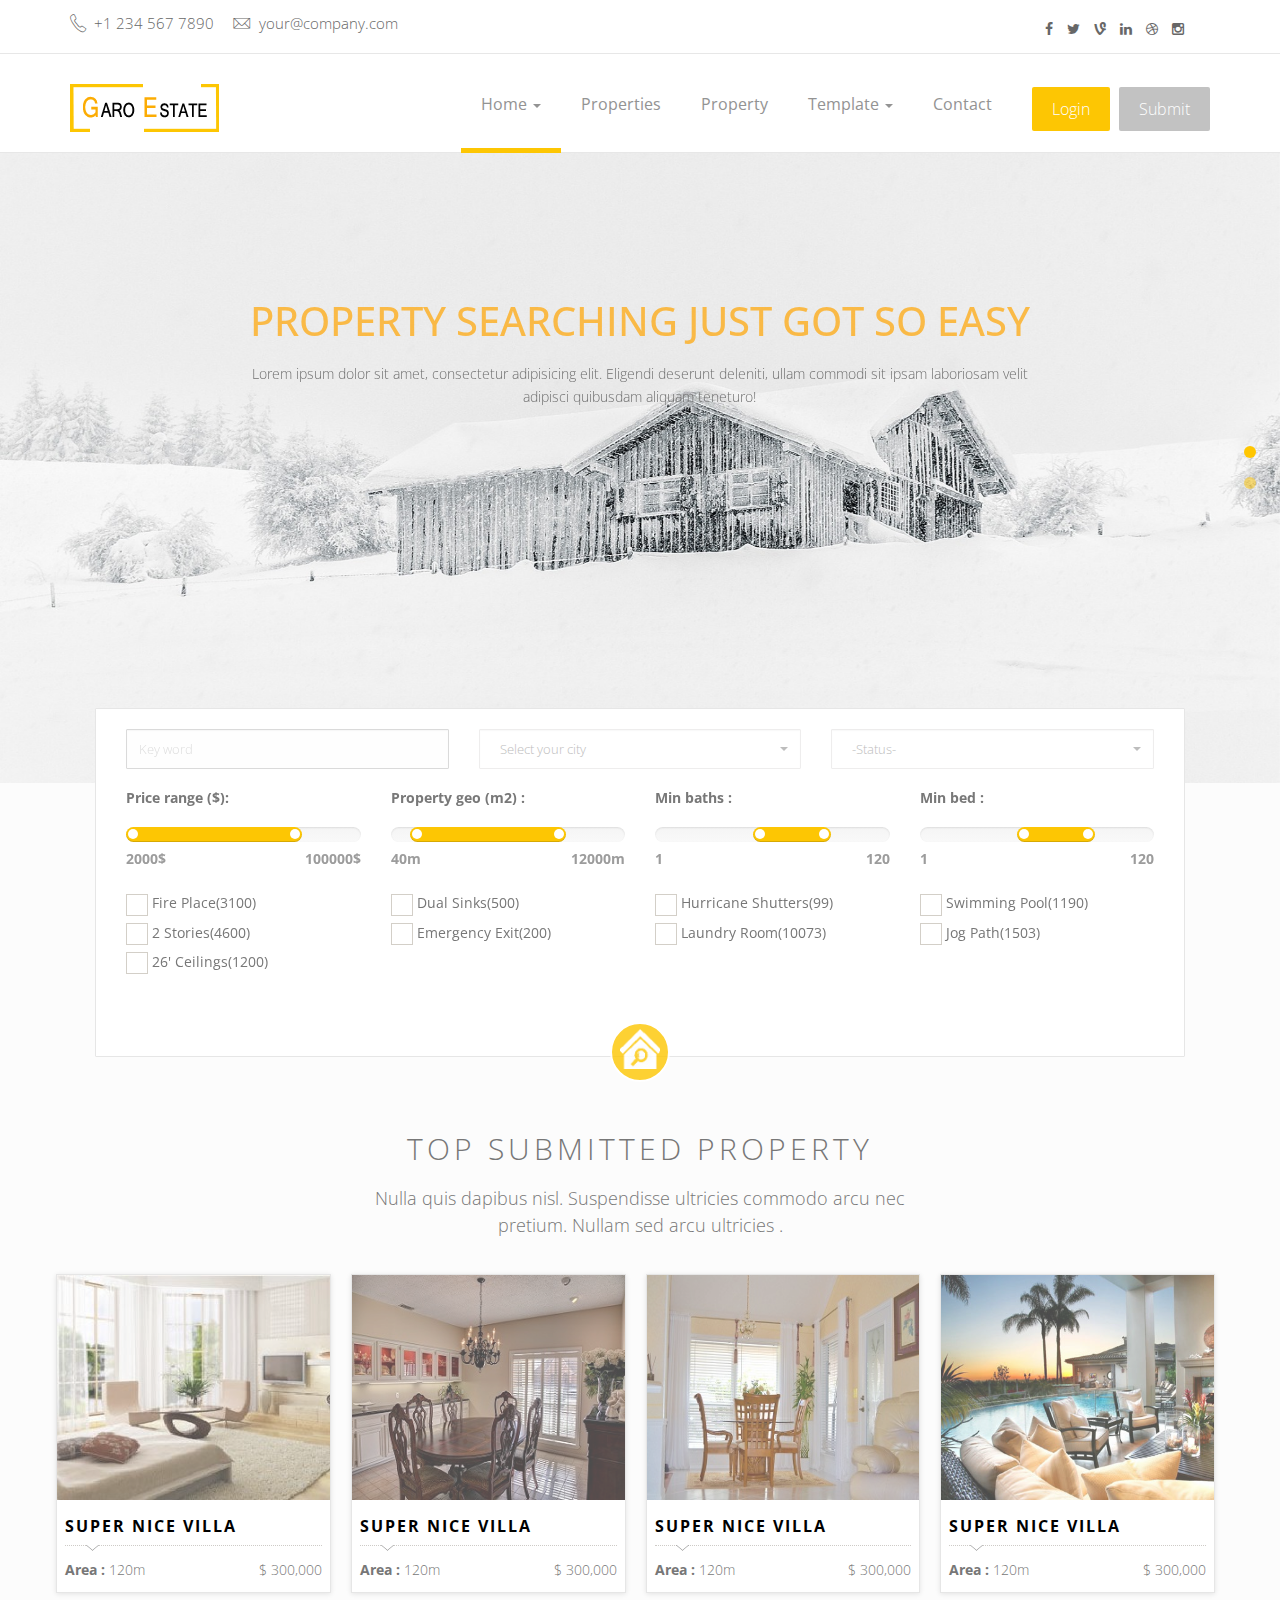
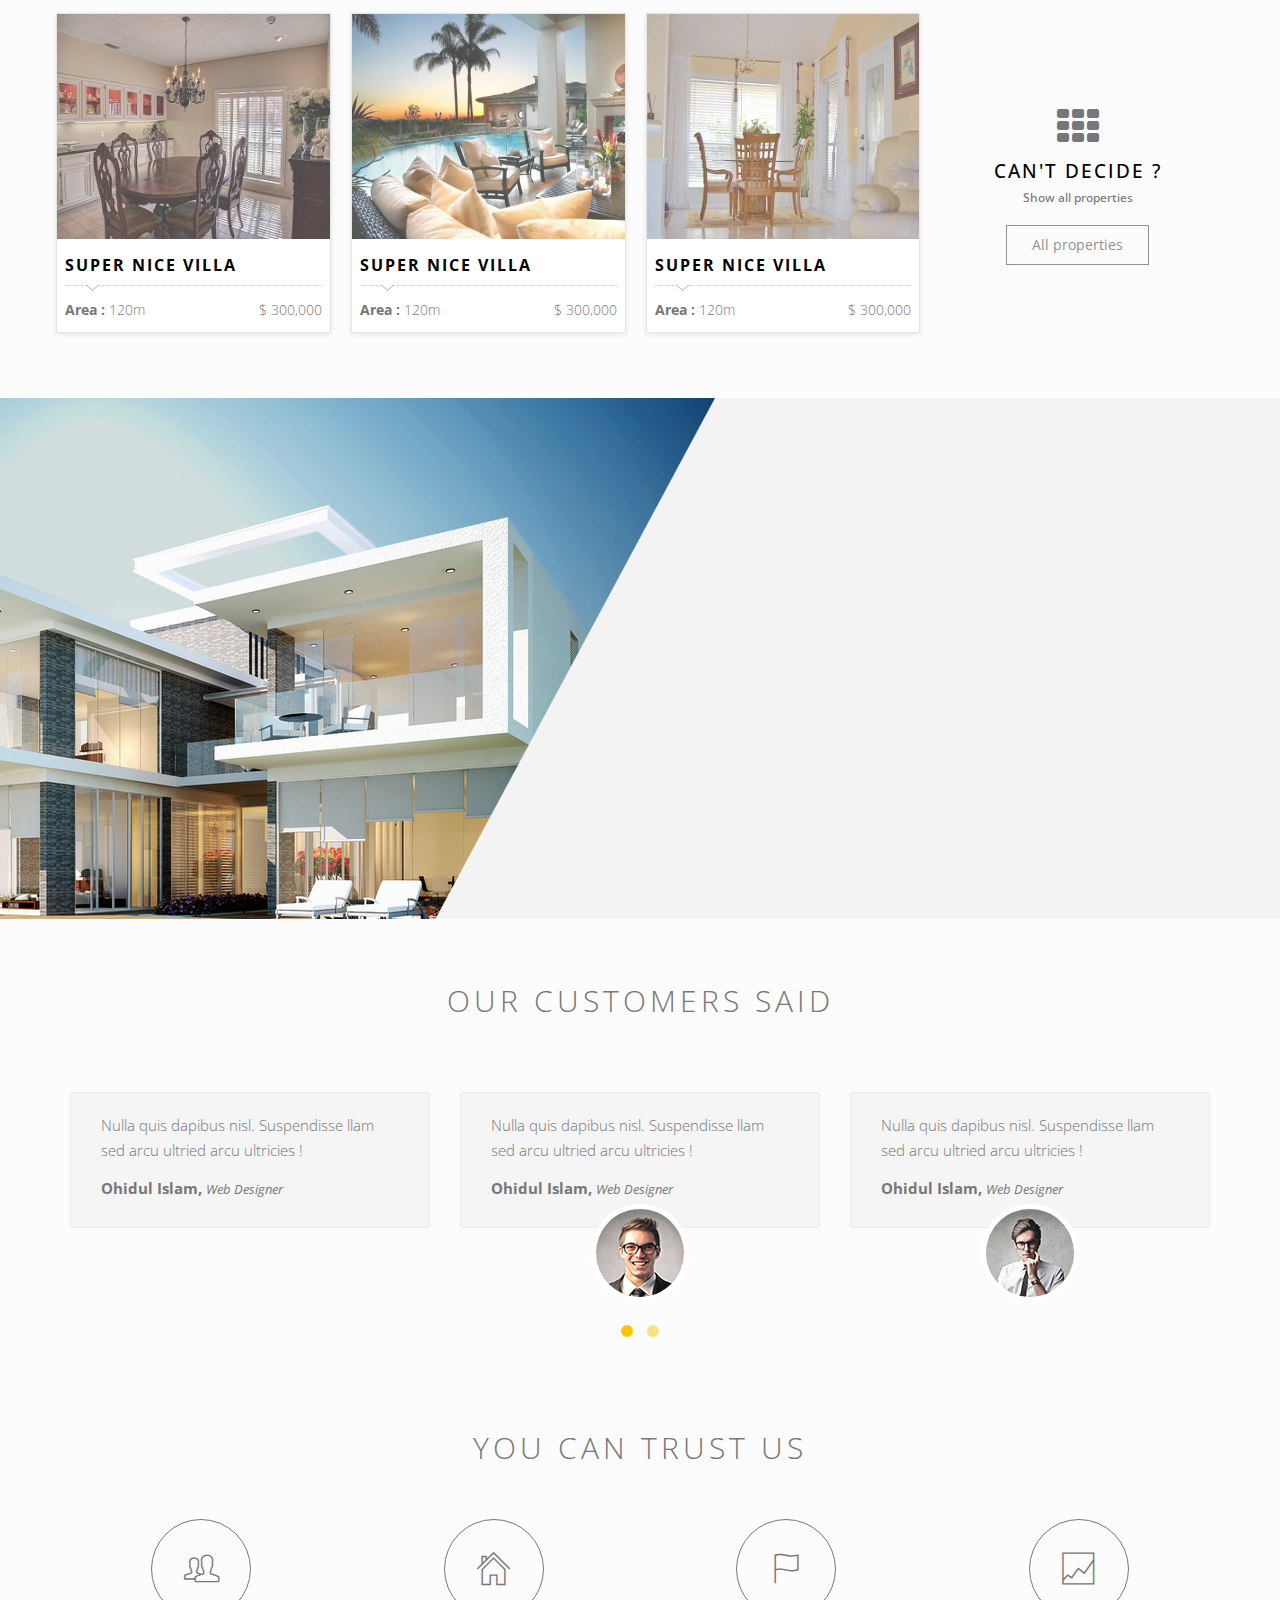
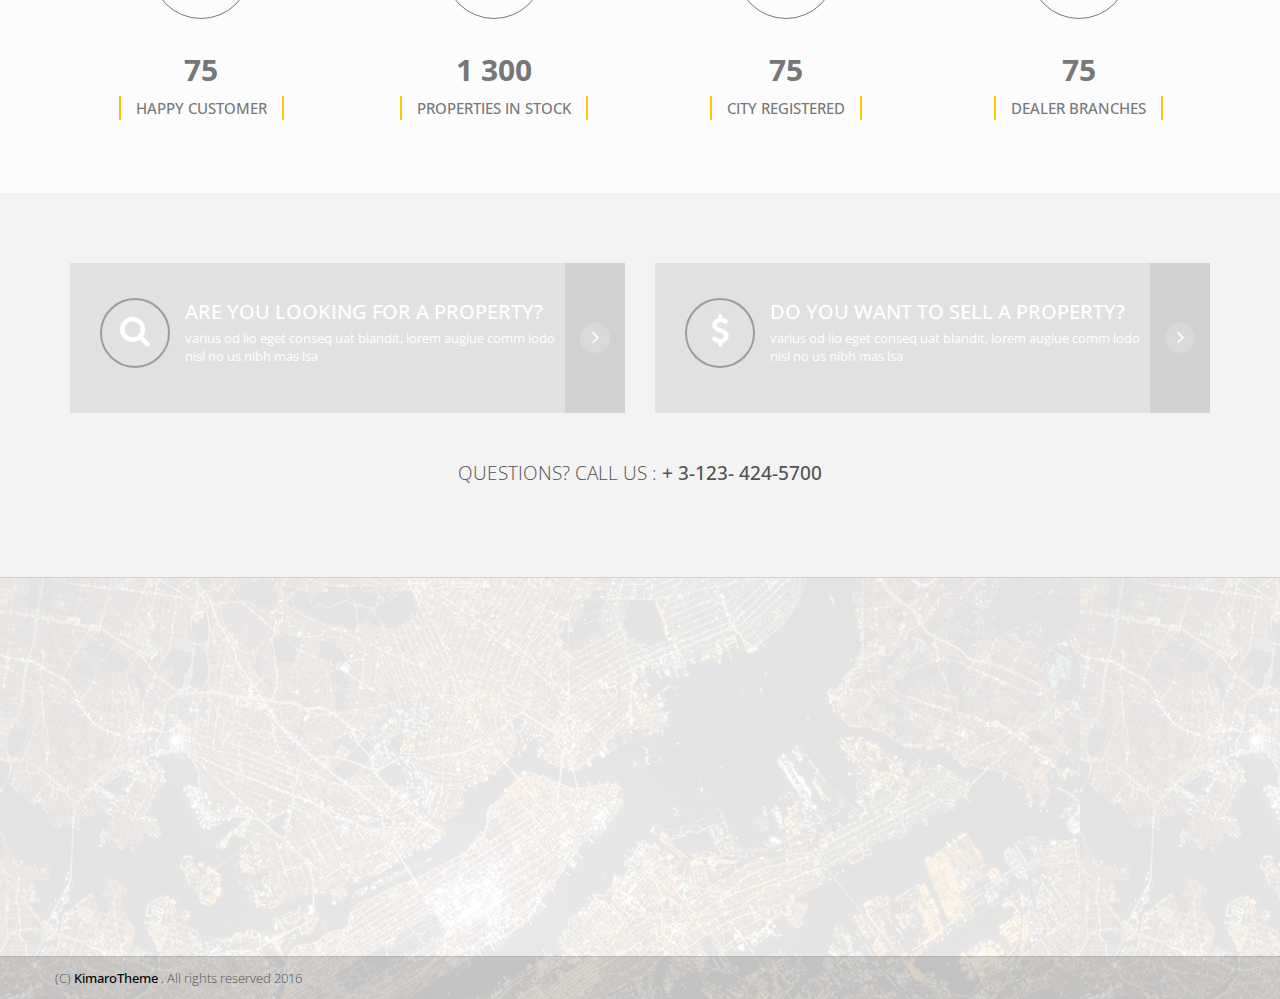
<file: garo-estate-gh-pages/index-3.html>
<!DOCTYPE html>
<!--[if lt IE 7]>      <html class="no-js lt-ie9 lt-ie8 lt-ie7"> <![endif]-->
<!--[if IE 7]>         <html class="no-js lt-ie9 lt-ie8"> <![endif]-->
<!--[if IE 8]>         <html class="no-js lt-ie9"> <![endif]-->
<!--[if gt IE 8]><!--> 
<html class="no-js"> <!--<![endif]-->
    <head>
        <meta charset="utf-8">
        <meta http-equiv="X-UA-Compatible" content="IE=edge">
        <title>GARO ESTATE | Home page</title>
        <meta name="description" content="GARO is a real-estate template">
        <meta name="author" content="Kimarotec">
        <meta name="keyword" content="html5, css, bootstrap, property, real-estate theme , bootstrap template">
        <meta name="viewport" content="width=device-width, initial-scale=1">

        <link href='http://fonts.googleapis.com/css?family=Open+Sans:400,300,700,800' rel='stylesheet' type='text/css'>

        <!-- Place favicon.ico  the root directory -->
        <link rel="shortcut icon" href="favicon.ico" type="image/x-icon">
        <link rel="icon" href="favicon.ico" type="image/x-icon">

        <link rel="stylesheet" href="assets/css/normalize.css">
        <link rel="stylesheet" href="assets/css/font-awesome.min.css">
        <link rel="stylesheet" href="assets/css/fontello.css">
        <link href="assets/fonts/icon-7-stroke/css/pe-icon-7-stroke.css" rel="stylesheet">
        <link href="assets/fonts/icon-7-stroke/css/helper.css" rel="stylesheet">
        <link href="assets/css/animate.css" rel="stylesheet" media="screen">
        <link rel="stylesheet" href="assets/css/bootstrap-select.min.css"> 
        <link rel="stylesheet" href="bootstrap/css/bootstrap.min.css">
        <link rel="stylesheet" href="assets/css/icheck.min_all.css">
        <link rel="stylesheet" href="assets/css/price-range.css">
        <link rel="stylesheet" href="assets/css/owl.carousel.css">  
        <link rel="stylesheet" href="assets/css/owl.theme.css">
        <link rel="stylesheet" href="assets/css/owl.transitions.css">
        <link rel="stylesheet" href="assets/css/style.css">
        <link rel="stylesheet" href="assets/css/responsive.css">
    </head>
    <body>

        <div id="preloader">
            <div id="status">&nbsp;</div>
        </div>
        <!-- Body content -->


        <div class="header-connect">
            <div class="container">
                <div class="row">
                    <div class="col-md-5 col-sm-8  col-xs-12">
                        <div class="header-half header-call">
                            <p>
                                <span><i class="pe-7s-call"></i> +1 234 567 7890</span>
                                <span><i class="pe-7s-mail"></i> your@company.com</span>
                            </p>
                        </div>
                    </div>
                    <div class="col-md-2 col-md-offset-5  col-sm-3 col-sm-offset-1  col-xs-12">
                        <div class="header-half header-social">
                            <ul class="list-inline">
                                <li><a href="#"><i class="fa fa-facebook"></i></a></li>
                                <li><a href="#"><i class="fa fa-twitter"></i></a></li>
                                <li><a href="#"><i class="fa fa-vine"></i></a></li>
                                <li><a href="#"><i class="fa fa-linkedin"></i></a></li>
                                <li><a href="#"><i class="fa fa-dribbble"></i></a></li>
                                <li><a href="#"><i class="fa fa-instagram"></i></a></li>
                            </ul>
                        </div>
                    </div>
                </div>
            </div>
        </div>         
        <!--End top header -->

        <nav class="navbar navbar-default ">
            <div class="container">
                <!-- Brand and toggle get grouped for better mobile display -->
                <div class="navbar-header">
                    <button type="button" class="navbar-toggle collapsed" data-toggle="collapse" data-target="#navigation">
                        <span class="sr-only">Toggle navigation</span>
                        <span class="icon-bar"></span>
                        <span class="icon-bar"></span>
                        <span class="icon-bar"></span>
                    </button>
                    <a class="navbar-brand" href="index.html"><img src="assets/img/logo.png" alt=""></a>
                </div>

                <!-- Collect the nav links, forms, and other content for toggling -->
                <div class="collapse navbar-collapse yamm" id="navigation">
                    <div class="button navbar-right">
                        <button class="navbar-btn nav-button wow bounceInRight login" onclick=" window.open('register.html')" data-wow-delay="0.4s">Login</button>
                        <button class="navbar-btn nav-button wow fadeInRight" onclick=" window.open('submit-property.html')" data-wow-delay="0.5s">Submit</button>
                    </div>
                    <ul class="main-nav nav navbar-nav navbar-right">
                        <li class="dropdown ymm-sw " data-wow-delay="0.1s">
                            <a href="index.html" class="dropdown-toggle active" data-toggle="dropdown" data-hover="dropdown" data-delay="200">Home <b class="caret"></b></a>
                            <ul class="dropdown-menu navbar-nav">
                                <li>
                                    <a href="index-2.html">Home Style 2</a>
                                </li>
                                <li>
                                    <a href="index-3.html">Home Style 3</a>
                                </li>
                                <li>
                                    <a href="index-4.html">Home Style 4</a>
                                </li>
                                <li>
                                    <a href="index-5.html">Home Style 5</a>
                                </li>

                            </ul>
                        </li>

                        <li class="wow fadeInDown" data-wow-delay="0.1s"><a class="" href="properties.html">Properties</a></li>
                        <li class="wow fadeInDown" data-wow-delay="0.1s"><a class="" href="property.html">Property</a></li>
                        <li class="dropdown yamm-fw" data-wow-delay="0.1s">
                            <a href="#" class="dropdown-toggle" data-toggle="dropdown" data-hover="dropdown" data-delay="200">Template <b class="caret"></b></a>
                            <ul class="dropdown-menu">
                                <li>
                                    <div class="yamm-content">
                                        <div class="row">
                                            <div class="col-sm-3">
                                                <h5>Home pages</h5>
                                                <ul>
                                                    <li>
                                                        <a href="index.html">Home Style 1</a>
                                                    </li>
                                                    <li>
                                                        <a href="index-2.html">Home Style 2</a>
                                                    </li>
                                                    <li>
                                                        <a href="index-3.html">Home Style 3</a>
                                                    </li>
                                                    <li>
                                                        <a href="index-4.html">Home Style 4</a>
                                                    </li>
                                                    <li>
                                                        <a href="index-5.html">Home Style 5</a>
                                                    </li>
                                                </ul>
                                            </div>
                                            <div class="col-sm-3">
                                                <h5>Pages and blog</h5>
                                                <ul>
                                                    <li><a href="blog.html">Blog listing</a>  </li>
                                                    <li><a href="single.html">Blog Post (full)</a>  </li>
                                                    <li><a href="single-right.html">Blog Post (Right)</a>  </li>
                                                    <li><a href="single-left.html">Blog Post (left)</a>  </li>
                                                    <li><a href="contact.html">Contact style (1)</a> </li>
                                                    <li><a href="contact-3.html">Contact style (2)</a> </li>
                                                    <li><a href="contact_3.html">Contact style (3)</a> </li>
                                                    <li><a href="faq.html">FAQ page</a> </li> 
                                                    <li><a href="404.html">404 page</a>  </li>
                                                </ul>
                                            </div>
                                            <div class="col-sm-3">
                                                <h5>Property</h5>
                                                <ul>
                                                    <li><a href="property-1.html">Property pages style (1)</a> </li>
                                                    <li><a href="property-2.html">Property pages style (2)</a> </li>
                                                    <li><a href="property-3.html">Property pages style (3)</a> </li>
                                                </ul>

                                                <h5>Properties list</h5>
                                                <ul>
                                                    <li><a href="properties.html">Properties list style (1)</a> </li> 
                                                    <li><a href="properties-2.html">Properties list style (2)</a> </li> 
                                                    <li><a href="properties-3.html">Properties list style (3)</a> </li> 
                                                </ul>                                               
                                            </div>
                                            <div class="col-sm-3">
                                                <h5>Property process</h5>
                                                <ul> 
                                                    <li><a href="submit-property.html">Submit - step 1</a> </li>
                                                    <li><a href="submit-property.html">Submit - step 2</a> </li>
                                                    <li><a href="submit-property.html">Submit - step 3</a> </li> 
                                                </ul>
                                                <h5>User account</h5>
                                                <ul>
                                                    <li><a href="register.html">Register / login</a>   </li>
                                                    <li><a href="user-properties.html">Your properties</a>  </li>
                                                    <li><a href="submit-property.html">Submit property</a>  </li>
                                                    <li><a href="change-password.html">Change password</a> </li>
                                                    <li><a href="user-profile.html">Your profile</a>  </li>
                                                </ul>
                                            </div>
                                        </div>
                                    </div>
                                    <!-- /.yamm-content -->
                                </li>
                            </ul>
                        </li>

                        <li class="wow fadeInDown" data-wow-delay="0.4s"><a href="contact.html">Contact</a></li>
                    </ul>
                </div><!-- /.navbar-collapse -->
            </div><!-- /.container-fluid -->
        </nav>
        <!-- End of nav bar -->

        <div class="slider-area">
            <div class="slider">
                <div id="bg-slider" class="owl-carousel owl-theme">
 
                    <div class="item"><img src="assets/img/slide1/slider-image-2.jpg" alt="The Last of us"></div>
                    <div class="item"><img src="assets/img/slide1/slider-image-1.jpg" alt="GTA V"></div>

                </div>
            </div>
            <div class="container slider-content">
                <div class="row">
                    <div class="col-lg-8 col-lg-offset-2 col-md-10 col-md-offset-1 col-sm-12">
                        <h2>property Searching Just Got So Easy</h2>
                        <p>Lorem ipsum dolor sit amet, consectetur adipisicing elit. Eligendi deserunt deleniti, ullam commodi sit ipsam laboriosam velit adipisci quibusdam aliquam teneturo!</p>

                    </div>
                </div>
            </div>
        </div>

        <div class="home-lager-shearch" style="background-color: rgb(252, 252, 252); padding-top: 25px; margin-top: -125px;">
            <div class="container">
                <div class="col-md-12 large-search"> 
                    <div class="search-form wow pulse">
                        <form action="" class=" form-inline">
                            <div class="col-md-12">
                                <div class="col-md-4">
                                    <input type="text" class="form-control" placeholder="Key word">
                                </div>
                                <div class="col-md-4">                                   
                                    <select id="lunchBegins" class="selectpicker" data-live-search="true" data-live-search-style="begins" title="Select your city">
                                        <option>New york, CA</option>
                                        <option>Paris</option>
                                        <option>Casablanca</option>
                                        <option>Tokyo</option>
                                        <option>Marraekch</option>
                                        <option>kyoto , shibua</option>
                                    </select>
                                </div>
                                <div class="col-md-4">                                     
                                    <select id="basic" class="selectpicker show-tick form-control">
                                        <option> -Status- </option>
                                        <option>Rent </option>
                                        <option>Boy</option>
                                        <option>used</option>  

                                    </select>
                                </div>
                            </div>
                            <div class="col-md-12 ">
                                <div class="search-row">   

                                    <div class="col-sm-3">
                                        <label for="price-range">Price range ($):</label>
                                        <input type="text" class="span2" value="" data-slider-min="0" 
                                               data-slider-max="600" data-slider-step="5" 
                                               data-slider-value="[0,450]" id="price-range" ><br />
                                        <b class="pull-left color">2000$</b> 
                                        <b class="pull-right color">100000$</b>
                                    </div>
                                    <!-- End of  -->  

                                    <div class="col-sm-3">
                                        <label for="property-geo">Property geo (m2) :</label>
                                        <input type="text" class="span2" value="" data-slider-min="0" 
                                               data-slider-max="600" data-slider-step="5" 
                                               data-slider-value="[50,450]" id="property-geo" ><br />
                                        <b class="pull-left color">40m</b> 
                                        <b class="pull-right color">12000m</b>
                                    </div>
                                    <!-- End of  --> 

                                    <div class="col-sm-3">
                                        <label for="price-range">Min baths :</label>
                                        <input type="text" class="span2" value="" data-slider-min="0" 
                                               data-slider-max="600" data-slider-step="5" 
                                               data-slider-value="[250,450]" id="min-baths" ><br />
                                        <b class="pull-left color">1</b> 
                                        <b class="pull-right color">120</b>
                                    </div>
                                    <!-- End of  --> 

                                    <div class="col-sm-3">
                                        <label for="property-geo">Min bed :</label>
                                        <input type="text" class="span2" value="" data-slider-min="0" 
                                               data-slider-max="600" data-slider-step="5" 
                                               data-slider-value="[250,450]" id="min-bed" ><br />
                                        <b class="pull-left color">1</b> 
                                        <b class="pull-right color">120</b>
                                    </div>
                                    <!-- End of  --> 

                                </div>

                                <div class="search-row">  

                                    <div class="col-sm-3">
                                        <div class="checkbox">
                                            <label>
                                                <input type="checkbox"> Fire Place(3100)
                                            </label>
                                        </div>
                                    </div>
                                    <!-- End of  -->  

                                    <div class="col-sm-3">
                                        <div class="checkbox">
                                            <label>
                                                <input type="checkbox"> Dual Sinks(500)
                                            </label>
                                        </div>
                                    </div>
                                    <!-- End of  --> 

                                    <div class="col-sm-3">
                                        <div class="checkbox">
                                            <label>
                                                <input type="checkbox"> Hurricane Shutters(99)
                                            </label>
                                        </div>
                                    </div>
                                    <!-- End of  -->  

                                    <div class="col-sm-3">
                                        <div class="checkbox">
                                            <label>
                                                <input type="checkbox"> Swimming Pool(1190)
                                            </label>
                                        </div>
                                    </div>
                                    <!-- End of  -->  

                                    <div class="col-sm-3">
                                        <div class="checkbox">
                                            <label>
                                                <input type="checkbox"> 2 Stories(4600)
                                            </label>
                                        </div>
                                    </div>
                                    <!-- End of  --> 

                                    <div class="col-sm-3">
                                        <div class="checkbox">
                                            <label>
                                                <input type="checkbox"> Emergency Exit(200)
                                            </label>
                                        </div>
                                    </div>
                                    <!-- End of  --> 

                                    <div class="col-sm-3">
                                        <div class="checkbox">
                                            <label>
                                                <input type="checkbox"> Laundry Room(10073)
                                            </label>
                                        </div>
                                    </div>
                                    <!-- End of  -->  

                                    <div class="col-sm-3">
                                        <div class="checkbox">
                                            <label>
                                                <input type="checkbox"> Jog Path(1503)
                                            </label>
                                        </div>
                                    </div>
                                    <!-- End of  --> 

                                    <div class="col-sm-3">
                                        <div class="checkbox">
                                            <label>
                                                <input type="checkbox"> 26' Ceilings(1200)
                                            </label>
                                        </div>
                                    </div>
                                    <!-- End of  --> 
                                </div>   
                            </div>  
                            <div class="center">
                                <input type="submit" value="" class="btn btn-default btn-lg-sheach">
                            </div>
                        </form>
                    </div>
                </div>
            </div>
        </div>


        <!-- property area -->
        <div class="content-area recent-property" style="background-color: #FCFCFC; padding-bottom: 55px;">
            <div class="container">
                <div class="row">
                    <div class="col-md-10 col-md-offset-1 col-sm-12 text-center page-title">
                        <!-- /.feature title -->
                        <h2>Top submitted property</h2>
                        <p>Nulla quis dapibus nisl. Suspendisse ultricies commodo arcu nec pretium. Nullam sed arcu ultricies . </p>
                    </div>
                </div>

                <div class="row">
                    <div class="proerty-th">
                        <div class="col-sm-6 col-md-3 p0">
                            <div class="box-two proerty-item">
                                <div class="item-thumb">
                                    <a href="property-1.html" ><img src="assets/img/demo/property-1.jpg"></a>
                                </div>
                                <div class="item-entry overflow">
                                    <h5><a href="property-1.html" >Super nice villa </a></h5>
                                    <div class="dot-hr"></div>
                                    <span class="pull-left"><b>Area :</b> 120m </span>
                                    <span class="proerty-price pull-right">$ 300,000</span>
                                </div>
                            </div>
                        </div>

                        <div class="col-sm-6 col-md-3 p0">
                            <div class="box-two proerty-item">
                                <div class="item-thumb">
                                    <a href="property-2.html" ><img src="assets/img/demo/property-2.jpg"></a>
                                </div>
                                <div class="item-entry overflow">
                                    <h5><a href="property-2.html" >Super nice villa </a></h5>
                                    <div class="dot-hr"></div>
                                    <span class="pull-left"><b>Area :</b> 120m </span>
                                    <span class="proerty-price pull-right">$ 300,000</span>
                                </div>
                            </div>
                        </div>

                        <div class="col-sm-6 col-md-3 p0">
                            <div class="box-two proerty-item">
                                <div class="item-thumb">
                                    <a href="property-3.html" ><img src="assets/img/demo/property-3.jpg"></a>

                                </div>
                                <div class="item-entry overflow">
                                    <h5><a href="property-3.html" >Super nice villa </a></h5>
                                    <div class="dot-hr"></div>
                                    <span class="pull-left"><b>Area :</b> 120m </span>
                                    <span class="proerty-price pull-right">$ 300,000</span>
                                </div>
                            </div>
                        </div>

                        <div class="col-sm-6 col-md-3 p0">
                            <div class="box-two proerty-item">
                                <div class="item-thumb">
                                    <a href="property-1.html" ><img src="assets/img/demo/property-4.jpg"></a>

                                </div>
                                <div class="item-entry overflow">
                                    <h5><a href="property-1.html" >Super nice villa </a></h5>
                                    <div class="dot-hr"></div>
                                    <span class="pull-left"><b>Area :</b> 120m </span>
                                    <span class="proerty-price pull-right">$ 300,000</span>
                                </div>
                            </div>
                        </div>


                        <div class="col-sm-6 col-md-3 p0">
                            <div class="box-two proerty-item">
                                <div class="item-thumb">
                                    <a href="property-3.html" ><img src="assets/img/demo/property-2.jpg"></a>
                                </div>
                                <div class="item-entry overflow">
                                    <h5><a href="property-3.html" >Super nice villa </a></h5>
                                    <div class="dot-hr"></div>
                                    <span class="pull-left"><b>Area :</b> 120m </span>
                                    <span class="proerty-price pull-right">$ 300,000</span>
                                </div>
                            </div>
                        </div>

                        <div class="col-sm-6 col-md-3 p0">
                            <div class="box-two proerty-item">
                                <div class="item-thumb">
                                    <a href="property-2.html" ><img src="assets/img/demo/property-4.jpg"></a>
                                </div>
                                <div class="item-entry overflow">
                                    <h5><a href="property-2.html" >Super nice villa </a></h5>
                                    <div class="dot-hr"></div>
                                    <span class="pull-left"><b>Area :</b> 120m </span>
                                    <span class="proerty-price pull-right">$ 300,000</span>
                                </div>
                            </div>
                        </div>

                        <div class="col-sm-6 col-md-3 p0">
                            <div class="box-two proerty-item">
                                <div class="item-thumb">
                                    <a href="property-1.html" ><img src="assets/img/demo/property-3.jpg"></a>
                                </div>
                                <div class="item-entry overflow">
                                    <h5><a href="property-1.html" >Super nice villa </a></h5>
                                    <div class="dot-hr"></div>
                                    <span class="pull-left"><b>Area :</b> 120m </span>
                                    <span class="proerty-price pull-right">$ 300,000</span>
                                </div>
                            </div>
                        </div>

                        <div class="col-sm-6 col-md-3 p0">
                            <div class="box-tree more-proerty text-center">
                                <div class="item-tree-icon">
                                    <i class="fa fa-th"></i>
                                </div>
                                <div class="more-entry overflow">
                                    <h5><a href="property-1.html" >CAN'T DECIDE ? </a></h5>
                                    <h5 class="tree-sub-ttl">Show all properties</h5>
                                    <button class="btn border-btn more-black" value="All properties">All properties</button>
                                </div>
                            </div>
                        </div>

                    </div>
                </div>
            </div>
        </div>

        <!--Welcome area -->
        <div class="Welcome-area">
            <div class="container">
                <div class="row">
                    <div class="col-md-12 Welcome-entry  col-sm-12">
                        <div class="col-md-5 col-md-offset-2 col-sm-6 col-xs-12">
                            <div class="welcome_text wow fadeInLeft" data-wow-delay="0.3s" data-wow-offset="100">
                                <div class="row">
                                    <div class="col-md-10 col-md-offset-1 col-sm-12 text-center page-title">
                                        <!-- /.feature title -->
                                        <h2>GARO ESTATE </h2>
                                    </div>
                                </div>
                            </div>
                        </div>
                        <div class="col-md-5 col-sm-6 col-xs-12">
                            <div  class="welcome_services wow fadeInRight" data-wow-delay="0.3s" data-wow-offset="100">
                                <div class="row">
                                    <div class="col-xs-6 m-padding">
                                        <div class="welcome-estate">
                                            <div class="welcome-icon">
                                                <i class="pe-7s-home pe-4x"></i>
                                            </div>
                                            <h3>Any property</h3>
                                        </div>
                                    </div>
                                    <div class="col-xs-6 m-padding">
                                        <div class="welcome-estate">
                                            <div class="welcome-icon">
                                                <i class="pe-7s-users pe-4x"></i>
                                            </div>
                                            <h3>More Clients</h3>
                                        </div>
                                    </div>


                                    <div class="col-xs-12 text-center">
                                        <i class="welcome-circle"></i>
                                    </div>

                                    <div class="col-xs-6 m-padding">
                                        <div class="welcome-estate">
                                            <div class="welcome-icon">
                                                <i class="pe-7s-notebook pe-4x"></i>
                                            </div>
                                            <h3>Easy to use</h3>
                                        </div>
                                    </div>
                                    <div class="col-xs-6 m-padding">
                                        <div class="welcome-estate">
                                            <div class="welcome-icon">
                                                <i class="pe-7s-help2 pe-4x"></i>
                                            </div>
                                            <h3>Any help </h3>
                                        </div>
                                    </div>

                                </div>
                            </div>
                        </div>
                    </div>
                </div>
            </div>
        </div>

        <!--TESTIMONIALS -->
        <div class="testimonial-area recent-property" style="background-color: #FCFCFC; padding-bottom: 15px;">
            <div class="container">
                <div class="row">
                    <div class="col-md-10 col-md-offset-1 col-sm-12 text-center page-title">
                        <!-- /.feature title -->
                        <h2>Our Customers Said  </h2> 
                    </div>
                </div>

                <div class="row">
                    <div class="row testimonial">
                        <div class="col-md-12">
                            <div id="testimonial-slider">
                                <div class="item">
                                    <div class="client-text">                                
                                        <p>Nulla quis dapibus nisl. Suspendisse llam sed arcu ultried arcu ultricies !</p>
                                        <h4><strong>Ohidul Islam, </strong><i>Web Designer</i></h4>
                                    </div>
                                    <div class="client-face wow fadeInRight" data-wow-delay=".9s"> 
                                        <img src="assets/img/client-face1.png" alt="">
                                    </div>
                                </div>
                                <div class="item">
                                    <div class="client-text">                                
                                        <p>Nulla quis dapibus nisl. Suspendisse llam sed arcu ultried arcu ultricies !</p>
                                        <h4><strong>Ohidul Islam, </strong><i>Web Designer</i></h4>
                                    </div>
                                    <div class="client-face">
                                        <img src="assets/img/client-face2.png" alt="">
                                    </div>
                                </div>
                                <div class="item">
                                    <div class="client-text">                                
                                        <p>Nulla quis dapibus nisl. Suspendisse llam sed arcu ultried arcu ultricies !</p>
                                        <h4><strong>Ohidul Islam, </strong><i>Web Designer</i></h4>
                                    </div>
                                    <div class="client-face">
                                        <img src="assets/img/client-face1.png" alt="">
                                    </div>
                                </div>
                                <div class="item">
                                    <div class="client-text">                                
                                        <p>Nulla quis dapibus nisl. Suspendisse llam sed arcu ultried arcu ultricies !</p>
                                        <h4><strong>Ohidul Islam, </strong><i>Web Designer</i></h4>
                                    </div>
                                    <div class="client-face">
                                        <img src="assets/img/client-face2.png" alt="">
                                    </div>
                                </div>
                            </div>
                        </div>
                    </div>

                </div>
            </div>
        </div>

        <!-- Count area -->
        <div class="count-area">
            <div class="container">
                <div class="row">
                    <div class="col-md-10 col-md-offset-1 col-sm-12 text-center page-title">
                        <!-- /.feature title -->
                        <h2>You can trust Us </h2> 
                    </div>
                </div>
                <div class="row">
                    <div class="col-md-12 col-xs-12 percent-blocks m-main" data-waypoint-scroll="true">
                        <div class="row">
                            <div class="col-sm-3 col-xs-6">
                                <div class="count-item">
                                    <div class="count-item-circle">
                                        <span class="pe-7s-users"></span>
                                    </div>
                                    <div class="chart" data-percent="5000">
                                        <h2 class="percent" id="counter">0</h2>
                                        <h5>HAPPY CUSTOMER </h5>
                                    </div>
                                </div>
                            </div>
                            <div class="col-sm-3 col-xs-6">
                                <div class="count-item">
                                    <div class="count-item-circle">
                                        <span class="pe-7s-home"></span>
                                    </div>
                                    <div class="chart" data-percent="12000">
                                        <h2 class="percent" id="counter1">0</h2>
                                        <h5>Properties in stock</h5>
                                    </div>
                                </div> 
                            </div> 
                            <div class="col-sm-3 col-xs-6">
                                <div class="count-item">
                                    <div class="count-item-circle">
                                        <span class="pe-7s-flag"></span>
                                    </div>
                                    <div class="chart" data-percent="120">
                                        <h2 class="percent" id="counter2">0</h2>
                                        <h5>City registered </h5>
                                    </div>
                                </div> 
                            </div> 
                            <div class="col-sm-3 col-xs-6">
                                <div class="count-item">
                                    <div class="count-item-circle">
                                        <span class="pe-7s-graph2"></span>
                                    </div>
                                    <div class="chart" data-percent="5000">
                                        <h2 class="percent"  id="counter3">5000</h2>
                                        <h5>DEALER BRANCHES</h5>
                                    </div>
                                </div> 

                            </div>
                        </div>
                    </div>
                </div>
            </div>
        </div>

        <!-- boy-sale area -->
        <div class="boy-sale-area">
            <div class="container">
                <div class="row">

                    <div class="col-md-6 col-sm-10 col-sm-offset-1 col-md-offset-0 col-xs-12">
                        <div class="asks-first">
                            <div class="asks-first-circle">
                                <span class="fa fa-search"></span>
                            </div>
                            <div class="asks-first-info">
                                <h2>ARE YOU LOOKING FOR A Property?</h2>
                                <p> varius od lio eget conseq uat blandit, lorem auglue comm lodo nisl no us nibh mas lsa</p>                                        
                            </div>
                            <div class="asks-first-arrow">
                                <a href="properties.html"><span class="fa fa-angle-right"></span></a>
                            </div>
                        </div>
                    </div>
                    <div class="col-md-6 col-sm-10 col-sm-offset-1 col-xs-12 col-md-offset-0">
                        <div  class="asks-first">
                            <div class="asks-first-circle">
                                <span class="fa fa-usd"></span>
                            </div>
                            <div class="asks-first-info">
                                <h2>DO YOU WANT TO SELL A Property?</h2>
                                <p> varius od lio eget conseq uat blandit, lorem auglue comm lodo nisl no us nibh mas lsa</p>
                            </div>
                            <div class="asks-first-arrow">
                                <a href="properties.html"><span class="fa fa-angle-right"></span></a>
                            </div>
                        </div>
                    </div>
                    <div class="col-xs-12">
                        <p  class="asks-call">QUESTIONS? CALL US  : <span class="strong"> + 3-123- 424-5700</span></p>
                    </div>
                </div>
            </div>
        </div>


          <!-- Footer area-->
        <div class="footer-area">

            <div class=" footer">
                <div class="container">
                    <div class="row">

                        <div class="col-md-3 col-sm-6 wow fadeInRight animated">
                            <div class="single-footer">
                                <h4>About us </h4>
                                <div class="footer-title-line"></div>

                                <img src="assets/img/footer-logo.png" alt="" class="wow pulse" data-wow-delay="1s">
                                <p>Lorem ipsum dolor cum necessitatibus su quisquam molestias. Vel unde, blanditiis.</p>
                                <ul class="footer-adress">
                                    <li><i class="pe-7s-map-marker strong"> </i> 9089 your adress her</li>
                                    <li><i class="pe-7s-mail strong"> </i> email@yourcompany.com</li>
                                    <li><i class="pe-7s-call strong"> </i> +1 908 967 5906</li>
                                </ul>
                            </div>
                        </div>
                        <div class="col-md-3 col-sm-6 wow fadeInRight animated">
                            <div class="single-footer">
                                <h4>Quick links </h4>
                                <div class="footer-title-line"></div>
                                <ul class="footer-menu">
                                    <li><a href="properties.html">Properties</a>  </li> 
                                    <li><a href="#">Services</a>  </li> 
                                    <li><a href="submit-property.html">Submit property </a></li> 
                                    <li><a href="contact.html">Contact us</a></li> 
                                    <li><a href="faq.html">fqa</a>  </li> 
                                    <li><a href="faq.html">Terms </a>  </li> 
                                </ul>
                            </div>
                        </div>
                        <div class="col-md-3 col-sm-6 wow fadeInRight animated">
                            <div class="single-footer">
                                <h4>Last News</h4>
                                <div class="footer-title-line"></div>
                                <ul class="footer-blog">
                                    <li>
                                        <div class="col-md-3 col-sm-4 col-xs-4 blg-thumb p0">
                                            <a href="single.html">
                                                <img src="assets/img/demo/small-proerty-2.jpg">
                                            </a>
                                            <span class="blg-date">12-12-2016</span>

                                        </div>
                                        <div class="col-md-8  col-sm-8 col-xs-8  blg-entry">
                                            <h6> <a href="single.html">Add news functions </a></h6> 
                                            <p style="line-height: 17px; padding: 8px 2px;">Lorem ipsum dolor sit amet, nulla ...</p>
                                        </div>
                                    </li> 

                                    <li>
                                        <div class="col-md-3 col-sm-4 col-xs-4 blg-thumb p0">
                                            <a href="single.html">
                                                <img src="assets/img/demo/small-proerty-2.jpg">
                                            </a>
                                            <span class="blg-date">12-12-2016</span>

                                        </div>
                                        <div class="col-md-8  col-sm-8 col-xs-8  blg-entry">
                                            <h6> <a href="single.html">Add news functions </a></h6> 
                                            <p style="line-height: 17px; padding: 8px 2px;">Lorem ipsum dolor sit amet, nulla ...</p>
                                        </div>
                                    </li> 

                                    <li>
                                        <div class="col-md-3 col-sm-4 col-xs-4 blg-thumb p0">
                                            <a href="single.html">
                                                <img src="assets/img/demo/small-proerty-2.jpg">
                                            </a>
                                            <span class="blg-date">12-12-2016</span>

                                        </div>
                                        <div class="col-md-8  col-sm-8 col-xs-8  blg-entry">
                                            <h6> <a href="single.html">Add news functions </a></h6> 
                                            <p style="line-height: 17px; padding: 8px 2px;">Lorem ipsum dolor sit amet, nulla ...</p>
                                        </div>
                                    </li> 


                                </ul>
                            </div>
                        </div>
                        <div class="col-md-3 col-sm-6 wow fadeInRight animated">
                            <div class="single-footer news-letter">
                                <h4>Stay in touch</h4>
                                <div class="footer-title-line"></div>
                                <p>Lorem ipsum dolor sit amet, nulla  suscipit similique quisquam molestias. Vel unde, blanditiis.</p>

                                <form>
                                    <div class="input-group">
                                        <input class="form-control" type="text" placeholder="E-mail ... ">
                                        <span class="input-group-btn">
                                            <button class="btn btn-primary subscribe" type="button"><i class="pe-7s-paper-plane pe-2x"></i></button>
                                        </span>
                                    </div>
                                    <!-- /input-group -->
                                </form> 

                                <div class="social pull-right"> 
                                    <ul>
                                        <li><a class="wow fadeInUp animated" href="https://twitter.com/kimarotec"><i class="fa fa-twitter"></i></a></li>
                                        <li><a class="wow fadeInUp animated" href="https://www.facebook.com/kimarotec" data-wow-delay="0.2s"><i class="fa fa-facebook"></i></a></li>
                                        <li><a class="wow fadeInUp animated" href="https://plus.google.com/kimarotec" data-wow-delay="0.3s"><i class="fa fa-google-plus"></i></a></li>
                                        <li><a class="wow fadeInUp animated" href="https://instagram.com/kimarotec" data-wow-delay="0.4s"><i class="fa fa-instagram"></i></a></li>
                                        <li><a class="wow fadeInUp animated" href="https://instagram.com/kimarotec" data-wow-delay="0.6s"><i class="fa fa-dribbble"></i></a></li>
                                    </ul> 
                                </div>
                            </div>
                        </div>

                    </div>
                </div>
            </div>

            <div class="footer-copy text-center">
                <div class="container">
                    <div class="row">
                        <div class="pull-left">
                            <span> (C) <a href="http://www.KimaroTec.com">KimaroTheme</a> , All rights reserved 2016  </span> 
                        </div> 
                        <div class="bottom-menu pull-right"> 
                            <ul> 
                                <li><a class="wow fadeInUp animated" href="#" data-wow-delay="0.2s">Home</a></li>
                                <li><a class="wow fadeInUp animated" href="#" data-wow-delay="0.3s">Property</a></li>
                                <li><a class="wow fadeInUp animated" href="#" data-wow-delay="0.4s">Faq</a></li>
                                <li><a class="wow fadeInUp animated" href="#" data-wow-delay="0.6s">Contact</a></li>
                            </ul> 
                        </div>
                    </div>
                </div>
            </div>

        </div>

        <script src="assets/js/modernizr-2.6.2.min.js"></script>

        <script src="assets/js/jquery-1.10.2.min.js"></script>
        <script src="bootstrap/js/bootstrap.min.js"></script>
        <script src="assets/js/bootstrap-select.min.js"></script>
        <script src="assets/js/bootstrap-hover-dropdown.js"></script>

        <script src="assets/js/easypiechart.min.js"></script>
        <script src="assets/js/jquery.easypiechart.min.js"></script>

        <script src="assets/js/owl.carousel.min.js"></script>        

        <script src="assets/js/wow.js"></script>

        <script src="assets/js/icheck.min.js"></script>
        <script src="assets/js/price-range.js"></script>

        <script src="assets/js/main.js"></script>
      
    </body>
</html>
</file>
<file: garo-estate-gh-pages/assets/css/fontello.css>
@font-face {
  font-family: 'fontello';
  src: url('../fonts/fontello/fontello.eot?76007318');
  src: url('../fonts/fontello/fontello.eot?76007318#iefix') format('embedded-opentype'),
       url('../fonts/fontello/fontello.woff?76007318') format('woff'),
       url('../fonts/fontello/fontello.ttf?76007318') format('truetype'),
       url('../fonts/fontello/fontello.svg?76007318#fontello') format('svg');
  font-weight: normal;
  font-style: normal;
}
/* Chrome hack: SVG is rendered more smooth in Windozze. 100% magic, uncomment if you need it. */
/* Note, that will break hinting! In other OS-es font will be not as sharp as it could be */
/*
@media screen and (-webkit-min-device-pixel-ratio:0) {
  @font-face {
    font-family: 'fontello';
    src: url('../font/fontello.svg?76007318#fontello') format('svg');
  }
}
*/
 
 [class^="icon-"]:before, [class*=" icon-"]:before {
  font-family: "fontello";
  font-style: normal;
  font-weight: normal;
  speak: none;
 
  display: inline-block;
  text-decoration: inherit;
  width: 1em;
  margin-right: .2em;
  text-align: center;
  /* opacity: .8; */
 
  /* For safety - reset parent styles, that can break glyph codes*/
  font-variant: normal;
  text-transform: none;
     
  /* fix buttons height, for twitter bootstrap */
  line-height: 1em;
 
  /* Animation center compensation - margins should be symmetric */
  /* remove if not needed */
  margin-left: .2em;
 
  /* you can be more comfortable with increased icons size */
  /* font-size: 120%; */
 
  /* Uncomment for 3D effect */
  /* text-shadow: 1px 1px 1px rgba(127, 127, 127, 0.3); */
}
 
.icon-location:before { content: '\e800'; } /* '' */
.icon-mail:before { content: '\e801'; } /* '' */
.icon-cloud:before { content: '\e802'; } /* '' */
</file>
<file: garo-estate-gh-pages/assets/fonts/icon-7-stroke/css/pe-icon-7-stroke.css>
@font-face {
	font-family: 'Pe-icon-7-stroke';
	src:url('../fonts/Pe-icon-7-stroke.eot?-2irksn');
	src:url('../fonts/Pe-icon-7-stroke.eot?#iefix-2irksn') format('embedded-opentype'),
		url('../fonts/Pe-icon-7-stroke.woff?-2irksn') format('woff'),
		url('../fonts/Pe-icon-7-stroke.ttf?-2irksn') format('truetype'),
		url('../fonts/Pe-icon-7-stroke.svg?-2irksn#Pe-icon-7-stroke') format('svg');
	font-weight: normal;
	font-style: normal;
}

[class^="pe-7s-"], [class*=" pe-7s-"] {
	display: inline-block;
	font-family: 'Pe-icon-7-stroke';
	speak: none;
	font-style: normal;
	font-weight: normal;
	font-variant: normal;
	text-transform: none;
	line-height: 1;

	/* Better Font Rendering =========== */
	-webkit-font-smoothing: antialiased;
	-moz-osx-font-smoothing: grayscale;
}
[class^="pe-6s-"], [class*=" pe-6s-"] {
	display: inline-block;
	font-family: 'Pe-icon-7-stroke';
	speak: none;
	font-style: normal;
	font-weight: normal;
	font-variant: normal;
	text-transform: none;
	line-height: 1;

	/* Better Font Rendering =========== */
	-webkit-font-smoothing: antialiased;
	-moz-osx-font-smoothing: grayscale;
}
.pe-7s-cloud-upload:before {
	content: "\e68a";
}
.pe-7s-cash:before {
	content: "\e68c";
}
.pe-7s-close:before {
	content: "\e680";
}
.pe-7s-bluetooth:before {
	content: "\e68d";
}
.pe-7s-cloud-download:before {
	content: "\e68b";
}
.pe-7s-way:before {
	content: "\e68e";
}
.pe-7s-close-circle:before {
	content: "\e681";
}
.pe-7s-id:before {
	content: "\e68f";
}
.pe-7s-angle-up:before {
	content: "\e682";
}
.pe-7s-wristwatch:before {
	content: "\e690";
}
.pe-7s-angle-up-circle:before {
	content: "\e683";
}
.pe-7s-world:before {
	content: "\e691";
}
.pe-7s-angle-right:before {
	content: "\e684";
}
.pe-7s-volume:before {
	content: "\e692";
}
.pe-7s-angle-right-circle:before {
	content: "\e685";
}
.pe-7s-users:before {
	content: "\e693";
}
.pe-7s-angle-left:before {
	content: "\e686";
}
.pe-7s-user-female:before {
	content: "\e694";
}
.pe-7s-angle-left-circle:before {
	content: "\e687";
}
.pe-7s-up-arrow:before {
	content: "\e695";
}
.pe-7s-angle-down:before {
	content: "\e688";
}
.pe-7s-switch:before {
	content: "\e696";
}
.pe-7s-angle-down-circle:before {
	content: "\e689";
}
.pe-7s-scissors:before {
	content: "\e697";
}
.pe-7s-wallet:before {
	content: "\e600";
}
.pe-7s-safe:before {
	content: "\e698";
}
.pe-7s-volume2:before {
	content: "\e601";
}
.pe-7s-volume1:before {
	content: "\e602";
}
.pe-7s-voicemail:before {
	content: "\e603";
}
.pe-7s-video:before {
	content: "\e604";
}
.pe-7s-user:before {
	content: "\e605";
}
.pe-7s-upload:before {
	content: "\e606";
}
.pe-7s-unlock:before {
	content: "\e607";
}
.pe-7s-umbrella:before {
	content: "\e608";
}
.pe-7s-trash:before {
	content: "\e609";
}
.pe-7s-tools:before {
	content: "\e60a";
}
.pe-7s-timer:before {
	content: "\e60b";
}
.pe-7s-ticket:before {
	content: "\e60c";
}
.pe-7s-target:before {
	content: "\e60d";
}
.pe-7s-sun:before {
	content: "\e60e";
}
.pe-7s-study:before {
	content: "\e60f";
}
.pe-7s-stopwatch:before {
	content: "\e610";
}
.pe-7s-star:before {
	content: "\e611";
}
.pe-7s-speaker:before {
	content: "\e612";
}
.pe-7s-signal:before {
	content: "\e613";
}
.pe-7s-shuffle:before {
	content: "\e614";
}
.pe-7s-shopbag:before {
	content: "\e615";
}
.pe-7s-share:before {
	content: "\e616";
}
.pe-7s-server:before {
	content: "\e617";
}
.pe-7s-search:before {
	content: "\e618";
}
.pe-7s-film:before {
	content: "\e6a5";
}
.pe-7s-science:before {
	content: "\e619";
}
.pe-7s-disk:before {
	content: "\e6a6";
}
.pe-7s-ribbon:before {
	content: "\e61a";
}
.pe-7s-repeat:before {
	content: "\e61b";
}
.pe-7s-refresh:before {
	content: "\e61c";
}
.pe-7s-add-user:before {
	content: "\e6a9";
}
.pe-7s-refresh-cloud:before {
	content: "\e61d";
}
.pe-7s-paperclip:before {
	content: "\e69c";
}
.pe-7s-radio:before {
	content: "\e61e";
}
.pe-7s-note2:before {
	content: "\e69d";
}
.pe-7s-print:before {
	content: "\e61f";
}
.pe-7s-network:before {
	content: "\e69e";
}
.pe-7s-prev:before {
	content: "\e620";
}
.pe-7s-mute:before {
	content: "\e69f";
}
.pe-7s-power:before {
	content: "\e621";
}
.pe-7s-medal:before {
	content: "\e6a0";
}
.pe-7s-portfolio:before {
	content: "\e622";
}
.pe-7s-like2:before {
	content: "\e6a1";
}
.pe-7s-plus:before {
	content: "\e623";
}
.pe-7s-left-arrow:before {
	content: "\e6a2";
}
.pe-7s-play:before {
	content: "\e624";
}
.pe-7s-key:before {
	content: "\e6a3";
}
.pe-7s-plane:before {
	content: "\e625";
}
.pe-7s-joy:before {
	content: "\e6a4";
}
.pe-7s-photo-gallery:before {
	content: "\e626";
}
.pe-7s-pin:before {
	content: "\e69b";
}
.pe-7s-phone:before {
	content: "\e627";
}
.pe-7s-plug:before {
	content: "\e69a";
}
.pe-7s-pen:before {
	content: "\e628";
}
.pe-7s-right-arrow:before {
	content: "\e699";
}
.pe-7s-paper-plane:before {
	content: "\e629";
}
.pe-7s-delete-user:before {
	content: "\e6a7";
}
.pe-7s-paint:before {
	content: "\e62a";
}
.pe-7s-bottom-arrow:before {
	content: "\e6a8";
}
.pe-7s-notebook:before {
	content: "\e62b";
}
.pe-7s-note:before {
	content: "\e62c";
}
.pe-7s-next:before {
	content: "\e62d";
}
.pe-7s-news-paper:before {
	content: "\e62e";
}
.pe-7s-musiclist:before {
	content: "\e62f";
}
.pe-7s-music:before {
	content: "\e630";
}
.pe-7s-mouse:before {
	content: "\e631";
}
.pe-7s-more:before {
	content: "\e632";
}
.pe-7s-moon:before {
	content: "\e633";
}
.pe-7s-monitor:before {
	content: "\e634";
}
.pe-7s-micro:before {
	content: "\e635";
}
.pe-7s-menu:before {
	content: "\e636";
}
.pe-7s-map:before {
	content: "\e637";
}
.pe-7s-map-marker:before {
	content: "\e638";
}
.pe-7s-mail:before {
	content: "\e639";
}
.pe-7s-mail-open:before {
	content: "\e63a";
}
.pe-7s-mail-open-file:before {
	content: "\e63b";
}
.pe-7s-magnet:before {
	content: "\e63c";
}
.pe-7s-loop:before {
	content: "\e63d";
}
.pe-7s-look:before {
	content: "\e63e";
}
.pe-7s-lock:before {
	content: "\e63f";
}
.pe-7s-lintern:before {
	content: "\e640";
}
.pe-7s-link:before {
	content: "\e641";
}
.pe-7s-like:before {
	content: "\e642";
}
.pe-7s-light:before {
	content: "\e643";
}
.pe-7s-less:before {
	content: "\e644";
}
.pe-7s-keypad:before {
	content: "\e645";
}
.pe-7s-junk:before {
	content: "\e646";
}
.pe-7s-info:before {
	content: "\e647";
}
.pe-7s-home:before {
	content: "\e648";
}
.pe-7s-help2:before {
	content: "\e649";
}
.pe-7s-help1:before {
	content: "\e64a";
}
.pe-7s-graph3:before {
	content: "\e64b";
}
.pe-7s-graph2:before {
	content: "\e64c";
}
.pe-7s-graph1:before {
	content: "\e64d";
}
.pe-7s-graph:before {
	content: "\e64e";
}
.pe-7s-global:before {
	content: "\e64f";
}
.pe-7s-gleam:before {
	content: "\e650";
}
.pe-7s-glasses:before {
	content: "\e651";
}
.pe-7s-gift:before {
	content: "\e652";
}
.pe-7s-folder:before {
	content: "\e653";
}
.pe-7s-flag:before {
	content: "\e654";
}
.pe-7s-filter:before {
	content: "\e655";
}
.pe-7s-file:before {
	content: "\e656";
}
.pe-7s-expand1:before {
	content: "\e657";
}
.pe-7s-exapnd2:before {
	content: "\e658";
}
.pe-7s-edit:before {
	content: "\e659";
}
.pe-7s-drop:before {
	content: "\e65a";
}
.pe-7s-drawer:before {
	content: "\e65b";
}
.pe-7s-download:before {
	content: "\e65c";
}
.pe-7s-display2:before {
	content: "\e65d";
}
.pe-7s-display1:before {
	content: "\e65e";
}
.pe-7s-diskette:before {
	content: "\e65f";
}
.pe-7s-date:before {
	content: "\e660";
}
.pe-7s-cup:before {
	content: "\e661";
}
.pe-7s-culture:before {
	content: "\e662";
}
.pe-7s-crop:before {
	content: "\e663";
}
.pe-7s-credit:before {
	content: "\e664";
}
.pe-7s-copy-file:before {
	content: "\e665";
}
.pe-7s-config:before {
	content: "\e666";
}
.pe-7s-compass:before {
	content: "\e667";
}
.pe-7s-comment:before {
	content: "\e668";
}
.pe-7s-coffee:before {
	content: "\e669";
}
.pe-7s-cloud:before {
	content: "\e66a";
}
.pe-7s-clock:before {
	content: "\e66b";
}
.pe-6s-clock:before {
	content: "\e66b";
}
.pe-7s-check:before {
	content: "\e66c";
}
.pe-7s-chat:before {
	content: "\e66d";
}
.pe-7s-cart:before {
	content: "\e66e";
}
.pe-7s-camera:before {
	content: "\e66f";
}
.pe-7s-call:before {
	content: "\e670";
}
.pe-7s-calculator:before {
	content: "\e671";
}
.pe-7s-browser:before {
	content: "\e672";
}
.pe-7s-box2:before {
	content: "\e673";
}
.pe-7s-box1:before {
	content: "\e674";
}
.pe-7s-bookmarks:before {
	content: "\e675";
}
.pe-7s-bicycle:before {
	content: "\e676";
}
.pe-7s-bell:before {
	content: "\e677";
}
.pe-7s-battery:before {
	content: "\e678";
}
.pe-7s-ball:before {
	content: "\e679";
}
.pe-7s-back:before {
	content: "\e67a";
}
.pe-7s-attention:before {
	content: "\e67b";
}
.pe-7s-anchor:before {
	content: "\e67c";
}
.pe-7s-albums:before {
	content: "\e67d";
}
.pe-7s-alarm:before {
	content: "\e67e";
}
.pe-7s-airplay:before {
	content: "\e67f";
}
</file>
<file: garo-estate-gh-pages/assets/css/icheck.min_all.css>
/* iCheck plugin Square skin
----------------------------------- */
.icheckbox_square,
.iradio_square {
    display: inline-block;
    *display: inline;
    vertical-align: middle;
    margin: 0;
    padding: 0;
    width: 22px;
    height: 22px;
    background: url(../../assets/img/skin/square.png) no-repeat;
    border: none;
    cursor: pointer;
}

.icheckbox_square {
    background-position: 0 0;
}
    .icheckbox_square.hover {
        background-position: -24px 0;
    }
    .icheckbox_square.checked {
        background-position: -48px 0;
    }
    .icheckbox_square.disabled {
        background-position: -72px 0;
        cursor: default;
    }
    .icheckbox_square.checked.disabled {
        background-position: -96px 0;
    }

.iradio_square {
    background-position: -120px 0;
}
    .iradio_square.hover {
        background-position: -144px 0;
    }
    .iradio_square.checked {
        background-position: -168px 0;
    }
    .iradio_square.disabled {
        background-position: -192px 0;
        cursor: default;
    }
    .iradio_square.checked.disabled {
        background-position: -216px 0;
    }

/* HiDPI support */
@media (-o-min-device-pixel-ratio: 5/4), (-webkit-min-device-pixel-ratio: 1.25), (min-resolution: 120dpi) {
    .icheckbox_square,
    .iradio_square {
        background-image: url(../../assets/img/skin/square@2x.png);
        -webkit-background-size: 240px 24px;
        background-size: 240px 24px;
    }
}

/* red */
.icheckbox_square-red,
.iradio_square-red {
    display: inline-block;
    *display: inline;
    vertical-align: middle;
    margin: 0;
    padding: 0;
    width: 22px;
    height: 22px;
    background: url(../../assets/img/skin/red.png) no-repeat;
    border: none;
    cursor: pointer;
}

.icheckbox_square-red {
    background-position: 0 0;
}
    .icheckbox_square-red.hover {
        background-position: -24px 0;
    }
    .icheckbox_square-red.checked {
        background-position: -48px 0;
    }
    .icheckbox_square-red.disabled {
        background-position: -72px 0;
        cursor: default;
    }
    .icheckbox_square-red.checked.disabled {
        background-position: -96px 0;
    }

.iradio_square-red {
    background-position: -120px 0;
}
    .iradio_square-red.hover {
        background-position: -144px 0;
    }
    .iradio_square-red.checked {
        background-position: -168px 0;
    }
    .iradio_square-red.disabled {
        background-position: -192px 0;
        cursor: default;
    }
    .iradio_square-red.checked.disabled {
        background-position: -216px 0;
    }

/* HiDPI support */
@media (-o-min-device-pixel-ratio: 5/4), (-webkit-min-device-pixel-ratio: 1.25), (min-resolution: 120dpi) {
    .icheckbox_square-red,
    .iradio_square-red {
        background-image: url(../../assets/img/skin/red@2x.png);
        -webkit-background-size: 240px 24px;
        background-size: 240px 24px;
    }
}

/* green */
.icheckbox_square-green,
.iradio_square-green {
    display: inline-block;
    *display: inline;
    vertical-align: middle;
    margin: 0;
    padding: 0;
    width: 22px;
    height: 22px;
    background: url(../../assets/img/skin/green.png) no-repeat;
    border: none;
    cursor: pointer;
}

.icheckbox_square-green {
    background-position: 0 0;
}
    .icheckbox_square-green.hover {
        background-position: -24px 0;
    }
    .icheckbox_square-green.checked {
        background-position: -48px 0;
    }
    .icheckbox_square-green.disabled {
        background-position: -72px 0;
        cursor: default;
    }
    .icheckbox_square-green.checked.disabled {
        background-position: -96px 0;
    }

.iradio_square-green {
    background-position: -120px 0;
}
    .iradio_square-green.hover {
        background-position: -144px 0;
    }
    .iradio_square-green.checked {
        background-position: -168px 0;
    }
    .iradio_square-green.disabled {
        background-position: -192px 0;
        cursor: default;
    }
    .iradio_square-green.checked.disabled {
        background-position: -216px 0;
    }

/* HiDPI support */
@media (-o-min-device-pixel-ratio: 5/4), (-webkit-min-device-pixel-ratio: 1.25), (min-resolution: 120dpi) {
    .icheckbox_square-green,
    .iradio_square-green {
        background-image: url(../../assets/img/skin/green@2x.png);
        -webkit-background-size: 240px 24px;
        background-size: 240px 24px;
    }
}

/* blue */
.icheckbox_square-blue,
.iradio_square-blue {
    display: inline-block;
    *display: inline;
    vertical-align: middle;
    margin: 0;
    padding: 0;
    width: 22px;
    height: 22px;
    background: url(../../assets/img/skin/blue.png) no-repeat;
    border: none;
    cursor: pointer;
}

.icheckbox_square-blue {
    background-position: 0 0;
}
    .icheckbox_square-blue.hover {
        background-position: -24px 0;
    }
    .icheckbox_square-blue.checked {
        background-position: -48px 0;
    }
    .icheckbox_square-blue.disabled {
        background-position: -72px 0;
        cursor: default;
    }
    .icheckbox_square-blue.checked.disabled {
        background-position: -96px 0;
    }

.iradio_square-blue {
    background-position: -120px 0;
}
    .iradio_square-blue.hover {
        background-position: -144px 0;
    }
    .iradio_square-blue.checked {
        background-position: -168px 0;
    }
    .iradio_square-blue.disabled {
        background-position: -192px 0;
        cursor: default;
    }
    .iradio_square-blue.checked.disabled {
        background-position: -216px 0;
    }

/* HiDPI support */
@media (-o-min-device-pixel-ratio: 5/4), (-webkit-min-device-pixel-ratio: 1.25), (min-resolution: 120dpi) {
    .icheckbox_square-blue,
    .iradio_square-blue {
        background-image: url(../../assets/img/skin/blue@2x.png);
        -webkit-background-size: 240px 24px;
        background-size: 240px 24px;
    }
}

/* aero */
.icheckbox_square-aero,
.iradio_square-aero {
    display: inline-block;
    *display: inline;
    vertical-align: middle;
    margin: 0;
    padding: 0;
    width: 22px;
    height: 22px;
    background: url(../../assets/img/skin/aero.png) no-repeat;
    border: none;
    cursor: pointer;
}

.icheckbox_square-aero {
    background-position: 0 0;
}
    .icheckbox_square-aero.hover {
        background-position: -24px 0;
    }
    .icheckbox_square-aero.checked {
        background-position: -48px 0;
    }
    .icheckbox_square-aero.disabled {
        background-position: -72px 0;
        cursor: default;
    }
    .icheckbox_square-aero.checked.disabled {
        background-position: -96px 0;
    }

.iradio_square-aero {
    background-position: -120px 0;
}
    .iradio_square-aero.hover {
        background-position: -144px 0;
    }
    .iradio_square-aero.checked {
        background-position: -168px 0;
    }
    .iradio_square-aero.disabled {
        background-position: -192px 0;
        cursor: default;
    }
    .iradio_square-aero.checked.disabled {
        background-position: -216px 0;
    }

/* HiDPI support */
@media (-o-min-device-pixel-ratio: 5/4), (-webkit-min-device-pixel-ratio: 1.25), (min-resolution: 120dpi) {
    .icheckbox_square-aero,
    .iradio_square-aero {
        background-image: url(../../assets/img/skin/aero@2x.png);
        -webkit-background-size: 240px 24px;
        background-size: 240px 24px;
    }
}

/* grey */
.icheckbox_square-grey,
.iradio_square-grey {
    display: inline-block;
    *display: inline;
    vertical-align: middle;
    margin: 0;
    padding: 0;
    width: 22px;
    height: 22px;
    background: url(../../assets/img/skin/grey.png) no-repeat;
    border: none;
    cursor: pointer;
}

.icheckbox_square-grey {
    background-position: 0 0;
}
    .icheckbox_square-grey.hover {
        background-position: -24px 0;
    }
    .icheckbox_square-grey.checked {
        background-position: -48px 0;
    }
    .icheckbox_square-grey.disabled {
        background-position: -72px 0;
        cursor: default;
    }
    .icheckbox_square-grey.checked.disabled {
        background-position: -96px 0;
    }

.iradio_square-grey {
    background-position: -120px 0;
}
    .iradio_square-grey.hover {
        background-position: -144px 0;
    }
    .iradio_square-grey.checked {
        background-position: -168px 0;
    }
    .iradio_square-grey.disabled {
        background-position: -192px 0;
        cursor: default;
    }
    .iradio_square-grey.checked.disabled {
        background-position: -216px 0;
    }

/* HiDPI support */
@media (-o-min-device-pixel-ratio: 5/4), (-webkit-min-device-pixel-ratio: 1.25), (min-resolution: 120dpi) {
    .icheckbox_square-grey,
    .iradio_square-grey {
        background-image: url(../../assets/img/skin/grey@2x.png);
        -webkit-background-size: 240px 24px;
        background-size: 240px 24px;
    }
}

/* orange */
.icheckbox_square-orange,
.iradio_square-orange {
    display: inline-block;
    *display: inline;
    vertical-align: middle;
    margin: 0;
    padding: 0;
    width: 22px;
    height: 22px;
    background: url(../../assets/img/skin/orange.png) no-repeat;
    border: none;
    cursor: pointer;
}

.icheckbox_square-orange {
    background-position: 0 0;
}
    .icheckbox_square-orange.hover {
        background-position: -24px 0;
    }
    .icheckbox_square-orange.checked {
        background-position: -48px 0;
    }
    .icheckbox_square-orange.disabled {
        background-position: -72px 0;
        cursor: default;
    }
    .icheckbox_square-orange.checked.disabled {
        background-position: -96px 0;
    }

.iradio_square-orange {
    background-position: -120px 0;
}
    .iradio_square-orange.hover {
        background-position: -144px 0;
    }
    .iradio_square-orange.checked {
        background-position: -168px 0;
    }
    .iradio_square-orange.disabled {
        background-position: -192px 0;
        cursor: default;
    }
    .iradio_square-orange.checked.disabled {
        background-position: -216px 0;
    }

/* HiDPI support */
@media (-o-min-device-pixel-ratio: 5/4), (-webkit-min-device-pixel-ratio: 1.25), (min-resolution: 120dpi) {
    .icheckbox_square-orange,
    .iradio_square-orange {
        background-image: url(../../assets/img/skin/orange@2x.png);
        -webkit-background-size: 240px 24px;
        background-size: 240px 24px;
    }
}

/* yellow */
.icheckbox_square-yellow,
.iradio_square-yellow {
    display: inline-block;
    *display: inline;
    vertical-align: middle;
    margin: 0;
    padding: 0;
    width: 22px;
    height: 22px;
    background: url(../../assets/img/skin/yellow.png) no-repeat;
    border: none;
    cursor: pointer;
}

.icheckbox_square-yellow {
    background-position: 0 0;
}
    .icheckbox_square-yellow.hover {
        background-position: -24px 0;
    }
    .icheckbox_square-yellow.checked {
        background-position: -48px 0;
    }
    .icheckbox_square-yellow.disabled {
        background-position: -72px 0;
        cursor: default;
    }
    .icheckbox_square-yellow.checked.disabled {
        background-position: -96px 0;
    }

.iradio_square-yellow {
    background-position: -120px 0;
}
    .iradio_square-yellow.hover {
        background-position: -144px 0;
    }
    .iradio_square-yellow.checked {
        background-position: -168px 0;
    }
    .iradio_square-yellow.disabled {
        background-position: -192px 0;
        cursor: default;
    }
    .iradio_square-yellow.checked.disabled {
        background-position: -216px 0;
    }

/* HiDPI support */
@media (-o-min-device-pixel-ratio: 5/4), (-webkit-min-device-pixel-ratio: 1.25), (min-resolution: 120dpi) {
    .icheckbox_square-yellow,
    .iradio_square-yellow {
        background-image: url(../../assets/img/skin/yellow@2x.png);
        -webkit-background-size: 240px 24px;
        background-size: 240px 24px;
    }
}

/* pink */
.icheckbox_square-pink,
.iradio_square-pink {
    display: inline-block;
    *display: inline;
    vertical-align: middle;
    margin: 0;
    padding: 0;
    width: 22px;
    height: 22px;
    background: url(../../assets/img/skin/pink.png) no-repeat;
    border: none;
    cursor: pointer;
}

.icheckbox_square-pink {
    background-position: 0 0;
}
    .icheckbox_square-pink.hover {
        background-position: -24px 0;
    }
    .icheckbox_square-pink.checked {
        background-position: -48px 0;
    }
    .icheckbox_square-pink.disabled {
        background-position: -72px 0;
        cursor: default;
    }
    .icheckbox_square-pink.checked.disabled {
        background-position: -96px 0;
    }

.iradio_square-pink {
    background-position: -120px 0;
}
    .iradio_square-pink.hover {
        background-position: -144px 0;
    }
    .iradio_square-pink.checked {
        background-position: -168px 0;
    }
    .iradio_square-pink.disabled {
        background-position: -192px 0;
        cursor: default;
    }
    .iradio_square-pink.checked.disabled {
        background-position: -216px 0;
    }

/* HiDPI support */
@media (-o-min-device-pixel-ratio: 5/4), (-webkit-min-device-pixel-ratio: 1.25), (min-resolution: 120dpi) {
    .icheckbox_square-pink,
    .iradio_square-pink {
        background-image: url(../../assets/img/skin/pink@2x.png);
        -webkit-background-size: 240px 24px;
        background-size: 240px 24px;
    }
}

/* purple */
.icheckbox_square-purple,
.iradio_square-purple {
    display: inline-block;
    *display: inline;
    vertical-align: middle;
    margin: 0;
    padding: 0;
    width: 22px;
    height: 22px;
    background: url(../../assets/img/skin/purple.png) no-repeat;
    border: none;
    cursor: pointer;
}

.icheckbox_square-purple {
    background-position: 0 0;
}
    .icheckbox_square-purple.hover {
        background-position: -24px 0;
    }
    .icheckbox_square-purple.checked {
        background-position: -48px 0;
    }
    .icheckbox_square-purple.disabled {
        background-position: -72px 0;
        cursor: default;
    }
    .icheckbox_square-purple.checked.disabled {
        background-position: -96px 0;
    }

.iradio_square-purple {
    background-position: -120px 0;
}
    .iradio_square-purple.hover {
        background-position: -144px 0;
    }
    .iradio_square-purple.checked {
        background-position: -168px 0;
    }
    .iradio_square-purple.disabled {
        background-position: -192px 0;
        cursor: default;
    }
    .iradio_square-purple.checked.disabled {
        background-position: -216px 0;
    }

/* HiDPI support */
@media (-o-min-device-pixel-ratio: 5/4), (-webkit-min-device-pixel-ratio: 1.25), (min-resolution: 120dpi), (min-resolution: 1.25dppx) {
    .icheckbox_square-purple,
    .iradio_square-purple {
        background-image: url(../../assets/img/skin/purple@2x.png);
        -webkit-background-size: 240px 24px;
        background-size: 240px 24px;
    }
}
</file>
<file: garo-estate-gh-pages/assets/css/style.css>
html, body {
    width: 100%;
    overflow-x: hidden;
}
body {
    height:100%;
    font-family: 'Open Sans', sans-serif; 
    font-weight: 300;
    padding:0;
    margin:0;
    font-size:14px;
    line-height: 28px;
    color: #777; 
    background: #fff; 
    position: relative;
}
/*           Font Smoothing      */

h1, .h1, h2, .h2, h3, .h3, h4, .h4, h5, .h5, h6, .h6, p, .navbar, .brand, .btn-simple{
    -moz-osx-font-smoothing: grayscale;
    -webkit-font-smoothing: antialiased;
}

/*           Typography          */

h1, .h1, h2, .h2, h3, .h3, h4, .h4{
    font-weight: 400; 
}

h1, .h1 {
    font-size: 52px;
}
h2, .h2{
    font-size: 36px;
}
h3, .h3{
    font-size: 28px;
    margin: 20px 0 10px;
}
h4, .h4{
    font-size: 22px;
}
h5, .h5 {
    font-size: 16px;
}
h6, .h6{
    font-size: 14px;
    font-weight: bold;
    text-transform: uppercase;
}
p{
    font-size: 15px;
    line-height: 1.6180em;
}
h1 small, h2 small, h3 small, h4 small, h5 small, h6 small, .h1 small, .h2 small, .h3 small, .h4 small, .h5 small, .h6 small, h1 .small, h2 .small, h3 .small, h4 .small, h5 .small, h6 .small, .h1 .small, .h2 .small, .h3 .small, .h4 .small, .h5 .small, .h6 .small {
    color: #999999;
    font-weight: 300;
    line-height: 1;
}
h1 small, h2 small, h3 small, h1 .small, h2 .small, h3 .small {
    font-size: 60%;
}
h1 .subtitle{
    display: block; 
    line-height: 40px;
    margin: 15px 0 30px;
}
p { 
    padding: 0px 0px 1em;
    margin:0;
}
a {
    color: #d27e04;
    outline: 0;
    font-weight: bold;
    -webkit-transition: all .8s ease;
    transition: all .8s ease;
} 
a:hover {
    text-decoration: none;
    color: #1f2222;
    -webkit-transition: all .8s ease;
    transition: all .8s ease;
}
a:focus {
    color: #999696;
    text-decoration: none;
}
img {
    height: auto;
    max-width: 100%;
    vertical-align: middle;
    border: 0px none; 
}

input {
    outline: 0;
    border: none;
    width: 100%;
    height: inherit;
    color: #333333;
    font-size: 16px;
    padding: 5px 15px;
    border-radius: 3px;
}
button {
    border-radius: 3px;
    outline: thin dotted;
    outline: 5px auto -webkit-focus-ring-color;
    outline-offset: -2px;
    outline: 0;
    outline-offset: 0;
    border: none;
    overflow: visible;
}  
button,
select {
    text-transform: none;
}
button,
html input[type="button"],
input[type="reset"],
input[type="submit"] {
    -webkit-appearance: button;
    cursor: pointer;
}
button[disabled],
html input[disabled] {
    cursor: default;
}
button::-moz-focus-inner,
input::-moz-focus-inner {
    border: 0;
    padding: 0;
}
input {
    line-height: normal;
}
input[type="checkbox"],
input[type="radio"] {
    -moz-box-sizing: border-box;
    box-sizing: border-box;
    padding: 0;
}
input[type="number"]::-webkit-inner-spin-button,
input[type="number"]::-webkit-outer-spin-button {
    height: auto;
}
input[type="search"] {
    -webkit-appearance: textfield;
    -moz-box-sizing: content-box;
    box-sizing: content-box;
}
input[type="search"]::-webkit-search-cancel-button,
input[type="search"]::-webkit-search-decoration {
    -webkit-appearance: none;
}

.btn:focus,
.btn:hover,
.btn:active{
    outline: 0;
}
.btn{
    border-width: 2px;
    background-color: rgba(0,0,0,.0);
    font-weight: 400;
    opacity: 0.8;
    padding: 8px 16px;
}
.btn-round{
    border-width: 1px;
    border-radius: 30px !important;
    opacity: 0.79;
    padding: 9px 18px;
}
.btn-sm, .btn-xs {
    border-radius: 3px;
    font-size: 12px;
    padding: 5px 10px;
}
.btn-xs {
    padding: 1px 5px;
}
.btn-lg{
    border-radius: 6px;
    font-size: 18px;
    font-weight: 400;
    padding: 14px 30px;
}
.btn-wd {
    min-width: 100px;
}
.btn-default{
    color: #777777;
    border-color: #999999
} 
.btn-info{
    color: #2CA8FF;
    border-color: #2CA8FF;
}
.btn-success{
    color: #05AE0E;
    border-color: #05AE0E;
}
.btn-warning{
    color: #FDC600;
    border-color: #FDC600;
}
.btn-danger{
    color: #FF3B30;
    border-color: #FF3B30;
}
.btn:hover{ 
    opacity: 1;
}
.input-lg{
    height: 56px;
    padding: 10px 16px;
}
.btn-primary:hover, .btn-primary:focus, .btn-primary:active, .btn-primary.active, .open .dropdown-toggle.btn-primary {
    color: #1D62F0;
    border-color: #1D62F0;
    background-color: rgba(0,0,0,.0);
}
.btn-info:hover, .btn-info:focus, .btn-info:active, .btn-info.active, .open .dropdown-toggle.btn-info {
    color: #109CFF;
    border-color: #109CFF;
    background-color: rgba(0,0,0,.0);
}
.btn-success:hover, .btn-success:focus, .btn-success:active, .btn-success.active, .open .dropdown-toggle.btn-success {
    color: #049F0C;
    border-color: #049F0C;
    background-color: rgba(0,0,0,.0);
}
.btn-warning:hover, .btn-warning:focus, .btn-warning:active, .btn-warning.active, .open .dropdown-toggle.btn-warning {
    color: #ED8D00;
    border-color: #ED8D00;
    background-color: rgba(0,0,0,.0);
}
.btn-danger:hover, .btn-danger:focus, .btn-danger:active, .btn-danger.active, .open .dropdown-toggle.btn-danger {
    color: #EE2D20;
    border-color: #EE2D20;
    background-color: rgba(0,0,0,.0);
}
.btn-default:hover, .btn-default:focus, .btn-default:active, .btn-default.active, .open .dropdown-toggle.btn-default {
    color: #666666;
    border-color: #888888;
    background-color: rgba(0,0,0,.0);
}
.btn:active, .btn.active {
    background-image: none;
    box-shadow: none;

}
.btn.disabled, .btn[disabled], fieldset[disabled] .btn {
    opacity: 0.45;
}
.btn-primary.disabled, .btn-primary[disabled], fieldset[disabled] .btn-primary, .btn-primary.disabled:hover, .btn-primary[disabled]:hover, fieldset[disabled] .btn-primary:hover, .btn-primary.disabled:focus, .btn-primary[disabled]:focus, fieldset[disabled] .btn-primary:focus, .btn-primary.disabled:active, .btn-primary[disabled]:active, fieldset[disabled] .btn-primary:active, .btn-primary.disabled.active, .btn-primary.active[disabled], fieldset[disabled] .btn-primary.active {
    background-color: rgba(0, 0, 0, 0);
    border-color: #3472F7;
}
.btn-info.disabled, .btn-info[disabled], fieldset[disabled] .btn-info, .btn-info.disabled:hover, .btn-info[disabled]:hover, fieldset[disabled] .btn-info:hover, .btn-info.disabled:focus, .btn-info[disabled]:focus, fieldset[disabled] .btn-info:focus, .btn-info.disabled:active, .btn-info[disabled]:active, fieldset[disabled] .btn-info:active, .btn-info.disabled.active, .btn-info.active[disabled], fieldset[disabled] .btn-info.active {
    background-color: rgba(0, 0, 0, 0);
    border-color: #2CA8FF;
}
.btn-success.disabled, .btn-success[disabled], fieldset[disabled] .btn-success, .btn-success.disabled:hover, .btn-success[disabled]:hover, fieldset[disabled] .btn-success:hover, .btn-success.disabled:focus, .btn-success[disabled]:focus, fieldset[disabled] .btn-success:focus, .btn-success.disabled:active, .btn-success[disabled]:active, fieldset[disabled] .btn-success:active, .btn-success.disabled.active, .btn-success.active[disabled], fieldset[disabled] .btn-success.active {
    background-color: rgba(0, 0, 0, 0);
    border-color: #05AE0E;
}
.btn-danger.disabled, .btn-danger[disabled], fieldset[disabled] .btn-danger, .btn-danger.disabled:hover, .btn-danger[disabled]:hover, fieldset[disabled] .btn-danger:hover, .btn-danger.disabled:focus, .btn-danger[disabled]:focus, fieldset[disabled] .btn-danger:focus, .btn-danger.disabled:active, .btn-danger[disabled]:active, fieldset[disabled] .btn-danger:active, .btn-danger.disabled.active, .btn-danger.active[disabled], fieldset[disabled] .btn-danger.active {
    background-color: rgba(0, 0, 0, 0);
    border-color: #FF3B30;
}
.btn-warning.disabled, .btn-warning[disabled], fieldset[disabled] .btn-warning, .btn-warning.disabled:hover, .btn-warning[disabled]:hover, fieldset[disabled] .btn-warning:hover, .btn-warning.disabled:focus, .btn-warning[disabled]:focus, fieldset[disabled] .btn-warning:focus, .btn-warning.disabled:active, .btn-warning[disabled]:active, fieldset[disabled] .btn-warning:active, .btn-warning.disabled.active, .btn-warning.active[disabled], fieldset[disabled] .btn-warning.active {
    background-color: rgba(0, 0, 0, 0);
    border-color: #FDC600;
}
.input-group-addon {
    background-color: #FFFFFF;
    border: 1px solid #E3E3E3;
    border-radius: 4px;
}
.btn-primary {
    color: #FFF;
    background-color: #FDC600;
    border-color: #FDC600;
    border-radius: 1px;
    padding: 10px 20px;
    font-weight: 600;
}
.btn-primary:hover, .btn-primary:focus, .btn-primary:active, .btn-primary.active,.btn-primary:active:focus, .open > .dropdown-toggle.btn-primary {
    color: #FDC600;
    background-color: #313538;
    border-color: #282829;
    font-weight: 600;
}
.btn-default {
    border-radius: 1px;
    padding: 10px 20px;
    border: 1px solid #FDC600;
    color: #000;
    background-color: #FDC600;
    border-color: #F0F0F0;
    font-weight: 600;
}
.btn-default:hover, .btn-default:focus, .btn-default:active, .btn-default.active, .open > .dropdown-toggle.btn-default {
    color: #000;
    background-color: #FDC600;
    border-color: #F0F0F0;
    font-weight: 600;
}
.search-form {
    background-color: #fff;
    border-radius: 5px;
    padding: 20px 0;
    border: 1px solid #E6E6E6;
    box-sizing: border-box;
    box-shadow: 0px 1px 3px rgba(0, 0, 0, 0.1);
    position: relative;
    z-index: 9;
}
.search-row{
    padding-top:15px;
}

.form-inline .form-control, .form-inline .form-control {
    background: rgba(252, 252, 252, 0.35);
    border-radius: 1px;
    color: #ADADAD;
    height: 40px;
    margin-right: 10px;
    width: 195px;
}
.form-control {
    display: block;
    width: 100%;
    height: 34px;
    padding: 6px 12px;
    font-size: 13px;
    line-height: 1.42857;
    color: #555;
    background-color: #FFF;
    background-image: none;
    border: 1px solid #EAE9E9;
    border-radius: 4px;
    box-shadow: 0px 1px 1px rgba(179, 179, 179, 0.1) inset;
    transition: border-color 0.15s ease-in-out 0s, box-shadow 0.15s ease-in-out 0s;
}
.form-inline input[type=submit]{
    background: #FDC600;
    color: #fff;
    height: 40px;
    width: 90px;
    border-radius: 1px;
    font-weight: bold;
    font-size: 16px;
    -webkit-transition: all 0.4s ease;
    -moz-transition: all 0.4s ease;
    -ms-transition: all 0.4s ease;
    transition: all 0.4s ease;
}
.form-inline input[type=submit]:hover{
    background: #00A2DE
}
.form-control::-moz-placeholder{
    color: #DDDDDD;
    opacity: 1;
}
.form-control:-moz-placeholder{
    color: #DDDDDD;
    opacity: 1;  
}  
.form-control::-webkit-input-placeholder{
    color: #DDDDDD;
    opacity: 1; 
} 
.form-control:-ms-input-placeholder{
    color: #DDDDDD;
    opacity: 1; 
}


.form-control:focus {
    border-color: #CBCBCB;
    outline: 0px none;
    box-shadow: 0px 1px 1px rgba(0, 0, 0, 0.075) inset, 0px 0px 8px rgba(102, 175, 233, 0);
}

/* Animations              */
.form-control, .input-group-addon{
    -webkit-transition: all 300ms linear;
    -moz-transition: all 300ms linear;
    -o-transition: all 300ms linear;
    -ms-transition: all 300ms linear;
    transition: all 300ms linear;
} 
/* Inputs               */
.form-control {
    display: block;
    width: 100%;
    height: 44px;
    padding: 6px 12px;
    font-size: 13px;
    line-height: 1.42857;
    color: #838383;
    background-color: #FFF;
    background-image: none;
    border: 1px solid #DADADA;
    border-radius: 0px;
    box-shadow: 0px 1px 1px rgba(179, 179, 179, 0.1) inset;
    transition: border-color 0.15s ease-in-out 0s, box-shadow 0.15s ease-in-out 0s;
}

.form-control:focus {
    background-color: #FFFFFF;
    border: 1px solid #9A9A9A;
    box-shadow: none;
    outline: 0 none;
}
.form-control + .form-control-feedback{
    border-radius: 6px;
    font-size: 14px;
    padding: 0 12px 0 0;
    position: absolute;
    right: 25px;
    top: 13px;
    vertical-align: middle;
}
.form-control:focus + .input-group-addon, .form-control:focus ~ .input-group-addon{
    background-color: #FFFFFF;
    border-color: #9A9A9A;
}

.input-group .form-control:first-child, .input-group-addon:first-child, .input-group-btn:first-child > .btn, .input-group-btn:first-child > .dropdown-toggle, .input-group-btn:last-child > .btn:not(:last-child):not(.dropdown-toggle) {
    border-right: 0 none;
}
.input-group .form-control:last-child, .input-group-addon:last-child, .input-group-btn:last-child > .btn, .input-group-btn:last-child > .dropdown-toggle, .input-group-btn:first-child > .btn:not(:first-child) {
    border-left: 0 none;
}
.search-btn ,.toggle-btn{
    background-color: #FDC600;
    color: #333;
    font-size: 16px;
    border: 1px solid #EAE9E9;
    width: 40px;
    height: 40px;
    color: #FFF;
    transition: all 0.3s ease 0s; 
    padding: 0px;

}
.form-control[disabled], .form-control[readonly], fieldset[disabled] .form-control {
    background-color: #EEEEEE;
    color: #999999;
    cursor: not-allowed;
}
.has-success .form-control, 
.has-error .form-control, 
.has-success .form-control:focus, 
.has-error .form-control:focus{
    border-color: #E3E3E3;
    box-shadow: none;
}
.has-success .form-control, 
.has-success .form-control-feedback,
.form-control.valid:focus{
    border-color: #05AE0E;
    color: #05AE0E;
}
.has-error .form-control, 
.has-error .form-control-feedback,
.form-control.error{
    color: #FF3B30;
    border-color: #FF3B30;
}
/*           Labels & Progress-bar              */
.label{
    padding: 0.2em 0.6em 0.2em;
    border: 1px solid #999999;
    border-radius: 3px;
    color: #999999;
    background-color: #FFFFFF;
    font-weight: 500;
    font-size: 11px;
    text-transform: uppercase;
}
.label-primary{
    border-color: #3472F7;
    color: #3472F7;
}
.label-info{
    border-color: #2CA8FF;
    color: #2CA8FF;
}
.label-success{
    border-color: #05AE0E;
    color: #05AE0E;
}
.label-warning{
    border-color: #FDC600;
    color: #FDC600;
}
.label-danger{
    border-color: #FF3B30;
    color: #FF3B30;
}

label.error{
    color: #FF3B30;    
    margin-top: 5px;
    margin-bottom: 0;
}

label small{
    color: #999999;
}

.label.label-fill{
    color: #FFFFFF;
}
.label-primary.label-fill, .progress-bar, .progress-bar-primary{
    background-color: #3472F7;
}
.label-info.label-fill, .progress-bar-info{
    background-color: #2CA8FF;
}
.label-success.label-fill, .progress-bar-success{
    background-color: #05AE0E;
}
.label-warning.label-fill, .progress-bar-warning{
    background-color: #FDC600;
}
.label-danger.label-fill, .progress-bar-danger{
    background-color: #FF3B30;
}
.label-default.label-fill{
    background-color: #999999;
}

.bootstrap-select button.dropdown-toggle{
    background: rgba(252, 252, 252, 0.35) none repeat scroll 0% 0%;
    border-radius: 1px;
    color: #ADADAD;
    height: 40px;
    margin-right: 10px;
    width: 99%;
    display: block;
    font-size: 13px;
    line-height: 1.42857;
    color: #ADADAD;
    background-color: #FFF;
    background-image: none;
    border: 1px solid #EAE9E9;
    box-shadow: 0px 1px 1px rgba(179, 179, 179, 0.1) inset;
    transition: border-color 0.15s ease-in-out 0s, box-shadow 0.15s ease-in-out 0s;
    font-weight: 300;
} 
.bootstrap-select:not([class*="col-"]):not([class*="form-control"]):not(.input-group-btn) {
    width: 100%;
}
.btn-group.open .dropdown-toggle {
    box-shadow: none;
}
.bootstrap-select .dropdown-menu {

    margin: 20px 0px 0px;
    border: 1px solid rgba(0, 0, 0, 0.15);
    border-radius: 0px;
    box-shadow:0px 5px 15px rgba(0, 0, 0, 0.176);
    border-top: none;
}
.tab-content .bootstrap-select button.dropdown-toggle {
    width: 100%;                              
}
.tab-content .bootstrap-select:not([class*="col-"]):not([class*="form-control"]):not(.input-group-btn) {
    width: 100%;
}
.input-group-btn .btn{
    background-color: #FFC500;
    border-color: #FFC500;
    border-radius: 0px;
    height: 44px;
    color: #FFF; 
}
/* Navigation bils */
.wizard-container .nav-pills > li + li {
    margin-left: 0;
}
.wizard-container  .nav-pills > li > a {
    border: 1px solid #2CA8FF;
    border-radius: 0;
    color: #2CA8FF;
    margin-left: -1px;
}
.nav-pills.ct-blue > li.active > a, .nav-pills.ct-blue > li.active > a:hover, .nav-pills.ct-blue > li.active > a:focus,
.pagination.ct-blue > .active > a, .pagination.ct-blue > .active > span, .pagination.ct-blue > .active > a:hover, 
.pagination.ct-blue > .active > span:hover, .pagination.ct-blue > .active > a:focus, .pagination.ct-blue > .active > span:focus{
    background-color: #3472F7;
}
.nav-pills.ct-azure > li.active > a, .nav-pills.ct-azure > li.active > a:hover, .nav-pills.ct-azure > li.active > a:focus, 
.pagination.ct-azure > .active > a, .pagination.ct-azure > .active > span, .pagination.ct-azure > .active > a:hover, 
.pagination.ct-azure > .active > span:hover, .pagination.ct-azure > .active > a:focus, .pagination.ct-azure > .active > span:focus{
    background-color: #2CA8FF;
}
.nav-pills.ct-green > li.active > a, .nav-pills.ct-green > li.active > a:hover, .nav-pills.ct-green > li.active > a:focus,
.pagination.ct-green > .active > a, .pagination.ct-green > .active > span, .pagination.ct-green > .active > a:hover,
.pagination.ct-green > .active > span:hover, .pagination.ct-green > .active > a:focus, .pagination.ct-green > .active > span:focus{
    background-color: #05AE0E;
}
.nav-pills.ct-orange > li.active > a, .nav-pills.ct-orange > li.active > a:hover, .nav-pills.ct-orange > li.active > a:focus, 
.pagination.ct-orange > .active > a, .pagination.ct-orange > .active > span, .pagination.ct-orange > .active > a:hover,

.pagination.ct-orange > .active > span:hover, .pagination.ct-orange > .active > a:focus, .pagination.ct-orange > .active > span:focus{
    background-color: #FDC600;
}
.nav-pills.ct-red > li.active > a, .nav-pills.ct-red > li.active > a:hover, .nav-pills.ct-red > li.active > a:focus,
.pagination.ct-red > .active > a, .pagination.ct-red > .active > span, .pagination.ct-red > .active > a:hover,
.pagination.ct-red > .active > span:hover, .pagination.ct-red > .active > a:focus, .pagination.ct-red > .active > span:focus{
    background-color: #FF3B30;
}
.nav-pills.ct-blue > li > a {
    border: 1px solid #3472F7;
    color: #3472F7;
}
.nav-pills.ct-azure > li > a {
    border: 1px solid #2CA8FF;
    color: #2CA8FF;
}
.nav-pills.ct-green > li > a {
    border: 1px solid #05AE0E;
    color: #05AE0E;
}
.nav-pills.ct-orange > li > a {
    border: 1px solid #FDC600;
    color: #FDC600;
}
.nav-pills.ct-red > li > a {
    border: 1px solid #FF3B30;
    color: #FF3B30;
}

.nav-pills > li.active > a, 
.nav-pills > li.active > a:hover, 
.nav-pills > li.active > a:focus {
    background-color: #2CA8FF;
    color: #FFFFFF;
}

.nav-pills > li:first-child > a{
    border-radius: 4px 0 0 4px;
    margin: 0;
}
.nav-pills > li:last-child > a{
    border-radius: 0 4px 4px 0;
}

.pagination.no-border > li > a, .pagination.no-border > li > span{
    border: 0;
}
.pagination > li > a, .pagination > li > span, .pagination > li:first-child > a, .pagination > li:first-child > span, .pagination > li:last-child > a, .pagination > li:last-child > span{
    border-radius: 50%;
    margin: 0 2px;
    color: #777777;
}
.pagination > li.active > a, .pagination > li.active > span, .pagination > li.active > a:hover, .pagination > li.active > span:hover, .pagination > li.active > a:focus, .pagination > li.active > span:focus {
    background-color: #2CA8FF;
    border: 0;
    color: #FFFFFF;
    padding: 7px 13px;
}
.text-primary, .text-primary:hover{
    color: #1D62F0;
}
.text-info, .text-info:hover{
    color: #109CFF;
}
.text-success, .text-success:hover{
    color: #0C9C14;
}
.text-warning, .text-warning:hover{
    color: #ED8D00;
}
.text-danger, .text-danger:hover{
    color: #EE2D20;
}
.modal-header {
    border: 0 none;
}


.navbar-default .navbar-nav > li > a{
    color: #929292;
    font-size: 16px;
    font-weight: 400;
    text-transform: capitalize;
    position: relative;

}
.navbar-default .navbar-nav > .open > a, .navbar-default .navbar-nav > .open > a:hover, .navbar-default .navbar-nav > .open > a:focus {
    color: #929292;
    background-color: transparent;
}
.navbar-nav > li > a {
    padding-right: 20px;
    padding-left: 20px;
}

.navbar-default .navbar-nav > li > a.active:after{

    background-color: #FDC600;
    bottom: -24px;
    content: "";
    height: 5px;
    left: 0;
    position: absolute;
    transition: all 0.2s ease 0s;
    width: 100%;
}
.navbar-default .navbar-nav > li > a::after {
    background-color: #FDC600;
    bottom: -24px;
    content: "";
    height: 5px;
    left: 0;
    position: absolute;
    transition: all 0.2s ease 0s;
    width: 0%;
}
.navbar-default .navbar-nav > li > a:hover:after {
    width: 100%;
}

.navbar-nav.navbar-right:last-child{
    margin-right: 20px
}
.navbar-brand {

}
.main-nav {
    padding-top: 10px;
}
.button.navbar-right {
    padding-top: 10px;
}
.nav-button {
    background-color: #c2c2c2;
    border: medium none;
    color: #fff;
    font-size: 16px;
    padding: 8px 20px;
    border-radius: 2px;
    -webkit-transition: all 0.4s ease;
    -moz-transition: all 0.4s ease;
    -ms-transition: all 0.4s ease;
    transition: all 0.4s ease;
}
.nav-button.login{
    background-color: #FDC600;
    margin-right: 5px;
}
.nav-button:hover{
    background-color: #FDC600;

}
.navbar{
    margin-bottom: 0px;
    min-height: 100px;
}
.navbar-default {
    background-image: none;
    background-color: #fff;
    background-repeat: repeat-x;
    border-radius: 4px;
    box-shadow: none;
}
.navbar .container{
    padding-top: 15px
}
.navbar-default {
    background-image: none;
    background-color: #FFF;
    background-repeat: repeat-x;
    border-radius: 0px;
    box-shadow: none;
    border-left: none;
    border-right: none;
}
.nav-tabs > li > a{
    color: #666;
    font-weight: 300;
    border-width: 4px;
}
.nav-tabs > li.active > a, .nav-tabs > li.active > a:hover, .nav-tabs > li.active > a:focus {
    border-color: transparent transparent #FDC600;
    border-style: solid;
    border-width: 4px;
    color: #666666;
    cursor: default;
    font-weight: 700;
    outline: none;
}
/*!
 * Yamm!3
 * Yet another megamenu for Bootstrap 3
 * 
 * http://geedmo.github.com/yamm3
 */
.yamm .nav,
.yamm .collapse,
.yamm .dropup,
.yamm .dropdown {
    position: static;
}
.yamm .container {
    position: relative;
}
.yamm .dropdown-menu {
    left: auto;
} 
.yamm .yamm-content {
    padding: 20px 30px;
}
@media (max-width: 767px) {
    .yamm .yamm-content {
        padding: 10px 20px;
    }
}
.yamm .dropdown.yamm-fw .dropdown-menu {
    left: 0;
    right: 0;
}
.yamm .dropdown-menu {   
    background-color: #FFF; 
    border: 0.3px solid rgba(227, 227, 227, 0.22);
    border-radius: 0px;
    box-shadow: 0px 0px 0px rgba(0, 0, 0, 0.176);
}
.ymm-sw .dropdown-menu {
    position: absolute;
    top: 100%;
    left: 0px;
    z-index: 1000;
    float: left;
    min-width: 160px;
    padding: inherit;
    margin: inherit;
    list-style: outside none none;
    font-size: inherit;
    background-color: #FFF;
    border: 0px solid rgba(0, 0, 0, 0);
    border-radius: 0px;
    box-shadow: 0px 0.5px 1px #CECECE;
    background-clip: padding-box;
}
.ymm-sw .dropdown-menu li{
    clear: both;
    height: 50px;
}
.navbar-default .ymm-sw .navbar-nav a::after {
    bottom: 5px;
    background-color: #FFF;
}
.yamm .ymm-sw  .dropdown-menu {
    left: auto;
    right: auto;
}
.navbar .yamm-content h5 {
    font-size: 18px;
    font-weight: 400;
    text-transform: uppercase;
    padding-bottom: 10px;
    border-bottom: dotted 1px #555555;
}
@media (max-width: 767px) {
    .navbar .yamm-content h5 {
        font-size: 14px;
    }
}
.navbar .yamm-content ul {
    margin: 0;
    padding: 0;
}
.navbar .yamm-content ul li {
    list-style-type: none;
    border-bottom: solid 1px #eeeeee;
    text-transform: uppercase;
    padding: 4px 0;
}
.navbar .yamm-content ul li a {
    color: #777;
    font-size: 14px;
    display: block;
    font-weight: 300;
}
.navbar .yamm-content ul li a:hover {
    color: #FDC600;
    text-decoration: none;
}
.navbar .yamm-content .banner {
    margin-bottom: 10px;
}

.tooltip {
    font-size: 14px;
    font-weight: bold;
}
.tooltip-arrow{
    display: none;
    opacity: 0;
}
.tooltip-inner {
    background-color: #FAE6A4;
    border-radius: 4px;
    box-shadow: 0 1px 13px rgba(0, 0, 0, 0.14), 0 0 0 1px rgba(115, 71, 38, 0.23);
    color: #734726;
    max-width: 200px;
    padding: 6px 10px;
    text-align: center;
    text-decoration: none;
}
.tooltip-inner:after {
    content: "";
    display: inline-block;
    left: 100%;
    margin-left: -56%;
    position: absolute;
}
.tooltip-inner:before {
    content: "";
    display: inline-block;
    left: 100%;
    margin-left: -56%;
    position: absolute;
}
.tooltip.top {
    margin-top: -11px;
    padding: 0;
}
.tooltip.top .tooltip-inner:after {
    border-top: 11px solid #FAE6A4;
    border-left: 11px solid rgba(0, 0, 0, 0);
    border-right: 11px solid rgba(0, 0, 0, 0);
    bottom: -10px;
}
.tooltip.top .tooltip-inner:before {
    border-top: 11px solid rgba(0, 0, 0, 0.2);
    border-left: 11px solid rgba(0, 0, 0, 0);
    border-right: 11px solid rgba(0, 0, 0, 0);
    bottom: -11px;
}
.tooltip.bottom {
    margin-top: 11px;
    padding: 0;
}
.tooltip.bottom .tooltip-inner:after {
    border-bottom: 11px solid #FAE6A4;
    border-left: 11px solid rgba(0, 0, 0, 0);
    border-right: 11px solid rgba(0, 0, 0, 0);
    top: -10px;
}
.tooltip.bottom .tooltip-inner:before {
    border-bottom: 11px solid rgba(0, 0, 0, 0.2);
    border-left: 11px solid rgba(0, 0, 0, 0);
    border-right: 11px solid rgba(0, 0, 0, 0);
    top: -11px;
}
.tooltip.left{
    margin-left: -11px;
    padding: 0;
}
.tooltip.left .tooltip-inner:after {
    border-left: 11px solid #FAE6A4;
    border-top: 11px solid rgba(0, 0, 0, 0);
    border-bottom: 11px solid rgba(0, 0, 0, 0);
    right: -10px;
    left: auto;
    margin-left: 0;
}
.tooltip.left .tooltip-inner:before {
    border-left: 11px solid rgba(0, 0, 0, 0.2);
    border-top: 11px solid rgba(0, 0, 0, 0);
    border-bottom: 11px solid rgba(0, 0, 0, 0);
    right: -11px;
    left: auto;
    margin-left: 0;
}
.tooltip.right{
    margin-left: 11px;
    padding: 0;
}
.tooltip.right .tooltip-inner:after {
    border-right: 11px solid #FAE6A4;
    border-top: 11px solid rgba(0, 0, 0, 0);
    border-bottom: 11px solid rgba(0, 0, 0, 0);
    left: -10px;
    top: 0;
    margin-left: 0;
}
.tooltip.right .tooltip-inner:before {
    border-right: 11px solid rgba(0, 0, 0, 0.2);
    border-top: 11px solid rgba(0, 0, 0, 0);
    border-bottom: 11px solid rgba(0, 0, 0, 0);
    left: -11px;
    top: 0;
    margin-left: 0;
}

.slider-area{
    position: relative;
    height: 630px
}
#bg-slider .item img{
    width: 100%;
    height: 630px
}

.slider-content{
    position: absolute;
    top: 20%;
    text-align: center;
    color: #FFF;
    width: 100%;
}
.slider-content h2 {
    font-size: 40px; 
    margin-bottom: 20px;
    text-transform: uppercase;color: rgba(255, 165, 0, 0.71);
font-weight: 500;
}
.slider-content p {
    font-size: 14px;
    margin-bottom: 60px;
    color: rgb(110, 110, 110);
}

.slider .owl-theme .owl-controls {
    margin-top: 0px;
    position: relative;
    text-align: center;
}
.slider .owl-pagination {
    bottom: 280px;
    position: absolute;
    right: 10px;
    width: 40px;
    z-index: 9999;
}
.slider .owl-theme .owl-controls .owl-page span{
    background: #FFC600
}

/* Top Header */
.progress-thin{
    height: 2px;
}

.header-connect{
    padding-top: 10px;
}
.header-call p{
    color: #666666;
}
.header-call p span{
    margin-right: 15px;
    font-weight: 300;
}
.header-call p span i{
    margin-right: 4px;
    font-size: 20px;
    position: relative;
    bottom: -3px;
}
.header-social ul{
    padding-top: 5px
}
.header-social ul li a{
    color: #666666;
    font-size: 14px

}
.header-social ul li a:hover{
    color: #FDC600
}


/*====================================================
page-header
======================================================*/
.page-head{
    background: #494C53 url("../../assets/img/page-header.jpg") 
        no-repeat scroll center top / cover;
    color:#FFF;
    position: relative;
    min-height: 140px;
}
.page-head-content {
    padding-top: 52px;
    padding-bottom: 52px;
}
.page-head-content .page-title {
    margin: 0px;
    padding: 10px 16px;
    font-size: 30px;
    font-weight: 300;
    text-transform: uppercase;
    letter-spacing: 2px;
}
.content-area{
    background-color: #FCFCFC; padding-bottom: 55px;
}
.layout-switcher a{
    font-size: 25px;
    color:#777;
}
.layout-switcher a:hover{     
    color:#FDC600;
}
.layout-switcher .active{
    color:#FDC600;
}
.layout-switcher {
    padding: 0px 10px;
    text-align: right;
}
.search-widget fieldset .largesearch-btn{
    background-color: #FDC600;
    font-size: 16px;
    border: 1px solid #EAE9E9;
    width: 100%;
    height: 40px;
    color: #FFF;
    transition: all 0.3s ease 0s;
    margin-top: 15px;
}
.form-inline input[type="submit"]:hover {
    background: rgb(126, 126, 126) none repeat scroll 0% 0%;
}
fieldset { 
    padding-bottom: 10px;
}

.search-widget fieldset .bootstrap-select button.dropdown-toggle ,.search-widget fieldset .bootstrap-select { 
    width: 100% !important;
}
.search-widget .form-inline .form-control,.search-widget  .form-inline .form-control { 
    width: 100%;
    background: #FFF;
}
.properties-page .box-two { 
    box-shadow: 0px 1px 1px rgba(236, 236, 236, 0.1);
}

/*
Asside widgets CSS
*/
.panel.sidebar-menu h3 {
    padding: 5px 0;
    margin: 0;
}
.panel.sidebar-menu {
    background: transparent;
    margin: 0 0 25px;
    -webkit-box-sizing: border-box;
    -moz-box-sizing: border-box;
    box-sizing: border-box;
}
.panel.sidebar-menu .panel-heading {
    text-transform: uppercase;
    margin-bottom: 10px;
    background: none;
    padding: 0;
    letter-spacing: 0.198em;
    border-bottom: none;
}
.panel.sidebar-menu .panel-heading h1,
.panel.sidebar-menu .panel-heading h2,
.panel.sidebar-menu .panel-heading h3,
.panel.sidebar-menu .panel-heading h4,
.panel.sidebar-menu .panel-heading h5 {
    display: inline-block;
    border-bottom: solid 3px #FDC600;
    line-height: 1.1;
    margin-bottom: 0;
    padding-bottom: 10px;
}
.panel.sidebar-menu .panel-heading .btn.btn-danger {
    color: #fff;
    margin-top: 5px;
}
.panel.sidebar-menu .panel-body {
    padding: 0;
    margin-top: 25px;
}
.panel.sidebar-menu .panel-body span.colour {
    display: inline-block;
    width: 15px;
    height: 15px;
    border: solid 1px #555555;
    vertical-align: top;
    margin-top: 2px;
    margin-left: 5px;
}
.panel.sidebar-menu .panel-body span.colour.white {
    background: #fff;
}
.panel.sidebar-menu .panel-body span.colour.red {
    background: red;
}
.panel.sidebar-menu .panel-body span.colour.green {
    background: green;
}
.panel.sidebar-menu .panel-body span.colour.blue {
    background: blue;
}
.panel.sidebar-menu .panel-body span.colour.yellow {
    background: yellow;
}
.panel.sidebar-menu .panel-body label {
    color: #777;
    font-size: 13px;
    font-weight: 300;
    margin-bottom: 0px;
}
.panel.sidebar-menu .panel-body label:hover {
    color: #555555;
}
.panel.sidebar-menu ul.nav.category-menu {
    margin-bottom: 20px;
    text-transform: uppercase;
    font-weight: 700;
    letter-spacing: 0.08em;
} 
.panel-default {
    border-color: transparent;
}
.panel {
    margin-bottom: 20px;
    background-color: #FFF;
    border: transparent;
    border-radius: 0px;
    box-shadow: 0px 1px 1px rgba(0, 0, 0, 0);
}
.panel.sidebar-menu ul.nav ul {
    list-style: none;
    padding-left: 0;
}
.panel.sidebar-menu ul.nav ul li {
    display: block;
}
.panel.sidebar-menu ul.nav ul li a {
    position: relative; 
    font-weight: normal;
    text-transform: none !important;
    display: block;
    padding: 10px 15px;
    padding-left: 30px;
    font-size: 13px;
    color: #999999;
}
.panel.sidebar-menu ul.nav ul li a:hover,
.panel.sidebar-menu ul.nav ul li a:focus {
    text-decoration: none;
    background-color: #eeeeee;
}
.panel.sidebar-menu ul.tag-cloud {
    list-style: none;
    padding-left: 0;
}
.panel.sidebar-menu ul.tag-cloud li {
    display: inline-block;
}
.panel.sidebar-menu ul.tag-cloud li a {
    display: inline-block;
    padding: 5px;
    border: solid 1px #eeeeee;
    border-radius: 0;
    color: #FDC600;
    margin: 5px 5px 5px 0;
    text-transform: uppercase;
    letter-spacing: 0.08em;
    font-weight: 700;
    font-size: 13px;
}
.panel.sidebar-menu ul.tag-cloud li a:hover {
    color: #FDC600;
    text-decoration: none;
    border-color: #FDC600;
}
.panel.sidebar-menu ul.popular,
.panel.sidebar-menu ul.recent {
    list-style: none;
    padding-left: 0;
    padding: 20px 0;
}
.panel.sidebar-menu ul.popular li,
.panel.sidebar-menu ul.recent li {
    margin-bottom: 10px;
    padding: 5px 0;
    border-bottom: dotted 1px #eeeeee;
}
.panel.sidebar-menu ul.popular li:before,
.panel.sidebar-menu ul.recent li:before,
.panel.sidebar-menu ul.popular li:after,
.panel.sidebar-menu ul.recent li:after {
    content: " ";
    display: table;
}
.panel.sidebar-menu ul.popular li:after,
.panel.sidebar-menu ul.recent li:after {
    clear: both;
}
.panel.sidebar-menu ul.popular li:before,
.panel.sidebar-menu ul.recent li:before,
.panel.sidebar-menu ul.popular li:after,
.panel.sidebar-menu ul.recent li:after {
    content: " ";
    display: table;
}
.panel.sidebar-menu ul.popular li:after,
.panel.sidebar-menu ul.recent li:after {
    clear: both;
}
.panel.sidebar-menu ul.popular li img,
.panel.sidebar-menu ul.recent li img {
    width: 50px;
    margin-right: 10px;
}
.panel.sidebar-menu ul.popular li h5,
.panel.sidebar-menu ul.recent li h5 {
    margin: 0 0 10px;
}
.panel.sidebar-menu ul.popular li h5 a,
.panel.sidebar-menu ul.recent li h5 a {
    font-weight: normal;
}
.panel.sidebar-menu ul.popular li p.date,
.panel.sidebar-menu ul.recent li p.date {
    float: right;
    font-size: 13px;
    color: #999999;
}
.panel.sidebar-menu ul.popular li:last-child,
.panel.sidebar-menu ul.recent li:last-child {
    border-bottom: none;
}
.panel.sidebar-menu .text-widget {
    font-size: 13px;
}
.panel.sidebar-menu.with-icons ul.nav li a:after {
    font-family: 'FontAwesome';
    content: "\f105";
    position: relative;
    top: 0;
    float: right;
}
.similar-property-wdg {

}

.page-title {
    padding-top: 55px;
}
.page-title h5{
    font-weight: 300;
    text-transform: uppercase;
    margin-bottom: 0
}
.page-title h2 {
    margin: 10px 0px;
    font-size: 30px;
    font-weight: 300;
    text-transform: uppercase;
    letter-spacing: 4px;
}
.page-title h2 span{
    color: #00ADEF
}
.page-title p {
    font-size: 18px;
    padding: 10px 20% 25px;
    line-height: 27px;
}

.pagination {
    height: 40px;
    margin: 20px 10px;
}

.pagination ul {
    display: inline-block;
    *display: inline;
    margin-bottom: 0;
    margin-left: 0;
    -webkit-border-radius: 3px;
    -moz-border-radius: 3px;
    border-radius: 3px;
    *zoom: 1;
    -webkit-box-shadow: 0 1px 2px rgba(0, 0, 0, 0.05);
    -moz-box-shadow: 0 1px 2px rgba(0, 0, 0, 0.05);
    box-shadow: 0 1px 2px rgba(0, 0, 0, 0.05);
    padding: 0px;
}

.pagination li {
    display: inline;
}

.pagination a,
.pagination span {
    float: left;
    padding: 0 14px;
    line-height: 38px;
    text-decoration: none;
    background-color: #ffffff;
    border: 1px solid #dddddd;
    border-left-width: 0;
}

.pagination a:hover,
.pagination .active a,
.pagination .active span {
    background-color: #f5f5f5;
}

.pagination .active a,
.pagination .active span {
    color: #999999;
    cursor: default;
}

.pagination .disabled span,
.pagination .disabled a,
.pagination .disabled a:hover {
    color: #999999;
    cursor: default;
    background-color: transparent;
}

.pagination li:first-child a,
.pagination li:first-child span {
    border-left-width: 1px;
    -webkit-border-radius: 3px 0 0 3px;
    -moz-border-radius: 3px 0 0 3px;
    border-radius: 3px 0 0 3px;
}

.pagination li:last-child a,
.pagination li:last-child span {
    -webkit-border-radius: 0 3px 3px 0;
    -moz-border-radius: 0 3px 3px 0;
    border-radius: 0 3px 3px 0;
}

.pagination-centered {
    text-align: center;
}

.pagination-right {
    text-align: right;
}

.how-it-work {
    margin: 40px 0px 20px;
    background-color: rgb(255, 255, 255);
}
.how-it-work i {
    color:#939191;
    border: 3px solid #939191;
    padding: 19px;
    border-radius: 50%;
    height: 110px;
    width: 110px;
}
.single-work{
    transition: all 0.2s ease-in-out 0s;
    padding: 10px;
    overflow: hidden;
}
.single-work h3{
    color: #202020;
    font-size: 20px;
    font-weight: 500;
    -webkit-transition: all 0.2s ease-in-out;
    -moz-transition: all 0.2s ease-in-out;
    -ms-transition: all 0.2s ease-in-out;
    -o-transition: all 0.2s ease-in-out;
    transition: all 0.2s ease-in-out;
}
.single-work p {
    color: #666666;
    font-weight: 300;
    line-height: 26px;
    margin-top: 25px;
    padding: 0 37px;
    -webkit-transition: all 0.2s ease-in-out;
    -moz-transition: all 0.2s ease-in-out;
    -ms-transition: all 0.2s ease-in-out;
    -o-transition: all 0.2s ease-in-out;
    transition: all 0.2s ease-in-out;
} 
.single-work {
    text-align: left;
}

/*testimonial*/

.testimonial{
    position: relative;
    margin-top: 50px; 
}
.testimonial .item {
    padding-bottom: 67px;
    position: relative;
}
.testimonial .item .client-face {
    position: absolute;
    top: 112px;
    right: 146px;
    text-align: center;
}
.client-face > img {
    border: 5px solid #fff;
    border-radius: 50%;
}
.testimonial .owl-theme .owl-controls .owl-page span{
    background: #FDC600
}
.client-text {
    border-radius: 2px;
    padding: 20px 30px;
    margin: 15px;
    border: 1px solid #ECE9E9;
    background-color: #F5F5F5;
}
.client-text p {
    line-height: 25px;
padding: 0 0 0.5em;
}
.client-text h4 {
    font-size: 15px
}
.client-text h4 i{
    font-size: 13px
}
/*Tools CSS*/
.p0{
    padding: 0px;
}
.overflow{
    overflow: hidden;
}
.mar-l-20{
    margin-left: 20px;
}
.mar-r-20{
    margin-right: 20px;
}
.box {
    background: #FFF none repeat scroll 0% 0%;
    margin: 0px 0px 30px;
    border: 1px solid #E6E6E6;
    box-sizing: border-box;
    padding: 20px;
    box-shadow: 0px 1px 5px rgba(0, 0, 0, 0.1);
}
.box-two {
    background: #FFF none repeat scroll 0% 0%;

    border: 1px solid #E6E6E6;
    box-sizing: border-box;

    box-shadow: 0px 1px 5px rgba(0, 0, 0, 0.1);
}
.dot-hr{
    border-bottom: 1px dotted #CECBC7;
    margin-bottom: 10px;
}
.slim-hr{

}
.color{
    color:#9B9B9B;
}
.orange{
    color:orange;
}
.strong{
    font-weight: 500;
}
.padding-top-25{
    padding-top: 25px;
}
.padding-top-40{
    padding-top: 40px;
}
.padding-bottom-40{
    padding-bottom: 40px;
}
.pr0 {
    padding-right: 0px !important;
}
.pl0 {
    padding-left:0px !important;
}
.pl-10 {
    padding-left: 10px !important;
}
.pr-10 {
    padding-right: 10px !important;
}

.padding-top-15{
    padding-top:15px;
}
.padding-bottom-15{
    padding-bottom:15px;
}
.pr-30 {
    padding-right: 30px !important;
}
.p-b-15{
    padding-bottom: 15px;
}
.padding-5{
    padding: 5px
}
.center{
    text-align: center;
}

.right {
    text-align: right;
}
.left {
    text-align: left;
}
.garo-icon-dog-gry{
    
}
.garo-icon-dog-gry::after{
    
}
.garo-icon-car-gry{
    
}
.garo-icon-car-gry::after{
    
}
.garo-icon-area-gry{
    
}
.garo-icon-area-gry::after{
    
}
.garo-icon-sw-gry{
    
}
.garo-icon-sw-gry::after{
    
}
.garo-icon-shw-gry{
    
}
.garo-icon-shw-gry::after{
    
}

.garo-icon-wf-gry{
    
}
.garo-icon-wf-gry::after{
    
}

.garo-icon-bed-gry{
    
}
.garo-icon-bed-gry::after{
    
}

.garo-icon-zzz-gry{
    
}
.garo-icon-zzz-gry::after{
    
}

/*=====================================
proerty-th 
======================================*/

.proerty-th {
    margin-left: -9px;
}
.proerty-th .proerty-item{
    background-color: #FFF; 
    margin: 10px;
}
.proerty-th .proerty-item .item-thumb{
    position: relative;
}
.proerty-th .proerty-item:hover  .item-thumb img{
    opacity: 1;
}
.proerty-th .proerty-item .item-thumb:hover .tm_mask {
    opacity: 1;
}
.proerty-th .proerty-item  .item-thumb img{
    transition: all 0.2s linear 0s;
    display: block;
    position: relative;
    width:100%;
    opacity: 0.7;
    min-height: 225px;
    max-height: 265px;
}
.proerty-th .proerty-item  .item-entry{
    padding: 8px;

}
.properties-page .proerty-th .proerty-price{
    font-weight: 600;
    color: #FDC600;
}
.proerty-th .proerty-item  .item-entry h5{
    text-transform: uppercase;
    font-weight: 600;
    color: #9B9B9B;
    letter-spacing: 2px;
    position: relative;
}
.proerty-th .proerty-item  .item-entry h5::after {
    background: transparent url("../../assets/img/chevron-down.png") no-repeat scroll center center;
    width: 15px;
    left: 20px;
    height: 7px;
    content: "";
    position: absolute;
    bottom: -16px;
    display: block;
}

.proerty-status{
    font-weight: 600;
}
.tm_mask {
    opacity: 0;
    background-color: transparent;
    transition: all 0.4s ease-in-out 0s;
    width: 100%;
    overflow: hidden;
    height: 45px;
    position: absolute;
    padding: 5px;
    bottom: 0px;
    color: #FFF;

}

/*=====================================
proerty-th-list
======================================*/
.proerty-th-list{
    margin-left: -9px;
}
.proerty-th-list .col-md-4{
    width: 100%;
    padding: 15px 10px;
}
.proerty-th-list .col-md-4 .item-thumb{
    width:40%;
    float: left;
} 
.proerty-th-list .col-md-4 .item-thumb img {
    opacity: 0.7;
    height: 230px;
    vertical-align: middle;
    border: 0px none;
    width: 100%;
    padding-right: 25px;
}

.properties-page .box-two:hover .item-thumb img {
    opacity:1; 
}

.proerty-th-list .col-md-4 .item-entry{
    width:60%;
    float: left;
    padding-right: 15px;
}


.proerty-th-list .col-md-3 .item-entry{
    width:60%;
    float: left;
    padding-right: 15px;
}
.proerty-th-list .col-md-3{
    width: 100%;
    padding: 15px 10px;
}
.proerty-th-list .col-md-3 .item-thumb{
    width:40%;
    float: left;
} 
.proerty-th-list .col-md-3 .item-thumb img {
    opacity: 0.7;
    height: 230px;
    vertical-align: middle;
    border: 0px none;
    width: 100%;
    padding-right: 25px;
}

.proerty-th-list .proerty-item-ads{
    text-align: center;
    border: none;
}
.properties-page .box-two { 
    overflow: hidden !important; 
} 
.proerty-th-list  .proerty-item .item-entry h5 {
    text-transform: uppercase;
    font-weight: 600;
    color: #9B9B9B;
    letter-spacing: 2px;
    position: relative;
}

.proerty-th-list .proerty-price{
    font-weight: 600;
    color: #FDC600;
    font-size: 25px;
}
.property-icon {
    clear: both;
    padding: 5px 0px; 
}
.proerty-th-list .property-icon {
    clear: both;
    padding: 5px 0px;
    margin-top: 15px;
    background-color: #EDEDED;
    color: #555;
}
.property-icon img{

}
.proerty-th-list p {
    clear: both;
    padding-top: 25px;
    padding-right: 20px;
    display: block !important;
}

.page-subheader .sort-by-list {
    display: inline-block; 
    padding: 0px;
}
.page-subheader .sort-by-list li {
    display: inline-block;
    margin-right: 5px;
    margin-bottom: 5px;
}
.page-subheader .sort-by-list li.active a {
    padding-right: 20px;
    border-color: #3F3F3F;
    background-color: #444343;
    color: #FFF;
}
.page-subheader .sort-by-list li a {
    position: relative;
    display: block;
    padding: 2px 7px;
    background-color: #F4F4F4;
    border-width: 1px;
    border-style: solid;
    border-color: #DDDCDC;
    color: #414040;
}
.page-subheader .items-per-page {
    display: inline-block; 
    vertical-align: top;
    text-align: right;
}
.page-subheader .items-per-page label {
    display: inline-block;
    margin-right: 10px;
}
.page-subheader .items-per-page b {
    font-weight: 400;
}
.page-subheader .items-per-page .sel {
    display: inline-block;
    width: 60px;
    position: relative;
}


/*==================================
recent-property-widget
==============================*/
.recent-property-widget ul{
    padding: 0px;
    margin: 0px;    
    list-style: outside none none;
}
.recent-property-widget ul li{
    clear: both;
    position: relative;
    padding: 5px;
}
.recent-property-widget ul li .property-seeker {    
    position: absolute;
    top: 42px;
    width: 100%;
    right: 0px;
    color: #FFF;
}
.recent-property-widget ul li .property-seeker .b-1 {
    background-color: #D5F500;
    padding: 0px 6px;
}
.recent-property-widget ul li .property-seeker .b-2 {
    background-color: #FDC600;
    padding: 0px 6px;
}


/*=========================================
single property page
===========================================*/
.single-property-content {
    background-color: #FFF;
    padding: 0px 15px 20px;
} 

.lSGallery {
    position: relative;
    bottom: 90px;
}  
.lSSlideOuter { 
    text-align: center;
}
.single-property-content .lSSlideOuter .lSPager {
    display: inline-block;
}
.single-property-content .lSSlideOuter .lSPager li.active, .single-property-content .lSSlideOuter .lSPager li:hover {
    border-radius: 0px;
}
.single-property-content .lSSlideOuter .lSPager li.active, .single-property-content .lSSlideOuter .lSPager li:hover {
    border: 2px solid #FFF;
}
.single-property-content .light-slide-item {
    position: relative; 
    overflow: hidden;
}
.single-property-content .lSAction > .lSNext {
    background-image: url("../../assets/img/arrow-right.svg");
    background-position: center center;
}
.single-property-content .lSAction > .lSPrev {
    background-image: url("../../assets/img/arrow-left.svg");
    background-position: center center;
}

.favorite-and-print {
    position: absolute;
    z-index: 9;
    right: 0px;
    padding: 15px;
}
.favorite-and-print .add-to-fav {
    color: #FFF;
    border: 2px solid #FFF;
    border-radius: 50%;
    height: 35px;
    margin-right: 10px;
    width: 35px;
    padding: 10px 3px 4px 6px;
}
.favorite-and-print  .printer-icon {
    color: #FFF;
    border: 2px solid #FFF;
    border-radius: 50%;
    padding: 10px 7px 4px 7px;
}
.favorite-and-print .add-to-fav:hover  ,.favorite-and-print  .printer-icon:hover  {
    color:#FDC600;
    border-color: #FDC600;
}
.favorite-and-print .add-to-fav i ,.favorite-and-print  .printer-icon i  { 
    font-size: 25px;
}
.prp-style-2 .single-property-wrapper{
    margin-top: -35px;
}
.prp-style-1 .single-property-wrapper{
    margin-top: -35px;
}
.single-property-header {
    padding-bottom: 25px;
    position: relative;
    clear: both;
    overflow: hidden;
}
.single-property-header .property-title {
    margin: 10px 0px;
    font-size: 28px;
    font-weight: 300;
    text-transform: uppercase;
    letter-spacing: 3px;
}
.single-property-header .property-price{
    color: #FFA500;
    font-size: 30px;
    letter-spacing: 1.5px;
    right: 0px;
    border-bottom: 2px solid;
    line-height: 42px;
} 
.clearfix {
    clear: both;
}
.s-property-title {
    margin-bottom: 15px;
    color: #FFA500;
    font-size: 18px;
}

.s-property-title::after {
    background-color: #E5E6E7;
    content: "";
    display: block;
    width: 30px;
    height: 3px;
    margin: 3px 0px 0px 2px;
}
.property-single-content p {
    margin-bottom: 20px;
}
.space1{
    height: 20px;
}
.property-meta{
    padding: 20px 0px;
}
.property-info-entry .property-info-label {
    font-size: 13px;
    display: block;
    line-height: 15px;
    text-transform: uppercase;
}
.property-info-entry .property-info-value {
    font-size: 18px;    
    line-height: 24px;
    white-space: nowrap;
} 
.property-info-unit{
    font-size: 12px;    
    line-height: 12px;
    white-space: nowrap;
}
.additional-details-list{
    list-style: outside none none;
    margin: 0px;
    padding: 0px;
}
.additional-details-list li{
    overflow: hidden;
    margin: 2px;
    border: 1px solid #F3F3F3;
}
.add-d-title {
    font-weight: 600;
    text-transform: uppercase;
    background-color: #A5A5A5;
    margin: 0px;
    color: #FFF;
}
.add-d-title:hover {
    background-color: #727272;
}

.sidebar-property{
    background-color:#EEE;
    padding: 15px 25px 25px;
}
.dealer-widget {
    background-color: #838383;
    padding: 15px;
    color:#FFF;
    padding-bottom: 20px;
    margin: -15px -15px 25px;
}
.dealer-name{
    margin-top: 6px;
    margin-bottom: 5px;
}
.dealer-name a {
    color: #626262;
    font-size: 20px;
    text-transform: uppercase;
    letter-spacing: 2px;
}
.dealer-name span {
    font-size: 17px;
    clear: both;
}
.dealer-face img{
    opacity: 0.7
}
.dealer-face img:hover{
    opacity: 0.9;
    border: 2px solid #FFF;
}
.dealer-social-media a{
    color: #969696;
    margin: 5px;
}
.dealer-contacts{
    list-style: outside none none;
    padding: 30px 0px 0px 10px;
}
.dealer-contacts li i{
    color: black;
    padding-right: 8px;
}
.clear{ 
    clear: both;
    overflow: hidden;
}
.dealer-content p{
    padding-left: 10px;
}
.section {
    padding-top: 15px;
    padding-bottom: 15px;
}
.property-features ul {
    padding: 0px ;
    list-style: outside none none;
}
.property-features ul li{
    margin: 0px 15px 15px 0px;
    display: inline-table;
}
.property-features ul li a::after{
    content: "/";
    color: #FDC600;
    font-weight: bold;
    padding-left: 5px;
    font-size: 14px;
}
.property-features ul li a{
    text-transform: uppercase;
    color: #9C9C9C;
    font-weight: 500;
}
.property-features ul li a:hover{    
    color: black;
}
.roperty-social ul{
    padding: 0px;
    margin: 0px;
    list-style: outside none none ;
}
.roperty-social ul li{
    display: inline-block;
    margin: 5px;
}
.property-style2 .dealer-widget {
    background-color: #838383; 
}
.dealer-section-space{
    margin: -5px -14px 25px;
    background-color: #9B9B9B;
    padding: 10px 25px;
    font-size: 18px;
    text-transform: uppercase;
}
#prop-smlr-slide_0 .owl-item{
    padding: 5px;
}
#prop-smlr-slide_0 .owl-item .item-entry{
    padding: 10px
} 
#prop-smlr-slide_0 .owl-item .item-entry h5 {
    text-transform: uppercase;
    font-weight: 600;
    color: #9B9B9B;
    letter-spacing: 2px;
    position: relative;
}
/*full width property */
.full-width-sld .lSGallery { 
    bottom: 36px;
}

.dealer-action a{
    color: #7E7E7E;
    font-size: 15px;
    text-transform: uppercase;
    font-weight: 300;
}
.dealer-action a:hover{
    color: black;
}
.dealer-action a::after{
    content: "/";
    color: #FDC600;
    font-weight: 700;
    font-size: 20px;
    margin: 4px;
}
.register-area{
    padding: 40px;
}

/*=====================================
Welcom 
======================================*/
.Welcome-area{
    background: #F3F3F3 url("../../assets/img/welcome-bg.png") no-repeat scroll left top;
    position: relative;


}
.Welcome-area .container .Welcome-entry{    
    overflow: hidden;
    padding: 50px 10px 45px; 
}
.welcome-icon {
    height: 90px;
    width: 90px;
    border: 2px solid #777;
    border-radius: 100%;
    display: inline-block;
    position: relative;
    padding: 15px;
    cursor: pointer;
}
.welcome-estate:hover .welcome-icon{
    color:#FFF;
    border: 2px solid transparent;
    background-color: #FDC600;
}

.welcome_text{
    color:#FFF;
}
.welcome-estate{
    background-color: #FFF;
    padding: 35px 0px;
    text-align: center;
    fill: #FFF;
}
.welcome-estate h3 {
    font: 600 14px "Open Sans",sans-serif;
    text-transform: uppercase;
    margin: 20px 0px 0px;
}
.welcome_text ul {
    padding-left: 0px;
    list-style: outside none none;
    margin-top: 45px;
}
.welcome_text ul li {
    margin-bottom: 10px;
}
.welcome_text ul li span {
    font-size: 18px;
    margin-right: 15px;
}
.welcome-circle{
    background-color: #FFF;
    display: inline-block;
    height: 50px;
    width: 50px;
    border-radius: 100%;
    margin: -18px 0px;
    border: 10px solid #F3F3F3;
    position: relative;
    z-index: 1000;
}
.welcome_text .page-title h2 {
    color: #9B9B9B;
    text-transform: uppercase;
    background-color: #FFF;
    position: absolute;
    top: 126px;
    right: 26px;
    font-weight: 500;
    font-size: 35px;
    border-radius: 50%;
    padding: 35px 10px;
    width: 170px;
    height: 160px;
}
/*===================================================
count-area
===================================================*/
.count-area {
    position: relative; 
    background-color: #FCFCFC; 
}
.count-area .count-item {
    text-align: center;
}
.count-area .count-item-circle {
    height: 100px;
    width: 100px;
    border: 1px solid #777;
    border-radius: 100%;
    margin: 0px auto;
    position: relative;
}
.count-item-circle span {
    font-size: 40px;
    height: 40px;
    position: absolute;
    top: 0px;
    bottom: 0px;
    left: 0px;
    margin: auto;
    right: 0px;
}
.count-area .chart {
    position: relative;
}
.percent-blocks{
    padding-top:45px;
    padding-bottom: 70px
}
.count-item h2 {
    font: 700 30px "Open Sans",sans-serif;
    text-align: center;
    margin: 30px 0px 5px;
}
.chart canvas {
    position: absolute;
}
.count-item h5 {
    font: 500 15px "Open Sans",sans-serif;
    padding: 2px 15px;
    text-transform: uppercase;
    margin: 0px;
    border-left: 2px solid #FDC600;
    border-right: 2px solid #FDC600;
    display: inline-block;
}
.boy-sale-area {
    position: relative;
    padding: 70px 0px;
    background-color: #F3F3F3;
    color: #FFF;
}

.asks-first{
    background-color: rgb(225, 225, 225);
    padding: 35px 0px 35px 30px;
    position: relative;
    cursor: pointer;
}
.asks-first:hover{
    background-color: #8C8C8C; 
}
.asks-first:hover .asks-first-circle{
    background-color: #8C8C8C; 
}
.asks-first-circle {
    float: left;
    width: 70px;
    height: 70px;
    border: 2px solid #9C9C9C;
    border-radius: 100%;
    text-align: center;
    margin-right: 15px;
}
.asks-first-circle span {
    vertical-align: middle;
    font-size: 32px;
    margin-top: 15px;
    line-height: 1;
}
.asks-first-info{
    color: #FFF;
    margin: 0px 65px 0px 85px;
}
.asks-first-info h2 {
    font: 500 20px "Open Sans",sans-serif;
    margin: 0px 0px 4px;
    text-transform: uppercase;
}
.asks-first-info p {
    font: 400 13px "Open Sans",sans-serif;
    margin: 0px;
}
.asks-first-arrow{
    top: 0px;
    position: absolute;
    right: 0px;
    width: 60px;
    height: 100%;
    float: right;
    background: rgba(0, 0, 0, 0.07) none repeat scroll 0% 0%;
    text-align: center;
}
.asks-first-arrow span {
    background: rgba(255, 255, 255, 0.19) none repeat scroll 0% 0%;
    color: rgb(255, 255, 255);
    border-radius: 100%;
    display: inline-block;
    padding: 4px;
    font-size: 20px;
    width: 30px;
    height: 30px;
    font-weight: normal;
    position: absolute;
    top: 0px;
    bottom: 0px;
    left: 0px;
    right: 0px;
    margin: auto;
}
.asks-call {
    color: #525252; 
    text-align: center;
    margin-top: 45px;
    font-size: 1.35em;
}
.box-tree .item-tree-icon i{
    font-size: 3em;
    cursor:     pointer;    
}
.box-tree .item-tree-icon{
    padding-top:35%; 
}
.box-tree .item-tree-icon i:hover{
    color: #D27E04;  
}
.box-for{
    padding: 10px 0px;
    border: 1px solid #EEE;
    transition: all 0.2s ease 0s;
    box-shadow: none;
    background-color: #FFF;
}
.more-entry a{
    color: #000;
    font-size: 19px;
    letter-spacing: 2px;
    font-weight: 500;
    text-transform: uppercase;
}
.tree-sub-ttl {
    font-size: 12px;
}
.border-btn{
    border: 1.5px solid;
    background: transparent none repeat scroll 0% 0%;
    border-radius: 0px;
    padding: 9px 25px;
    margin-top: 10px;

}
.border-btn:hover,.border-btn:focus{

}
.item-entry a {
    color: #000;
}
.item-entry a:hover ,.item-entry a:focus {
    color: #999696;
}
.search-form .search-toggle {
    margin-top: 20px;
    overflow: hidden;
    color: #777;
    border-top: 1px solid #EAEAEA;
    padding: 15px;
}
.search-form .form-inline .form-group { 
    width: 235px;
    text-align: left;
    letter-spacing: 0.5px;
}
.slider-selection { 
    background: #FDC600;
}
.search-form .dropdown-menu > .active > a, .dropdown-menu > .active > a:hover, .dropdown-menu > .active > a:focus {
    color: #FFF;
    text-decoration: none;
    background-color: #FDC600;
    outline: 0px none;
}
.search-form .dropdown-menu > li > a {
    display: block;
    padding: 9px 20px;
    clear: both;
    font-weight: 400;
    line-height: 1.42857;
    color: #333;
    white-space: nowrap;
}
.search-form .dropdown-menu {
    padding: 5px 0px 0px 0px;
}

/*
blog
*/ 
.blog-asside-right{
    padding-right: 15px;
padding-left: 15px;
padding-top: 15px;
padding-bottom: 15px;
}
#blog-listing-big {
    padding: 100px 0px 70px;
}
.blog-lst img{
  width:100%;
  padding-bottom: 15px;
}
.blog-lst .comment  img {
    width: auto;
    padding-bottom: 0px;
}
.blog-page .post, #blog-homepage .post {
    margin-bottom: 40px;
    padding: 1px 15px;
}
.blog-page  .post h2, #blog-homepage .post h2, .blog-page  .post h4, #blog-homepage .post h4 {
    text-transform: uppercase;
    letter-spacing: 0.08em;
}
.blog-page  .post .author-category, #blog-homepage .post .author-category {
    color: #999;
    text-transform: uppercase;
    font-weight: 300;
    letter-spacing: 0.08em;
}
.blog-page  .post .author-category a, #blog-homepage .post .author-category a {
    font-weight: 500;
}

.blog-page  .post .image, #blog-homepage .post .image {
    margin-bottom: 10px;
    overflow: hidden;
}
.blog-page  .post .intro, #blog-homepage .post .intro {
    text-align: left;
}
.blog-page  .post .read-more, #blog-homepage .post .read-more {
    text-align: right;
}
.blog-page  .post .date-comments a, #blog-homepage .post .date-comments a {
    color: #999;
    margin-right: 20px;
    font-weight: 300;
}
/*Home page style 2 Edite */
.home-lager-shearch .large-search {
    padding: 25px 25px 10px;
}

.home-lager-shearch .large-search .btn-lg-sheach {
    bottom: -46px;
    border-radius: 50%;
    width: 60px;
    border: 2px solid #FFF;
    background-image: url("../../assets/img/icon-shearch.png");
    position: relative;
    background-position: 2px -1px;
    height: 60px;
}
.home-lager-shearch .large-search .btn-lg-sheach:hover ,.home-lager-shearch .large-search .btn-lg-sheach:focus{
    background-image: url("../../assets/img/icon-shearch.png");
    background-position: 2px -1px;
    background-color: #655D5D;
} 
.nav-pills > li.active > a, .nav-pills > li.active > a:hover, .nav-pills > li.active > a:focus {
    color: #FFF;
    background-color: #FFC500;
}
.nav-pills > li > a {
    border-radius: 0px;
}
.large-search{
    padding: 25px 25px 40px;
}
.large-search .search-form {
    background-color: #FFF;
    border-radius: 1px;
    padding: 20px 0px;
    box-sizing: border-box;
    position: relative;
    z-index: 9;
    border: 1px solid #E6E6E6;
    box-shadow: 0px 0px 1px rgba(0, 0, 0, 0);
    display: inline-block;
    width: 100%;
}
.large-search .search-form .form-inline .form-control, .form-inline .form-control,
.large-search .search-form .bootstrap-select button.dropdown-toggle ,
.large-search .search-form .bootstrap-select:not([class*="col-"]):not([class*="form-control"]):not(.input-group-btn){
    width:100%;
}
.large-search .search-row{
    overflow: hidden;
}


.login-blocks h2 ,.register-blocks h2  {
    display: inline-block;
    text-transform: uppercase;
    margin-bottom: 15px;
    background: transparent none repeat scroll 0% 0%;
    border-bottom: 2px solid #FDC600;
    font-size: 20px;
    line-height: 30px;
}
.login-social{
    display: inline-table;
    margin-bottom: 15px;
    padding: 10px 15px;
    background-color: #7A7878;
    color: rgb(255, 255, 255);
}
.login-social i{
    font-size: 23px;
}
.login-social:hover, .login-social:focus{
    background-color: #FDC600;
}


.profiel-container{
    padding: 10px 0px;
    border: 1px solid #EEE;
    transition: all 0.2s ease 0s;
}
.profiel-container .profiel-header h3 {
    font-weight: 200;
    text-align: center;
} 

.profiel-container .picture-container{
    position: relative;
    cursor: pointer;
    text-align: center;
}
.profiel-container .picture{
    width: 220px;
    height: 230px;
    background-color: #808080;
    border: 4px solid #CCC;
    color: #FFF;
    border-radius: 4px;
    margin: 35px auto;
    overflow: hidden;
    transition: all 0.2s;
    -webkit-transition: all 0.2s;
}
.profiel-container .picture:hover{
    border-color: #2ca8ff;
}
.profiel-container .ct-wizard-azzure .picture:hover{
    border-color: #2CA8FF;
}
.profiel-container  .picture input[type="file"] {
    cursor: pointer;
    display: block;
    height: 100%;
    left: 0px;
    opacity: 0 !important;
    position: absolute;
    top: 0px;
    width: 100%;
}

.profiel-container  .btn-finish{
    width: auto;
}
.error-page .error-title{
    font-size: 11em;
    color: #FDC600;
}

.fqa-title::before {

    float: left;
    width: 24px;
    height: 24px;
    content: "";
    color: #FDC600;
    font-size: 16px;
    line-height: 24px;
    text-align: center;
    font-family: "FontAwesome";
    margin-right: 16px;
    cursor: pointer;

}


.property-posting{
    padding: 60px 0
} 
.overlay {
    background: -webkit-linear-gradient(transparent 57%, rgba(0,0,0,1) 100%); /* Chrome 10+, Saf5.1+ */
    background:    -moz-linear-gradient(transparent 57%, rgba(0,0,0,1) 100%); /* FF1.6+ */
    background:     -ms-linear-gradient(transparent 57%, rgba(0,0,0,1) 100%); /* IE10 */
    background:      -o-linear-gradient(transparent 57%, rgba(0,0,0,1) 100%); /* Opera 11.10+ */
    background:         linear-gradient(transparent 57%, rgba(0,0,0,1) 100%); /* W3C */
    border-radius: 2px;
    height: 189px;
    left: 0;
    position: absolute;
    top: -82px;
    width: 98%;
    opacity: 0;
    -webkit-transition: all 0.2s ease-in-out;
    -moz-transition: all 0.2s ease-in-out;
    -ms-transition: all 0.2s ease-in-out;
    -o-transition: all 0.2s ease-in-out;
    transition: all 0.2s ease-in-out;
}
.overlay > h3 {
    bottom: -50px;
    margin: 0;
    position: absolute;
    left: 15px;
    color: #fff;
    font-weight: 700;
    font-size: 17px;
    -webkit-transition: all 0.2s ease-in-out;
    -moz-transition: all 0.2s ease-in-out;
    -ms-transition: all 0.2s ease-in-out;
    -o-transition: all 0.2s ease-in-out;
    transition: all 0.2s ease-in-out;
}
.property-posting .tab-content{
    margin-top: 30px
}
.tab-content ul li {
    margin-right: 14px;
    overflow: hidden;
}
.tab-content ul li:last-child{
    margin-right: 0;
}

.tab-content ul li a{
    position: relative;
}

.tab-content ul li a:hover .overlay {
    opacity: 1
}
.tab-content ul li a:hover .overlay h3{
    bottom: 20px
}

.tab-content ul.property-seeker li a .overlay{

}
.tab-content ul.property-seeker li a .overlay h3 {
    bottom: -100px;
}
.tab-content ul.property-seeker li a:hover .overlay h3 {
    bottom: 35px;
}
.tab-content ul.property-seeker li a .overlay p {
    bottom: 3px;
    color: #fff;
    font-weight: 400;
    left: -100px;
    position: absolute;
    -webkit-transition: all 0.2s ease-in-out;
    -moz-transition: all 0.2s ease-in-out;
    -ms-transition: all 0.2s ease-in-out;
    -o-transition: all 0.2s ease-in-out;
    transition: all 0.2s ease-in-out;
    -webkit-transition-delay:0.2s;
    -moz-transition-delay:0.2s;
    -ms-transition-delay:0.2s;
    -o-transition-delay:0.2s;
    transition-delay:0.2s;

}
.tab-content ul.property-seeker li a:hover .overlay p{
    left: 18px
}

/*FOOOTER*/
.footer-area{
border-top: 1px solid #D1D1D1;
background: #555 url("../../assets/img/bg-footer.jpg") repeat scroll 0% 0%;
color: #535353;
}
.footer{
padding: 0px 0px 60px;
background: rgba(255, 255, 255, 0.89) none repeat scroll 0% 0%;
}
.footer ul li i { 
    padding-right: 10px;
    color: #000;
} 
.footer-copy{
    background: rgba(213, 213, 213, 0.9) none repeat scroll 0% 0%;
    border-top: 0.051px solid rgba(162, 162, 162, 0.46);
    padding-bottom: 0px;
    padding-bottom: 7px;
padding-top: 7px;
}
.single-footer{
    margin-top: 35px
}
.footer img{
    margin-bottom: 20px;
}
.footer p{  
    line-height: 25px;
    font-size: 13px;
    padding-bottom: 20px;
}
.footer h4{
    color: #717171;
    font-weight: 400;
    margin-top: 0px;
    font-size: 20px;
    text-transform: uppercase;
    border-bottom: 2px solid #878787;
    line-height: 35px;
    margin-bottom: 0px;
    letter-spacing: 2px;
}
.footer h4 span{
    border-bottom: 3px solid #FDC600;
}
.footer-title-line {
    width: 100px;
    height: 2px;
    background: #FFA600;
    margin: 0px 0px 33px;
    position: relative;
    top: -2px;
}
.footer h5{
    color: #fff;
    margin-top: 20px;
    font-weight: 700;
}
.footer a{
    color: #fff;
}
.footer ul{
    padding: 0px;
    margin: 0px;
}
.footer  ol, .footer ul {
    list-style: outside none none;
}

.footer ul li{
    margin-bottom: 5px
}
ul.footer-adress li {
    margin-bottom: -4px;
}
.footer ul li a{
color: #535353;
font-weight: 500;
text-transform: uppercase;
font-size: 13px;
}
.footer ul li a:hover{
    color: #FDC600;
    text-decoration: none;
}
.footer-menu li{
  border-bottom: 1px solid rgba(255, 171, 0, 0.31);
}

.footer-copy span{
    margin-right: 20px; 
    font-size: 13px;
}
.footer-copy span a{
    color: #000;
    font-weight: 500;
} 
.footer img{
    height: 32px;
}
ul.footer-blog li {
    width: 100%;
    display: table;
    margin-bottom: -20px;
}
.footer-blog img {
    width: 100%; 
    height: 60px;
    margin-bottom: 0px;
}
.footer-blog .blg-entry h6 a{   
    font-size: 13px;
    text-transform: capitalize;
    font-weight: 600; 
    color: #FFA600;
}
.footer-blog .blg-entry h6 {
    padding: 2px 0px;
    margin: 0px;
}
.footer-blog .blg-date {
    color: #FFF;
    background-color: #AD7206;
    padding: 2px 3px;
    font-size: 11px;
    position: relative;
    top: -22px;
    width: 100%;
}
.footer-blog .blg-thumb img{
    
}

.footer-blog p {
    line-height: 17px;
    padding: 8px 2px;
}
.news-letter .form-control {
    display: block;
    width: 100%;
    height: 44px;
    padding: 6px 12px;
    font-size: 14px;
    line-height: 1.42857;
    color: #E1E1E1;
    background-color: rgba(255, 255, 255, 0.52);
    background-image: none;
    border: 1px solid rgba(231, 157, 45, 0.3);
    border-radius: 0px;
    box-shadow: 0px 1px 1px rgba(179, 179, 179, 0.1) inset; 
}
.news-letter .form-control:hover ,.news-letter .form-control:focus{
    background-color: rgba(0, 0, 0, 0.1);
}
.footer .subscribe{ 
    display: inline-block;
    padding: 5px 10px;
    margin-bottom: 22px;
    font-size: 14px;
    margin-left: -17px;
    z-index: 99;
    background-color: #FFA600;
    border-color: #FFA600;
}
.footer .subscribe:hover{
    background-color: #2D2D2D;
    border-color: #2D2D2D;
}

.social ul {
    padding: 0px;
    list-style: outside none none;
}
.social li {
    display: inline-block;
    padding-right: 0.3em;
    padding-bottom: 0.3em;
}
.social  ul li a:hover {
    color: #FDC600;
order-color: #868686;
background-color: #868686;
}
.social  ul li a:hover i{
   color: #FDC600;  
}
.social ul li a{
display: block;
width: 40px;
height: 40px;
line-height: 40px;
border-radius: 50%;
border: 1px solid rgb(146, 146, 146);
transition: all 0.8s ease 0s;
color: rgb(146, 146, 146);
}
.social ul li a i{
color: rgb(146, 146, 146);
font-size: 20px;
padding: 10px;
}
.bottom-menu ul{
    list-style: outside none none;
}
.bottom-menu ul li{
    float: left;
    display: inline-block;
}
.bottom-menu ul li a { 
    font-size: 13px;
    color: #2A2A2A;
    padding: 10px;
    font-weight: 500;
}
.bottom-menu ul li a:hover{
    color: #FFC600;
}
/* Preloader */

#preloader {
    position:fixed;
    top:0;
    left:0;
    right:0;
    bottom:0;
    background-color:#fff; /* change if the mask should have another color then white */
    z-index:99; /* makes sure it stays on top */
}

#status {
    width:200px;
    height:200px;
    position:absolute;
    left:50%;  
    top:50%;  
    background-image:url(../../assets/img/preloader.gif);  
    background-repeat:no-repeat;
    background-position:center;
    margin:-100px 0 0 -100px; 
}
.prop-btm-sheaerch {
    display: none
}
#map {
    height: 300px;
}
</file>
<file: garo-estate-gh-pages/assets/css/responsive.css>
@media (max-width: 480px){

    .welcome_text .page-title h2 {
        color: #9B9B9B;
        text-transform: uppercase;
        background-color: #FFF;
        top: 126px;
        right: 26px;
        font-weight: 500;
        font-size: 27px;
        padding: 35px 10px;
        height: 100px;
        position: initial;
        width: 100%;
        border-radius: 0px;
    }
    .asks-first { 
        padding: 15px;
        margin-bottom: 10px;

    }
    .asks-first-info {
        color: #FFF;
        margin: 5px;
    }
    .welcome-circle {
        background-color: transparent;
        display: inline-block;
        height: 50px;
        width: 50px;
        border-radius: 100%;
        margin: -18px 0px;
        border: 10px solid #FFF;
        position: relative;
        z-index: 1000;
    }
    .welcome-estate {
        background-color: #FFF;
        padding: 10px 0px;
        text-align: center;
        fill: #FFF;
    }
    .Welcome-area .container .Welcome-entry {
        padding: 10px 5px 65px;
        overflow: hidden;
    }

    .header-connect { 
        text-align: center;
    }
    .register-area {
    padding: 50px 0px;
}
  .register-area .col-md-6 {
        margin-bottom: 15px;
    }
    .navbar-default .navbar-nav > li > a.active::after {
        background-color:#FFF !important; 
    }
    .navbar-default .navbar-nav > li > a::after {
        background-color: #FFF !important;
    }
    .slider-content {
        top: 10%;
    }
    .search-btn, .toggle-btn { 
        margin-bottom: 15px;
    }
    .proerty-th {
        margin-left: 0px;
    }

    .header-call p span{
        margin-right: 10px;
        font-size: 12px;
    }
    .header-call p span i{
        font-size: 14px;
    }
    .header-social ul{
        padding-top: 0px;
    }
    .header-social ul li a{
        font-size: 12px;
    }
    .navbar .container{
        padding: 10px 15px;
    }
    .navbar{
        min-height: 75px;
    }
    .navbar-collapse {
        margin-top: 15px;
    }
    .navbar-brand img{
        width: 110px;
    }
    .navbar-default .navbar-nav > li > a {
        font-size: 13px;
    }
    .nav-button{
        font-size: 13px;
        padding: 6px 13px;
    }
    .navbar-nav > li > a{
        padding-left: 15px;
        padding-right: 6px;
    }
    .main-nav{
        padding-top: 4px;
    }
    .navbar-default .navbar-nav > li > a.active::after{
        bottom: -2px;
        height: 2px;
        width: 100%;
    }
    .navbar-default .navbar-nav > li > a::after{
        bottom: -2px;
        height: 2px;
    }
    .slider-area .container{
        padding: 0px 25px;
    }

    .slider-content {
        padding: 10px;
    }
    .search-toggle .mar-l-20 {
        margin-left: 0px;
    }
    .prop-btm-sheaerch{
        display: block;
        margin: 0 auto;
    }
    .slider-content h2{
        font-size: 21px;
        margin-bottom: 15px;
    }
    .slider-content p{
        font-size: 12px;
        margin-bottom: 18px;
    }
    .search-form{
        padding: 15px;
    }
    .search-form .form-inline .form-group {
        width: 100%; 
    }
    .bootstrap-select:not([class*="col-"]):not([class*="form-control"]):not(.input-group-btn) {
        width: 100%;  
    }
    .bootstrap-select button.dropdown-toggle { 
        width: 100%;
    }
    .search-form .search-toggle {
        margin-top: 15px;
        overflow: hidden;

        padding: 0px;
    }
    .form-inline .form-control, .form-inline .form-control { 
        width: 100%;
    }

    .slider-content {
        top: 5%;
    }
    .slider-area{
        height:440px; 
    }

    .home-area-1 { 
        padding-top: 65px;
    }
    #bg-slider .item img {
        height: 440px;
    }
    .slider .owl-pagination {
        bottom: 165px;
        right: 0;
        width: 30px;
    }
    .page-title{
        padding-top: 50px;
    }
    .page-title h2 {
        font-size: 20px;
        margin-top: 2px;
    }

    .page-title h5 {
        font-size: 12px;
    }
    .page-title p {
        font-size: 12px;
        line-height: 20px;
        margin-top: 10px;
        padding: 0 5%
    } 

    .nav > li > a {
        padding: 8px 10px;
    }
    .nav-tabs > li > a {
        font-size: 12px;
    }
    .tab-content ul li {
        height: 235px;
        margin-bottom: 20px;
        width: 219px;
    }
    .tab-content ul li a img {
        height: 100%;
        width: 100%;
    }
    .overlay {
        height: 235px;
        top: -104px;
    }

    .client-text {
        margin-left: 8px;
        padding: 20px 16px;
    }
    .client-face > img {
        border: 2px solid #fff;
        width: 60px;
    }
    .testimonial .item .client-face {
        right: 15px;
        top: 100px;
    }
    .footer-copy{
        padding: 0 20px;
    }
    .single-footer {
        margin-top: 35px;
    }
    .single-footer img {
        width: 150px;
    }
    .single-footer p {
        font-size: 13px;
    } 
    .footer-copy span {
        margin-left: 10px;
        margin-right: 10px;
        font-size: 12px;
    }
    .single-footer ul li {
        margin-bottom: 5px;
    }
    .single-footer ul li a {
        font-size: 13px;
    }
    .client-text p {
        line-height: 20px;
        font-size: 13px;
    }
    .client-text h4 {
        font-size: 13px;
    }
    .client-text h4 i {
        font-size: 11px;
    }

    .home-lager-shearch .large-search {
        padding: 10px;
    }
    .home-lager-shearch{
        padding-top: 0px;
        margin-top: -200px;
    }
    .properties-area .pr0 {
        padding-right: 15px !important;
    }

    .proerty-th-list .col-md-4 .item-thumb img { 
        height: 285px; 
        width: 100%;
        padding-right: 14px;
    }
    .pl0 {
        padding-left: 15px !important;
    }
    .layout-switcher { 
        display: none;
    }
    .proerty-th-list p { 
        padding-top: 10px; 
    }
}


@media (min-width: 480px) and (max-width: 767px){

    .welcome_text .page-title h2 {
        color: #9B9B9B;
        text-transform: uppercase;
        background-color: #FFF;
        top: 126px;
        right: 26px;
        font-weight: 500;
        font-size: 27px;
        padding: 35px 10px;
        height: 100px;
        position: initial;
        width: 100%;
        border-radius: 0px;
    }
    .asks-first { 
        padding: 15px;
        margin-bottom: 10px;
    }
    .asks-first-info {
        color: #FFF;
        margin: 5px;
    }
    .welcome-circle {
        background-color: transparent;
        display: inline-block;
        height: 50px;
        width: 50px;
        border-radius: 100%;
        margin: -18px 0px;
        border: 10px solid #FFF;
        position: relative;
        z-index: 1000;
    }
    .welcome-estate {
        background-color: #FFF;
        padding: 10px 0px;
        text-align: center;
        fill: #FFF;
    }
    .Welcome-area .container .Welcome-entry {
        padding: 10px 5px 65px;
        overflow: hidden;
    }

    .header-connect { 
        text-align: center;
    }
    .home-lager-shearch .large-search {
        padding: 10px;
    }
    .home-lager-shearch{
        padding-top: 0px;
        margin-top: -200px;
    }
    .navbar-default .navbar-nav > li > a.active::after {
        background-color:#FFF !important; 
    }
    .navbar-default .navbar-nav > li > a::after {
        background-color: #FFF !important;
    }
    .slider-content {
        top: 10%;
    }
    .register-area {
    padding: 50px 0px;
    }
     .register-area .col-md-6 {
        margin-bottom: 15px;
    }
    .search-form{
        padding: 15px;
    }
    .search-form .form-inline .form-group {
        width: 100%; 
    }
    .bootstrap-select:not([class*="col-"]):not([class*="form-control"]):not(.input-group-btn) {
        width: 100%;  
    }
    .bootstrap-select button.dropdown-toggle { 
        width: 100%;
    }
    .search-form .search-toggle {
        margin-top: 15px;
        overflow: hidden;
        color: #777;
        border-top: 1px solid #EAEAEA;
        padding: 0px;
    }
    .search-btn, .toggle-btn {
        margin-bottom: 15px;
    }
    .prop-btm-sheaerch{
        display: block;
        margin: 0 auto;
    }
    .search-toggle .mar-l-20 {
        margin-left: 0px;
    }

    .box-tree .item-tree-icon {
        padding-top: 20%;
    }
    .more-proerty{
        padding-bottom: 35px;
    }

    .header-call p span {
        margin-right: 10px;
        font-size: 12px;
    }
    .header-call p span i {
        font-size: 14px;
    }
    .header-social ul{
        padding-top: 0px;
    }
    .header-social ul li a {
        font-size: 12px;
    }
    .navbar .container {
        padding: 10px 15px;
    }
    .navbar {
        min-height: 75px;
    }
    .navbar-collapse {
        margin-top: 15px;
    }
    .navbar-brand img {
        width: 110px;
    }
    .navbar-default .navbar-nav > li > a {
        font-size: 13px;
    }
    .nav-button {
        font-size: 13px;
        padding: 6px 13px;
    }
    .navbar-nav > li > a {
        padding-left: 15px;
        padding-right: 6px;
    }
    .main-nav {
        padding-top: 4px;
    }
    .navbar-default .navbar-nav > li > a.active::after {
        bottom: -2px;
        height: 2px;
        width: 100%;
    }
    .navbar-default .navbar-nav > li > a::after {
        bottom: -2px;
        height: 2px;
    }

    .slider-content {
        margin-left: 0px;
        padding: 25px;
    }
    .slider-content h2 {
        font-size: 24px;
        margin-bottom: 15px;
    }
    .slider-content p {
        font-size: 12px;
        margin-bottom: 50px;
    }
    .search-form {
        padding: 20px 30px;
    }

    .slider-content {
        top: 5%;
    }
    .slider-area{
        height:440px;        
    }
    .content-area { 
        padding-top: 100px;
    }
    #bg-slider .item img {
        height: 440px;
    }
    .slider .owl-pagination {
        bottom: 165px;
        right: 0;
        width: 30px;
    }
    .page-title{
        padding-top: 50px;
    }
    .page-title h2 {
        font-size: 20px;
        margin-top: 2px;
    }
    .page-title h5 {
        font-size: 12px;
    }
    .page-title p {
        line-height: 20px;
        margin-top: 10px;
        font-size: 12px;
    }

    .nav > li > a {
        padding: 8px 10px;
    }
    .nav-tabs > li > a {
        font-size: 12px;
    }

    .overlay {
        height: 235px;
        top: -104px;
    }

    .proerty-th {
        margin-left: 0px;
    }
    .client-text {
        margin-left: 0; 
    }
    .client-text p {
        line-height: 23px;
        padding: 0px 0px 0.24em;
        font-size: 13px;
    }
    .testimonial .item .client-face {
        top: 130px;
        right: 25px;
    }
    .single-footer img {
        width: 150px;
    }
    .single-footer p {
        font-size: 13px;
    }

    .footer-copy span {
        margin-left: 10px;
        margin-right: 10px;
        font-size: 12px;
    }
    .single-footer ul li {
        margin-bottom: 5px;
    }
    .single-footer ul li a {
        font-size: 13px;
    }
    .home-lager-shearch .large-search {
        padding: 10px;
    }
    .home-lager-shearch{
        padding-top: 0px;
        margin-top: -200px;
    }
    .pr0 {
        padding-right: 15px !important;
    }
    .proerty-th-list .col-md-4 .item-thumb img { 
        height: 285px; 
        width: 100%;
        padding-right: 14px;
    }
    .pl0 {
        padding-left: 15px !important;
    } 
    .proerty-th-list p { 
        padding-top: 10px; 
    }
}

@media (min-width: 768px) and (max-width: 979px){

    .header-call p span {
        margin-right: 10px;
        font-size: 12px;
    }
    .header-call p span i {
        font-size: 14px;
    }
    .header-social ul{
        padding-top: 0px;
    }
    .header-social ul li a {
        font-size: 12px;
    }
    .navbar {
        min-height: 85px;
    }
    .navbar-brand img {
        width: 110px;
    }
    .navbar-default .navbar-nav > li > a {
        font-size: 13px;
    }
    .nav-button {
        font-size: 13px;
        padding: 6px 13px;
    }
    .navbar-nav > li > a {
        padding-left: 6px;
        padding-right: 6px;
    }
    .main-nav {
        padding-top: 4px;
    }
    .navbar-default .navbar-nav > li > a.active::after {
        bottom: -15px;
        height: 4px;
        width: 100%;
    }
    .navbar-default .navbar-nav > li > a::after{
        bottom: -15px;
        height: 4px;
    }
      .register-area .col-md-6 {
        margin-bottom: 15px;
    }
    .slider-content {
        margin-left: 0px;
        padding: 35px;
    }
    .slider-content h2 {
        font-size: 30px;
        margin-bottom: 15px;
    }
    .slider-content p {
        font-size: 12px;
        margin-bottom: 50px;
    }
    .search-form {
        padding: 15px 0;
    }
    .form-inline .form-control, .form-inline .form-control {
        width: 100%;
    }

    .slider-area{
        height:440px; 
    }    
    .content-area { 
        padding-top: 15px;
    }
    .search-form .form-inline .form-group {
        width: 195px; 
    }

    #bg-slider .item img {
        height: 440px;
    }
    .slider .owl-pagination {
        bottom: 165px;
        right: 0;
        width: 30px;
    }
    .page-title{
        padding-top: 50px;
    }
    .page-title h2 {
        font-size: 20px;
        margin-top: 2px;
    }
    .page-title h5 {
        font-size: 12px;
    }
    .page-title p {
        line-height: 20px;
        margin-top: 10px;
        font-size: 12px;
    }
    .tab-content ul li {
        height: 235px;
        margin-bottom: 20px;
        width: 219px;
    }
    .tab-content ul li a img {
        height: 100%;
        width: 100%;
    }
    .overlay {
        height: 235px;
        top: -104px;
    }

    .client-text {
        margin-left: 0; 
    }
    .client-text p {
        line-height: 22px;
        padding: 0px 0px 0.35em;
        font-size: 14px;
    }
    .asks-first { 
        margin-bottom: 10px;
    }
    .testimonial .item .client-face {
        right: 17px;
        top: 100px;
    }
    .single-footer img {
        width: 150px;
    }
    .single-footer p {
        font-size: 13px;
    }

    .footer-copy span {
        margin-left: 10px;
        margin-right: 10px;
        font-size: 12px;
    }
    .single-footer ul li {
        margin-bottom: 5px;
    }
    .single-footer ul li a {
        font-size: 13px;
    }
    .proerty-th-list .col-md-4 .item-thumb img { 
        height: 285px; 
        width: 100%;
        padding-right: 14px;
    }
    .pr0 {
        padding-right: 15px !important;
    }
    
    .proerty-th-list p { 
        padding-top: 10px; 
    }
}

@media (min-width: 969px) and (max-width: 1169px){

    .navbar-nav > li > a {
        padding-left: 10px;
        padding-right: 10px;
    }
    .header-social .list-inline > li{
        padding-right: 0px
    }
    .slider-content {
        margin-left: 0px;
    }
    .slider-area{
        height: 540px;
    }
    #bg-slider .item img {
        height: 540px;
    }
    .tab-content ul li {
        height: 160px;
        width: 145px;
    }
    .tab-content ul li a img{
        width: 100%;
        height: 100%;
    }
    .overlay > h3 {
        font-size: 15px;
        left: 10px;
    }

    .client-text {
        margin-left: 5px; 
    }
    .testimonial .item .client-face {
        right: 29px;
        top: 125px;
    }
    .client-text p {
        line-height: 22px;
        padding: 0px 0px 0.35em;
        font-size: 14px;
    }
    .client-text {
        border-radius: 2px;
        padding: 15px 15px;
        margin: 15px;
        border: 1px solid #ECE9E9;
        background-color: #F5F5F5;
    }
    .proerty-th-list .col-md-4 .item-thumb img { 
        height: 285px; 
        width: 100%;
        padding-right: 14px;
    }
    
    .proerty-th-list p { 
        padding-top: 10px; 
    }
}
</file>
<file: garo-estate-gh-pages/assets/fonts/icon-7-stroke/css/helper.css>
/* HELPER CLASS 
 * -------------------------- */

/* FA based classes */

/*! Modified from font-awesome helper CSS classes - PIXEDEN
 *  Font Awesome 4.0.3 by @davegandy - http://fontawesome.io - @fontawesome
 *  License - http://fontawesome.io/license (CSS: MIT License)
 */

/* makes the font 33% larger relative to the icon container */
.pe-lg {
  font-size: 1.3333333333333333em;
  line-height: 0.75em;
  vertical-align: -15%;
}
.pe-2x {
  font-size: 2em;
}
.pe-3x {
  font-size: 3em;
}
.pe-4x {
  font-size: 4em;
}
.pe-5x {
  font-size: 5em;
}
.pe-fw {
  width: 1.2857142857142858em;
  text-align: center;
}
.pe-ul {
  padding-left: 0;
  margin-left: 2.142857142857143em;
  list-style-type: none;
}
.pe-ul > li {
  position: relative;
}
.pe-li {
  position: absolute;
  left: -2.142857142857143em;
  width: 2.142857142857143em;
  top: 0.14285714285714285em;
  text-align: center;
}
.pe-li.pe-lg {
  left: -1.8571428571428572em;
}
.pe-border {
  padding: .2em .25em .15em;
  border: solid 0.08em #eeeeee;
  border-radius: .1em;
}
.pull-right {
  float: right;
}
.pull-left {
  float: left;
}
.pe.pull-left {
  margin-right: .3em;
}
.pe.pull-right {
  margin-left: .3em;
}
.pe-spin {
  -webkit-animation: spin 2s infinite linear;
  -moz-animation: spin 2s infinite linear;
  -o-animation: spin 2s infinite linear;
  animation: spin 2s infinite linear;
}
@-moz-keyframes spin {
  0% {
    -moz-transform: rotate(0deg);
  }
  100% {
    -moz-transform: rotate(359deg);
  }
}
@-webkit-keyframes spin {
  0% {
    -webkit-transform: rotate(0deg);
  }
  100% {
    -webkit-transform: rotate(359deg);
  }
}
@-o-keyframes spin {
  0% {
    -o-transform: rotate(0deg);
  }
  100% {
    -o-transform: rotate(359deg);
  }
}
@-ms-keyframes spin {
  0% {
    -ms-transform: rotate(0deg);
  }
  100% {
    -ms-transform: rotate(359deg);
  }
}
@keyframes spin {
  0% {
    transform: rotate(0deg);
  }
  100% {
    transform: rotate(359deg);
  }
}
.pe-rotate-90 {
  filter: progid:DXImageTransform.Microsoft.BasicImage(rotation=1);
  -webkit-transform: rotate(90deg);
  -moz-transform: rotate(90deg);
  -ms-transform: rotate(90deg);
  -o-transform: rotate(90deg);
  transform: rotate(90deg);
}
.pe-rotate-180 {
  filter: progid:DXImageTransform.Microsoft.BasicImage(rotation=2);
  -webkit-transform: rotate(180deg);
  -moz-transform: rotate(180deg);
  -ms-transform: rotate(180deg);
  -o-transform: rotate(180deg);
  transform: rotate(180deg);
}
.pe-rotate-270 {
  filter: progid:DXImageTransform.Microsoft.BasicImage(rotation=3);
  -webkit-transform: rotate(270deg);
  -moz-transform: rotate(270deg);
  -ms-transform: rotate(270deg);
  -o-transform: rotate(270deg);
  transform: rotate(270deg);
}
.pe-flip-horizontal {
  filter: progid:DXImageTransform.Microsoft.BasicImage(rotation=0, mirror=1);
  -webkit-transform: scale(-1, 1);
  -moz-transform: scale(-1, 1);
  -ms-transform: scale(-1, 1);
  -o-transform: scale(-1, 1);
  transform: scale(-1, 1);
}
.pe-flip-vertical {
  filter: progid:DXImageTransform.Microsoft.BasicImage(rotation=2, mirror=1);
  -webkit-transform: scale(1, -1);
  -moz-transform: scale(1, -1);
  -ms-transform: scale(1, -1);
  -o-transform: scale(1, -1);
  transform: scale(1, -1);
}
.pe-stack {
  position: relative;
  display: inline-block;
  width: 2em;
  height: 2em;
  line-height: 2em;
  vertical-align: middle;
}
.pe-stack-1x,
.pe-stack-2x {
  position: absolute;
  left: 0;
  width: 100%;
  text-align: center;
}
.pe-stack-1x {
  line-height: inherit;
}
.pe-stack-2x {
  font-size: 2em;
}
.pe-inverse {
  color: #ffffff;
}

/* Custom classes / mods - PIXEDEN */
.pe-va {
  vertical-align: middle;
}

.pe-border {
  border: solid 0.08em #eaeaea;
}

[class^="pe-7s-"], [class*=" pe-7s-"] {
  display: inline-block;
}
</file>
<file: garo-estate-gh-pages/assets/css/price-range.css>
/*!
 * Slider for Bootstrap
 *
 * Copyright 2012 Stefan Petre
 * Licensed under the Apache License v2.0
 * http://www.apache.org/licenses/LICENSE-2.0
 *
 */
.sliderrange {
  display: inline-block;
  vertical-align: middle;
  position: relative;
}
.sliderrange.slider-horizontal {
  width: 210px;
  height: 20px;
}
.sliderrange.slider-horizontal .slider-track {
  height: 15px;
  left: 0;
  margin-top: -5px;
  top: 50%;
  width: 100%;
}
.sliderrange.slider-horizontal .slider-selection {
  height: 100%;
  top: 0;
  bottom: 0;
}
.sliderrange.slider-horizontal .slider-handle {
  margin-left: -12px;
  margin-top: 2px;
}

.left-round{
  margin-left:2px !important;
}

.sliderrange.slider-horizontal .slider-handle.triangle {
  border-width: 0 10px 10px 10px;
  width: 0;
  height: 0;
  border-bottom-color: #0480be;
  margin-top: 0;
}
.sliderrange.slider-vertical {
  height: 210px;
  width: 20px;
}
.sliderrange.slider-vertical .slider-track {
  width: 10px;
  height: 100%;
  margin-left: -5px;
  left: 50%;
  top: 0;
}
.sliderrange.slider-vertical .slider-selection {
  width: 100%;
  left: 0;
  top: 0;
  bottom: 0;
}
.sliderrange.slider-vertical .slider-handle {
  margin-left: -5px;
  margin-top: -10px;
}
.sliderrange.slider-vertical .slider-handle.triangle {
  border-width: 10px 0 10px 10px;
  width: 1px;
  height: 1px;
  border-left-color: #0480be;
  margin-left: 0;
}
.sliderrange input {
  display: none;
}
.sliderrange .tooltip-inner {
  white-space: nowrap;
}
.slider-track {
  position: absolute;
  cursor: pointer;
  background-color: #f7f7f7;
  background-image: -moz-linear-gradient(top, #f5f5f5, #f9f9f9);
  background-image: -webkit-gradient(linear, 0 0, 0 100%, from(#f5f5f5), to(#f9f9f9));
  background-image: -webkit-linear-gradient(top, #f5f5f5, #f9f9f9);
  background-image: -o-linear-gradient(top, #f5f5f5, #f9f9f9);
  background-image: linear-gradient(to bottom, #f5f5f5, #f9f9f9);
  background-repeat: repeat-x;
  filter: progid:DXImageTransform.Microsoft.gradient(startColorstr='#fff5f5f5', endColorstr='#fff9f9f9', GradientType=0);
  -webkit-box-shadow: inset 0 1px 2px rgba(0, 0, 0, 0.1);
  -moz-box-shadow: inset 0 1px 2px rgba(0, 0, 0, 0.1);
  box-shadow: inset 0 1px 2px rgba(0, 0, 0, 0.1);
  -webkit-border-radius: 15px;
  -moz-border-radius: 15px;
  border-radius: 15px;
}

.slider-selection {
  -moz-box-sizing: border-box;
  background: none repeat scroll 0 0 #FE980F;
  border-radius: 15px;
  box-shadow: 0 -1px 0 rgba(0, 0, 0, 0.15) inset;
  position: absolute;
}

.slider-handle {
  background: #fff;
  box-shadow:none;
  height: 10px;
  opacity: 1;
  position: absolute;
  width: 10px;
}

.slider-handle.round {
  -webkit-border-radius: 20px;
  -moz-border-radius: 20px;
  border-radius: 20px;
}
.slider-handle.triangle {
  background: transparent none;
}
.sliderrange.slider-horizontal {
    width: 100% !important; 
}
</file>
